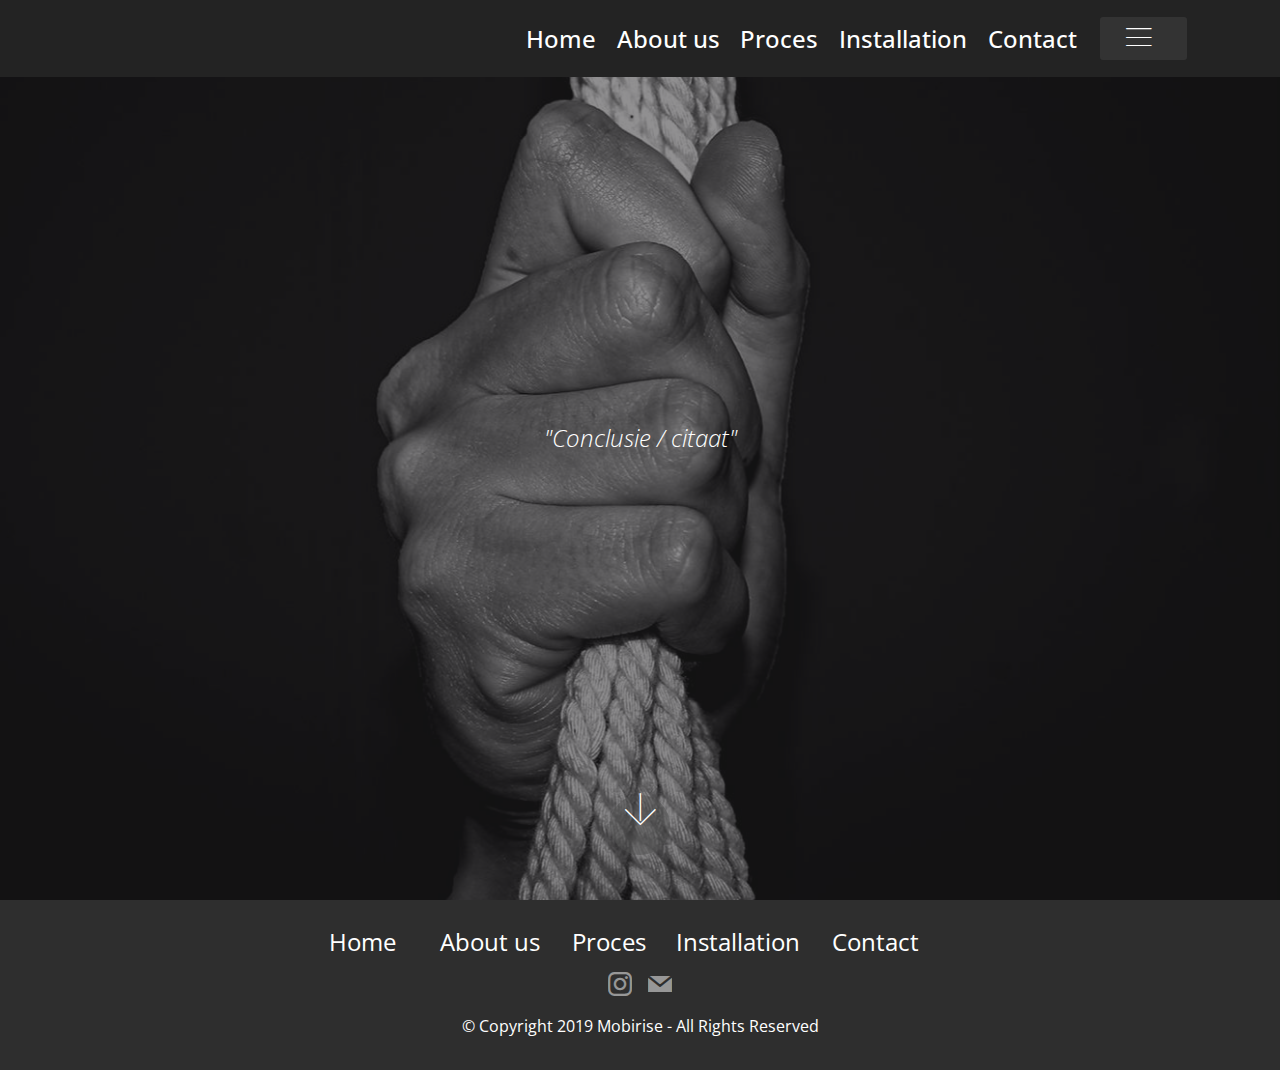
<file: index.html>
<!DOCTYPE html>
<html  >
<head>
  <!-- Site made with Mobirise Website Builder v4.11.6, https://mobirise.com -->
  <meta charset="UTF-8">
  <meta http-equiv="X-UA-Compatible" content="IE=edge">
  <meta name="generator" content="Mobirise v4.11.6, mobirise.com">
  <meta name="viewport" content="width=device-width, initial-scale=1, minimum-scale=1">
  <link rel="shortcut icon" href="assets/images/logo2.png" type="image/x-icon">
  <meta name="description" content="">
  
  <title>Home</title>
  <link rel="stylesheet" href="assets/web/assets/mobirise-icons/mobirise-icons.css">
  <link rel="stylesheet" href="assets/bootstrap/css/bootstrap.min.css">
  <link rel="stylesheet" href="assets/bootstrap/css/bootstrap-grid.min.css">
  <link rel="stylesheet" href="assets/bootstrap/css/bootstrap-reboot.min.css">
  <link rel="stylesheet" href="assets/tether/tether.min.css">
  <link rel="stylesheet" href="assets/dropdown/css/style.css">
  <link rel="stylesheet" href="assets/socicon/css/styles.css">
  <link rel="stylesheet" href="assets/theme/css/style.css">
  <link rel="preload" as="style" href="assets/mobirise/css/mbr-additional.css"><link rel="stylesheet" href="assets/mobirise/css/mbr-additional.css" type="text/css">
  
  
  
</head>
<body>
  <section class="menu cid-rJcsgm9UMj" once="menu" id="menu1-6">

    

    <nav class="navbar navbar-expand beta-menu navbar-dropdown align-items-center navbar-fixed-top navbar-toggleable-sm">
        <button class="navbar-toggler navbar-toggler-right" type="button" data-toggle="collapse" data-target="#navbarSupportedContent" aria-controls="navbarSupportedContent" aria-expanded="false" aria-label="Toggle navigation">
            <div class="hamburger">
                <span></span>
                <span></span>
                <span></span>
                <span></span>
            </div>
        </button>
        <div class="menu-logo">
            <div class="navbar-brand">
                
                <span class="navbar-caption-wrap"><a class="navbar-caption text-white display-4" href="https://mobirise.co"></a></span>
            </div>
        </div>
        <div class="collapse navbar-collapse" id="navbarSupportedContent">
            <ul class="navbar-nav nav-dropdown" data-app-modern-menu="true"><li class="nav-item">
                    <a class="nav-link link text-white display-2" href="index.html">Home</a>
                </li><li class="nav-item"><a class="nav-link link text-white display-2" href="page1.html">About us<br></a></li><li class="nav-item"><a class="nav-link link text-white display-2" href="page5.html">Proces</a></li><li class="nav-item"><a class="nav-link link text-white display-2" href="page4.html">Installation</a></li><li class="nav-item"><a class="nav-link link text-white display-2" href="page2.html">Contact<br></a></li></ul>
            <div class="navbar-buttons mbr-section-btn"><a class="btn btn-sm btn-black display-4" href="https://mobirise.co"><span class="mbri-menu mbr-iconfont mbr-iconfont-btn"></span>
                    </a></div>
        </div>
    </nav>
</section>

<section class="engine"><a href="https://mobirise.info/t">free amp templates</a></section><section class="cid-rJcpdR5qv3 mbr-fullscreen" id="header2-5">

    

    <div class="mbr-overlay" style="opacity: 0.5; background-color: rgb(35, 35, 35);"></div>

    <div class="container align-center">
        <div class="row justify-content-md-center">
            <div class="mbr-white col-md-10">
                
                <h3 class="mbr-section-subtitle align-center mbr-light pb-3 mbr-fonts-style display-2"><em>"Conclusie / citaat"</em></h3>
                
                
            </div>
        </div>
    </div>
    <div class="mbr-arrow hidden-sm-down" aria-hidden="true">
        <a href="#next">
            <i class="mbri-down mbr-iconfont"></i>
        </a>
    </div>
</section>

<section once="footers" class="cid-rJcBifIhdK" id="footer7-t">

    

    

    <div class="container">
        <div class="media-container-row align-center mbr-white">
            <div class="row row-links">
                <ul class="foot-menu">
                    
                    
                    
                    
                    
                <li class="foot-menu-item mbr-fonts-style display-2"><a href="index.html" class="text-white">Home &nbsp;</a></li><li class="foot-menu-item mbr-fonts-style display-2"><a href="page1.html" class="text-white">About us</a></li><li class="foot-menu-item mbr-fonts-style display-2"><p><a href="page5.html" class="text-white">Proces</a>&nbsp;&nbsp;&nbsp;&nbsp;&nbsp;<a href="page4.html" class="text-white">Installation</a></p></li><li class="foot-menu-item mbr-fonts-style display-2"><a href="page2.html" class="text-white">Contact</a></li><li class="foot-menu-item mbr-fonts-style display-2"></li></ul>
            </div>
            <div class="row social-row">
                <div class="social-list align-right pb-2">
                    
                    
                    
                    
                    
                    
                <div class="soc-item">
                        <a href="https://www.instagram.com/installationm10/?hl=nl" target="_blank">
                            <span class="mbr-iconfont mbr-iconfont-social socicon-instagram socicon"></span>
                        </a>
                    </div><div class="soc-item">
                        <a href="page2.html" target="_blank">
                            <span class="mbr-iconfont mbr-iconfont-social socicon-mail socicon"></span>
                        </a>
                    </div></div>
            </div>
            <div class="row row-copirayt">
                <p class="mbr-text mb-0 mbr-fonts-style mbr-white align-center display-5">
                    © Copyright 2019 Mobirise - All Rights Reserved
                </p>
            </div>
        </div>
    </div>
</section>


  <script src="assets/web/assets/jquery/jquery.min.js"></script>
  <script src="assets/popper/popper.min.js"></script>
  <script src="assets/bootstrap/js/bootstrap.min.js"></script>
  <script src="assets/tether/tether.min.js"></script>
  <script src="assets/smoothscroll/smooth-scroll.js"></script>
  <script src="assets/dropdown/js/nav-dropdown.js"></script>
  <script src="assets/dropdown/js/navbar-dropdown.js"></script>
  <script src="assets/touchswipe/jquery.touch-swipe.min.js"></script>
  <script src="assets/theme/js/script.js"></script>
  
  
</body>
</html>
</file>
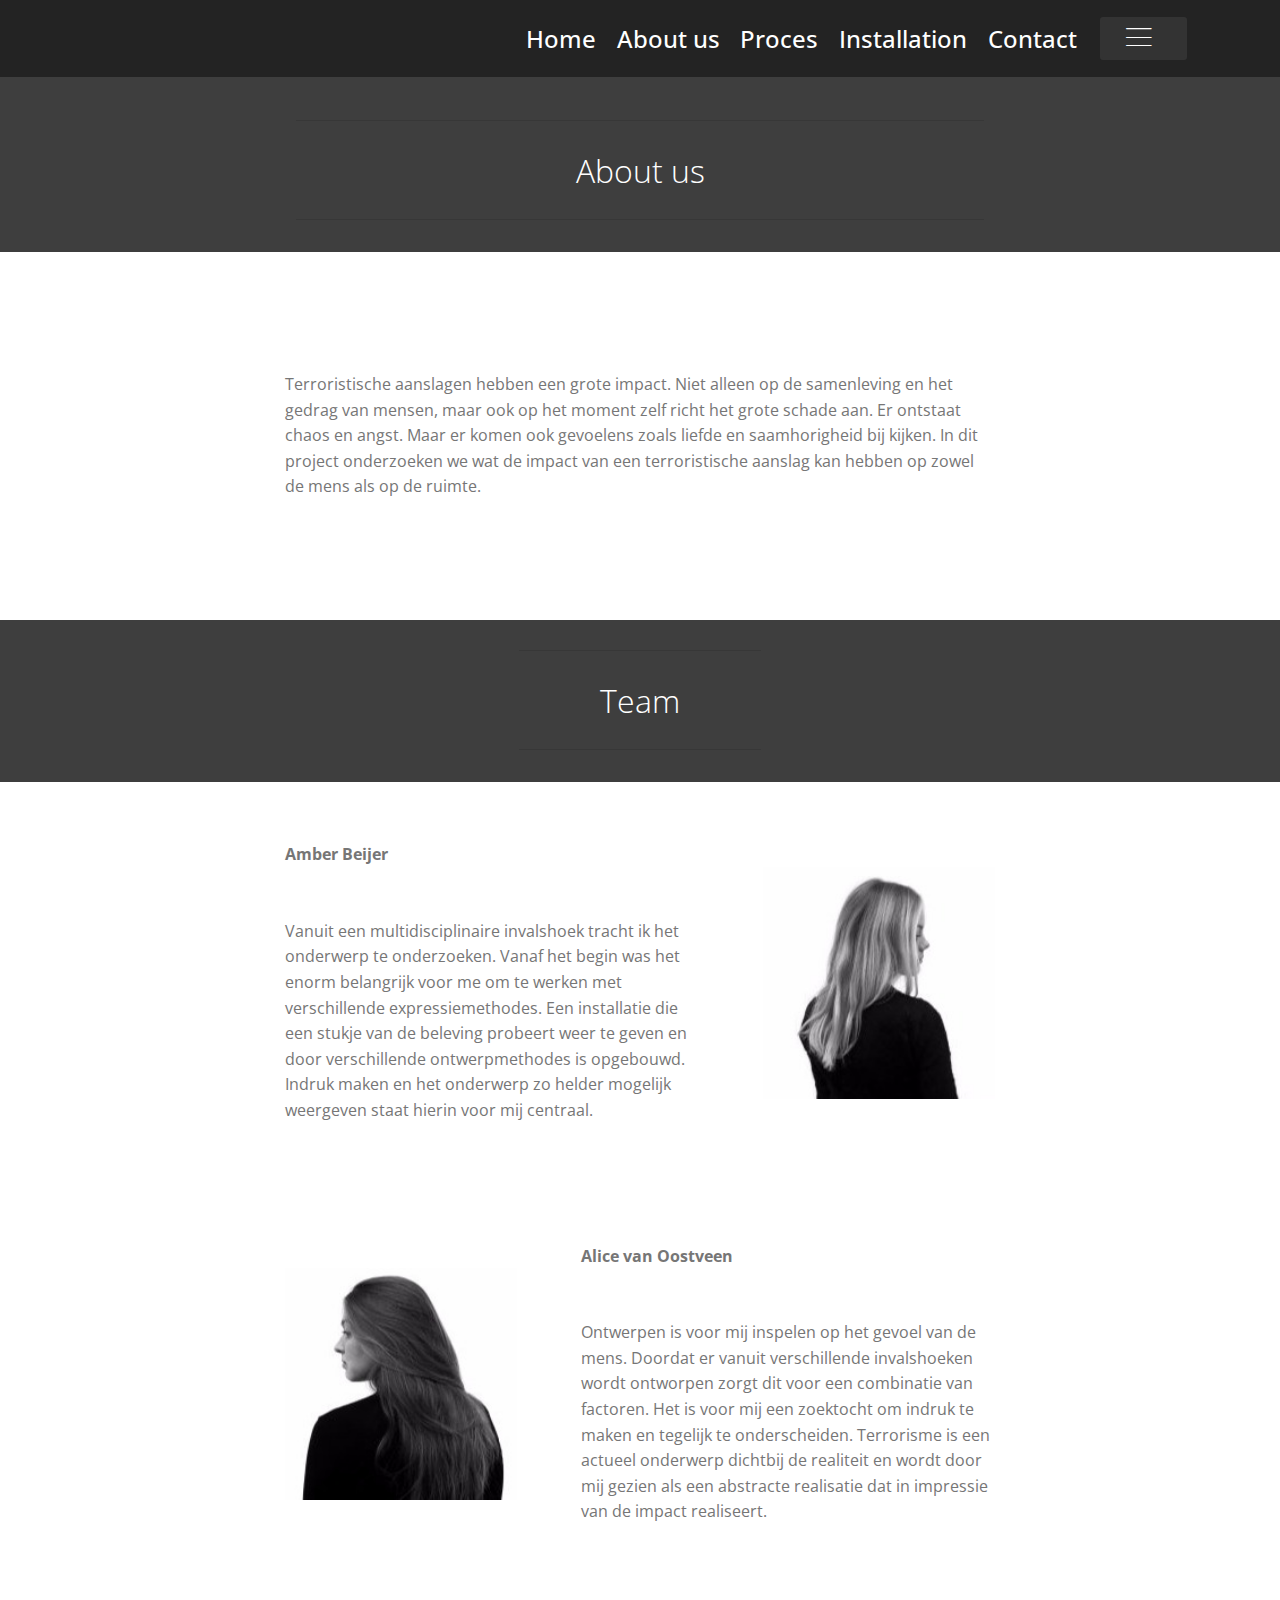
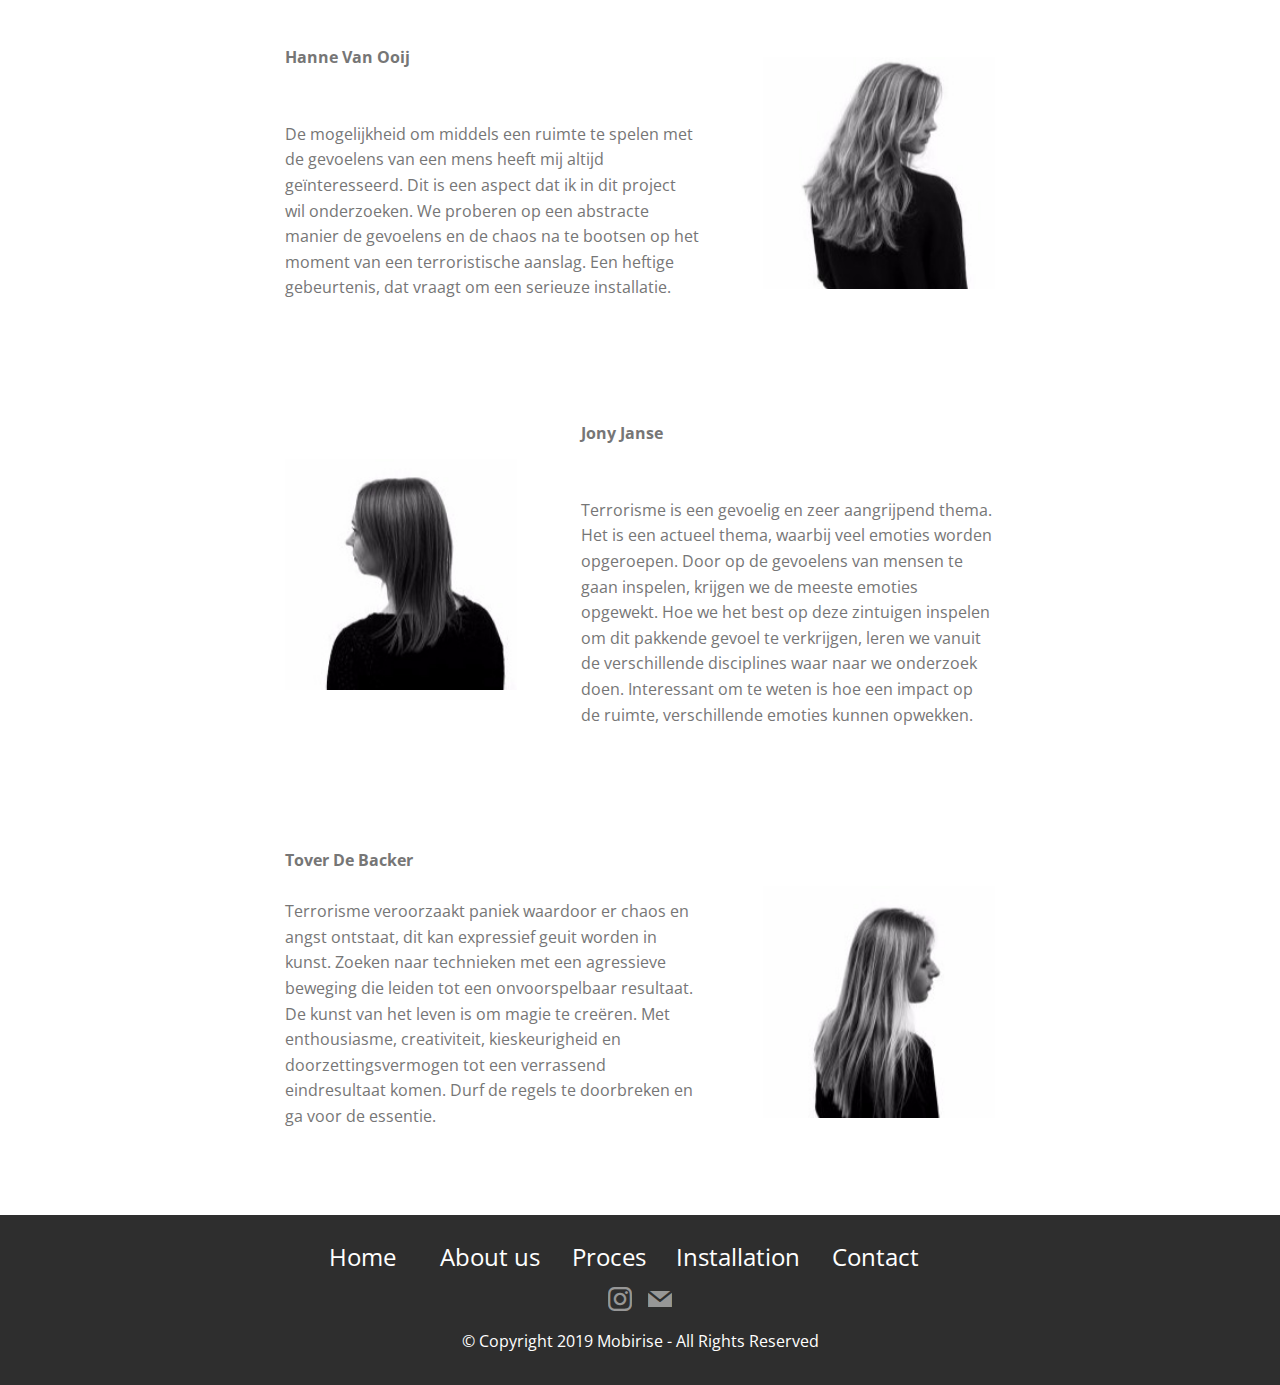
<file: page1.html>
<!DOCTYPE html>
<html  >
<head>
  <!-- Site made with Mobirise Website Builder v4.11.6, https://mobirise.com -->
  <meta charset="UTF-8">
  <meta http-equiv="X-UA-Compatible" content="IE=edge">
  <meta name="generator" content="Mobirise v4.11.6, mobirise.com">
  <meta name="viewport" content="width=device-width, initial-scale=1, minimum-scale=1">
  <link rel="shortcut icon" href="assets/images/logo2.png" type="image/x-icon">
  <meta name="description" content="Web Site Creator Description">
  
  <title>About us</title>
  <link rel="stylesheet" href="assets/web/assets/mobirise-icons/mobirise-icons.css">
  <link rel="stylesheet" href="assets/bootstrap/css/bootstrap.min.css">
  <link rel="stylesheet" href="assets/bootstrap/css/bootstrap-grid.min.css">
  <link rel="stylesheet" href="assets/bootstrap/css/bootstrap-reboot.min.css">
  <link rel="stylesheet" href="assets/tether/tether.min.css">
  <link rel="stylesheet" href="assets/dropdown/css/style.css">
  <link rel="stylesheet" href="assets/socicon/css/styles.css">
  <link rel="stylesheet" href="assets/theme/css/style.css">
  <link rel="preload" as="style" href="assets/mobirise/css/mbr-additional.css"><link rel="stylesheet" href="assets/mobirise/css/mbr-additional.css" type="text/css">
  
  
  
</head>
<body>
  <section class="menu cid-rJcsgm9UMj" once="menu" id="menu1-7">

    

    <nav class="navbar navbar-expand beta-menu navbar-dropdown align-items-center navbar-fixed-top navbar-toggleable-sm">
        <button class="navbar-toggler navbar-toggler-right" type="button" data-toggle="collapse" data-target="#navbarSupportedContent" aria-controls="navbarSupportedContent" aria-expanded="false" aria-label="Toggle navigation">
            <div class="hamburger">
                <span></span>
                <span></span>
                <span></span>
                <span></span>
            </div>
        </button>
        <div class="menu-logo">
            <div class="navbar-brand">
                
                <span class="navbar-caption-wrap"><a class="navbar-caption text-white display-4" href="https://mobirise.co"></a></span>
            </div>
        </div>
        <div class="collapse navbar-collapse" id="navbarSupportedContent">
            <ul class="navbar-nav nav-dropdown" data-app-modern-menu="true"><li class="nav-item">
                    <a class="nav-link link text-white display-2" href="index.html">Home</a>
                </li><li class="nav-item"><a class="nav-link link text-white display-2" href="page1.html">About us<br></a></li><li class="nav-item"><a class="nav-link link text-white display-2" href="page5.html">Proces</a></li><li class="nav-item"><a class="nav-link link text-white display-2" href="page4.html">Installation</a></li><li class="nav-item"><a class="nav-link link text-white display-2" href="page2.html">Contact<br></a></li></ul>
            <div class="navbar-buttons mbr-section-btn"><a class="btn btn-sm btn-black display-4" href="https://mobirise.co"><span class="mbri-menu mbr-iconfont mbr-iconfont-btn"></span>
                    </a></div>
        </div>
    </nav>
</section>

<section class="engine"><a href="https://mobirise.info/h">how to create a web page for free</a></section><section class="mbr-section article content10 cid-rJcvpslcZt" id="content10-e">
    
     

    <div class="container">
        <div class="inner-container" style="width: 66%;">
            <hr class="line" style="width: 94%;">
            <div class="section-text align-center mbr-white mbr-fonts-style display-1">
                    About us</div>
            <hr class="line" style="width: 94%;">
        </div>
    </div>
</section>

<section class="mbr-section article content11 cid-rJcvqUEE6l" id="content11-f">
     

    <div class="container">
        <div class="media-container-row">
            <div class="mbr-text counter-container col-12 col-md-8 mbr-fonts-style display-5"><div>Terroristische aanslagen hebben een grote impact. Niet alleen op de samenleving en het gedrag van mensen, maar ook op het moment zelf richt het grote schade aan. Er ontstaat chaos en angst. Maar er komen ook gevoelens zoals liefde en saamhorigheid bij kijken. In dit project onderzoeken we wat de impact van een terroristische aanslag kan hebben op zowel de mens als op de ruimte.</div></div>
        </div>
    </div>
</section>

<section class="mbr-section article content10 cid-rJcw9Xxwf5" id="content10-g">
    
     

    <div class="container">
        <div class="inner-container" style="width: 78%;">
            <hr class="line" style="width: 28%;">
            <div class="section-text align-center mbr-white mbr-fonts-style display-1">Team</div>
            <hr class="line" style="width: 28%;">
        </div>
    </div>
</section>

<section class="mbr-section content7 cid-rJcwfDwIaJ" id="content7-h">
          
    

    <div class="container">
        <div class="media-container-row">
            <div class="col-12 col-md-8">
                <div class="media-container-row">
                    <div class="media-content">
                        <div class="mbr-section-text">
                            <p class="mbr-text align-right mb-0 mbr-fonts-style display-5">
                               <strong>Amber Beijer</strong><br><strong><br></strong><br>Vanuit een multidisciplinaire invalshoek tracht ik het onderwerp te onderzoeken. Vanaf het begin was het enorm belangrijk voor me om te werken met verschillende expressiemethodes. Een installatie die een stukje van de beleving probeert weer te geven en door verschillende ontwerpmethodes is opgebouwd. Indruk maken en het onderwerp zo helder mogelijk weergeven staat hierin voor mij centraal.&nbsp;</p>
                        </div>
                    </div>
                    <div class="mbr-figure" style="width: 65%;">
                     <img src="assets/images/amber-342x257.jpeg" alt="Mobirise" title="">  
                    </div>
                </div>
            </div>
        </div>
    </div>
</section>

<section class="mbr-section content6 cid-rJcwjzMSN7" id="content6-j">
    
     
    
    <div class="container">
        <div class="media-container-row">
            <div class="col-12 col-md-8">
                <div class="media-container-row">
                    <div class="mbr-figure" style="width: 65%;">
                      <img src="assets/images/alice-342x257.jpeg" alt="Mobirise" title="">  
                    </div>
                    <div class="media-content">
                        <div class="mbr-section-text">
                            <p class="mbr-text mb-0 mbr-fonts-style display-5"><strong>Alice van Oostveen</strong><br><strong><br></strong><strong><br></strong>Ontwerpen is voor mij inspelen op het gevoel van de mens. Doordat er vanuit verschillende invalshoeken wordt ontworpen zorgt dit voor een combinatie van factoren. Het is voor mij een zoektocht om indruk te maken en tegelijk te onderscheiden. Terrorisme is een actueel onderwerp dichtbij de realiteit en wordt door mij gezien als een abstracte realisatie dat in impressie van de impact realiseert. </p>
                        </div>
                    </div>
                </div>
            </div>
        </div>
    </div>
</section>

<section class="mbr-section content7 cid-rJcwkj4UgG" id="content7-k">
          
    

    <div class="container">
        <div class="media-container-row">
            <div class="col-12 col-md-8">
                <div class="media-container-row">
                    <div class="media-content">
                        <div class="mbr-section-text">
                            <p class="mbr-text align-right mb-0 mbr-fonts-style display-5"><strong>Hanne Van Ooij</strong><strong><br></strong><br><br>De mogelijkheid om middels een ruimte te spelen met de gevoelens van een mens heeft mij altijd geïnteresseerd. Dit is een aspect dat ik in dit project wil onderzoeken. We proberen op een abstracte manier de gevoelens en de chaos na te bootsen op het moment van een terroristische aanslag. Een heftige gebeurtenis, dat vraagt om een serieuze installatie.  </p>
                        </div>
                    </div>
                    <div class="mbr-figure" style="width: 65%;">
                     <img src="assets/images/hanne-342x257.jpeg" alt="Mobirise" title="">  
                    </div>
                </div>
            </div>
        </div>
    </div>
</section>

<section class="mbr-section content6 cid-rJcwl9jCCm" id="content6-l">
    
     
    
    <div class="container">
        <div class="media-container-row">
            <div class="col-12 col-md-8">
                <div class="media-container-row">
                    <div class="mbr-figure" style="width: 65%;">
                      <img src="assets/images/jony-342x257.jpeg" alt="Mobirise" title="">  
                    </div>
                    <div class="media-content">
                        <div class="mbr-section-text">
                            <p class="mbr-text mb-0 mbr-fonts-style display-5"><strong>Jony Janse&nbsp;</strong><br>
<br><br>Terrorisme is een gevoelig en zeer aangrijpend thema. Het is een actueel thema, waarbij veel emoties worden opgeroepen. Door op de gevoelens van mensen te gaan inspelen, krijgen we de meeste emoties opgewekt. Hoe we het best op deze zintuigen inspelen om dit pakkende gevoel te verkrijgen, leren we vanuit de verschillende disciplines waar naar we onderzoek doen. Interessant om te weten is hoe een impact op de ruimte, verschillende emoties kunnen opwekken.</p>
                        </div>
                    </div>
                </div>
            </div>
        </div>
    </div>
</section>

<section class="mbr-section content7 cid-rJcwlR5Zs5" id="content7-m">
          
    

    <div class="container">
        <div class="media-container-row">
            <div class="col-12 col-md-8">
                <div class="media-container-row">
                    <div class="media-content">
                        <div class="mbr-section-text">
                            <p class="mbr-text align-right mb-0 mbr-fonts-style display-5"><strong>Tover De Backer<br></strong><br>Terrorisme veroorzaakt paniek waardoor er chaos en angst ontstaat, dit kan expressief geuit worden in kunst. Zoeken naar technieken met een agressieve beweging die leiden tot een onvoorspelbaar resultaat. De kunst van het leven is om magie te creëren. Met enthousiasme, creativiteit, kieskeurigheid en doorzettingsvermogen tot een verrassend eindresultaat komen. Durf de regels te doorbreken en ga voor de essentie.  &nbsp;<br>
<br></p>
                        </div>
                    </div>
                    <div class="mbr-figure" style="width: 65%;">
                     <img src="assets/images/tover-342x257.jpeg" alt="Mobirise" title="">  
                    </div>
                </div>
            </div>
        </div>
    </div>
</section>

<section once="footers" class="cid-rJcBifIhdK" id="footer7-t">

    

    

    <div class="container">
        <div class="media-container-row align-center mbr-white">
            <div class="row row-links">
                <ul class="foot-menu">
                    
                    
                    
                    
                    
                <li class="foot-menu-item mbr-fonts-style display-2"><a href="index.html" class="text-white">Home &nbsp;</a></li><li class="foot-menu-item mbr-fonts-style display-2"><a href="page1.html" class="text-white">About us</a></li><li class="foot-menu-item mbr-fonts-style display-2"><p><a href="page5.html" class="text-white">Proces</a>&nbsp;&nbsp;&nbsp;&nbsp;&nbsp;<a href="page4.html" class="text-white">Installation</a></p></li><li class="foot-menu-item mbr-fonts-style display-2"><a href="page2.html" class="text-white">Contact</a></li><li class="foot-menu-item mbr-fonts-style display-2"></li></ul>
            </div>
            <div class="row social-row">
                <div class="social-list align-right pb-2">
                    
                    
                    
                    
                    
                    
                <div class="soc-item">
                        <a href="https://www.instagram.com/installationm10/?hl=nl" target="_blank">
                            <span class="mbr-iconfont mbr-iconfont-social socicon-instagram socicon"></span>
                        </a>
                    </div><div class="soc-item">
                        <a href="page2.html" target="_blank">
                            <span class="mbr-iconfont mbr-iconfont-social socicon-mail socicon"></span>
                        </a>
                    </div></div>
            </div>
            <div class="row row-copirayt">
                <p class="mbr-text mb-0 mbr-fonts-style mbr-white align-center display-5">
                    © Copyright 2019 Mobirise - All Rights Reserved
                </p>
            </div>
        </div>
    </div>
</section>


  <script src="assets/web/assets/jquery/jquery.min.js"></script>
  <script src="assets/popper/popper.min.js"></script>
  <script src="assets/bootstrap/js/bootstrap.min.js"></script>
  <script src="assets/tether/tether.min.js"></script>
  <script src="assets/smoothscroll/smooth-scroll.js"></script>
  <script src="assets/dropdown/js/nav-dropdown.js"></script>
  <script src="assets/dropdown/js/navbar-dropdown.js"></script>
  <script src="assets/touchswipe/jquery.touch-swipe.min.js"></script>
  <script src="assets/theme/js/script.js"></script>
  
  
</body>
</html>
</file>
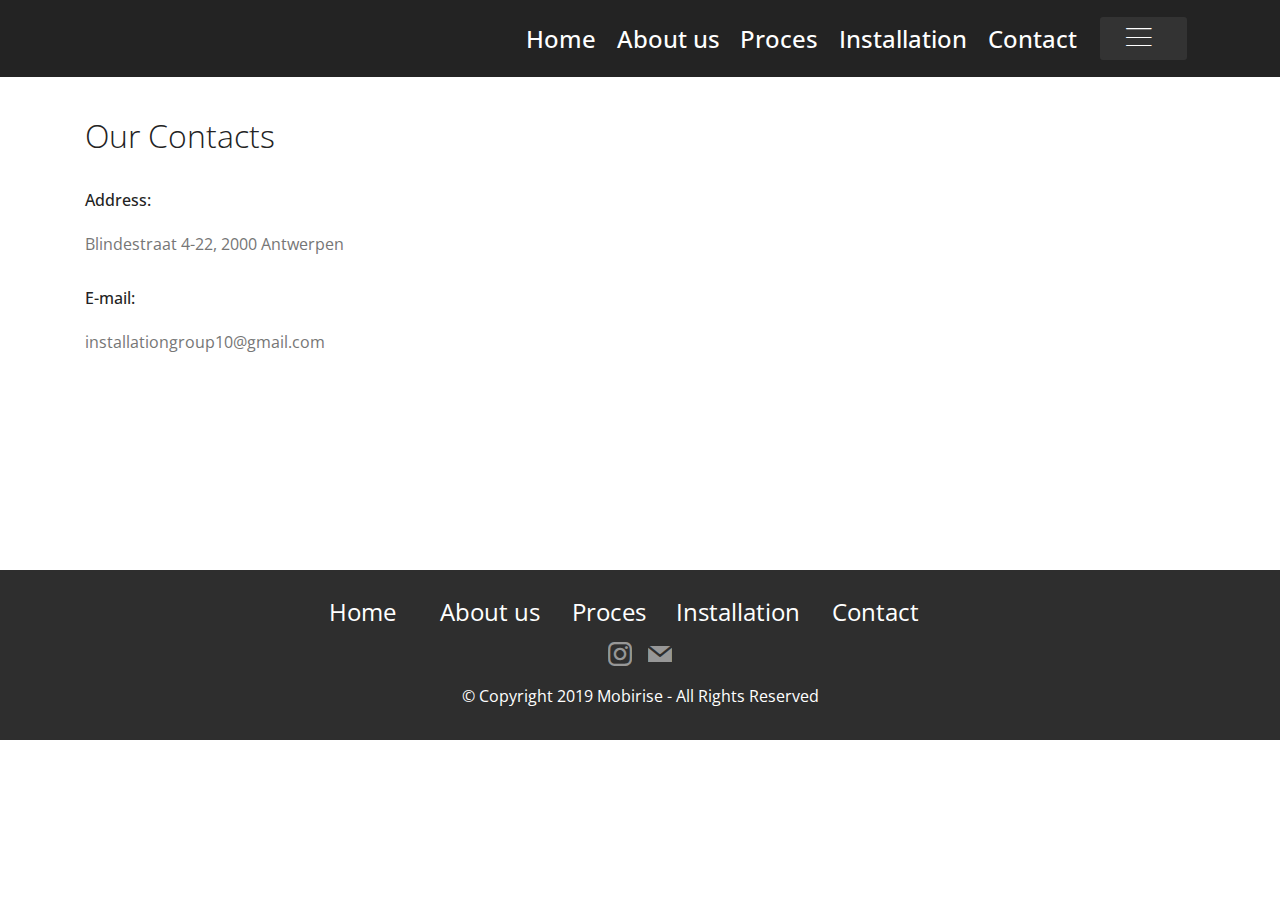
<file: page2.html>
<!DOCTYPE html>
<html  >
<head>
  <!-- Site made with Mobirise Website Builder v4.11.6, https://mobirise.com -->
  <meta charset="UTF-8">
  <meta http-equiv="X-UA-Compatible" content="IE=edge">
  <meta name="generator" content="Mobirise v4.11.6, mobirise.com">
  <meta name="viewport" content="width=device-width, initial-scale=1, minimum-scale=1">
  <link rel="shortcut icon" href="assets/images/logo2.png" type="image/x-icon">
  <meta name="description" content="Web Page Builder Description">
  
  <title>Contact</title>
  <link rel="stylesheet" href="assets/web/assets/mobirise-icons/mobirise-icons.css">
  <link rel="stylesheet" href="assets/bootstrap/css/bootstrap.min.css">
  <link rel="stylesheet" href="assets/bootstrap/css/bootstrap-grid.min.css">
  <link rel="stylesheet" href="assets/bootstrap/css/bootstrap-reboot.min.css">
  <link rel="stylesheet" href="assets/tether/tether.min.css">
  <link rel="stylesheet" href="assets/dropdown/css/style.css">
  <link rel="stylesheet" href="assets/socicon/css/styles.css">
  <link rel="stylesheet" href="assets/theme/css/style.css">
  <link rel="preload" as="style" href="assets/mobirise/css/mbr-additional.css"><link rel="stylesheet" href="assets/mobirise/css/mbr-additional.css" type="text/css">
  
  
  
</head>
<body>
  <section class="menu cid-rJcsgm9UMj" once="menu" id="menu1-n">

    

    <nav class="navbar navbar-expand beta-menu navbar-dropdown align-items-center navbar-fixed-top navbar-toggleable-sm">
        <button class="navbar-toggler navbar-toggler-right" type="button" data-toggle="collapse" data-target="#navbarSupportedContent" aria-controls="navbarSupportedContent" aria-expanded="false" aria-label="Toggle navigation">
            <div class="hamburger">
                <span></span>
                <span></span>
                <span></span>
                <span></span>
            </div>
        </button>
        <div class="menu-logo">
            <div class="navbar-brand">
                
                <span class="navbar-caption-wrap"><a class="navbar-caption text-white display-4" href="https://mobirise.co"></a></span>
            </div>
        </div>
        <div class="collapse navbar-collapse" id="navbarSupportedContent">
            <ul class="navbar-nav nav-dropdown" data-app-modern-menu="true"><li class="nav-item">
                    <a class="nav-link link text-white display-2" href="index.html">Home</a>
                </li><li class="nav-item"><a class="nav-link link text-white display-2" href="page1.html">About us<br></a></li><li class="nav-item"><a class="nav-link link text-white display-2" href="page5.html">Proces</a></li><li class="nav-item"><a class="nav-link link text-white display-2" href="page4.html">Installation</a></li><li class="nav-item"><a class="nav-link link text-white display-2" href="page2.html">Contact<br></a></li></ul>
            <div class="navbar-buttons mbr-section-btn"><a class="btn btn-sm btn-black display-4" href="https://mobirise.co"><span class="mbri-menu mbr-iconfont mbr-iconfont-btn"></span>
                    </a></div>
        </div>
    </nav>
</section>

<section class="engine"><a href="https://mobirise.info/s">free bootstrap themes</a></section><section class="mbr-section contacts1 cid-rJczvhS5jz" id="contacts1-p">
    <!---->
    
    <!---->
    <!--Overlay-->
    
    <!--Container-->
    <div class="container">
        <div class="row">
            <!--Titles-->
            <div class="title col-12">
                <h2 class="align-left mbr-fonts-style display-1">
                    Our Contacts
                </h2>
                
            </div>
            <!--Left-->
            <div class="col-12 col-md-6">
                <div class="left-block wrapper">
                    <div class="b b-adress">
                        <h5 class="align-left mbr-fonts-style m-0 display-5">
                            Address:
                        </h5>
                        <p class="mbr-text align-left mbr-fonts-style display-5">Blindestraat 4-22, 2000 Antwerpen</p>
                    </div>
                    
                    <div class="b b-mail">
                        <h5 class="align-left mbr-fonts-style m-0 display-5">
                            E-mail:
                        </h5>
                        <p class="mbr-text align-left mbr-fonts-style display-5">
                            installationgroup10@gmail.com</p>
                    </div>
                </div>
            </div>
            <!--Right-->
            <div class="col-12 col-md-6">
                <div class="google-map"><iframe frameborder="0" style="border:0" src="https://www.google.com/maps/embed?pb=!1m18!1m12!1m3!1d2498.804793784558!2d4.404732715726494!3d51.222671579589345!2m3!1f0!2f0!3f0!3m2!1i1024!2i768!4f13.1!3m3!1m2!1s0x47c3f657dbcb5159%3A0x25997666a6c20c6!2sBlindestraat%204%2C%202000%20Antwerpen!5e0!3m2!1snl!2sbe!4v1575018214925!5m2!1snl!2sbe" allowfullscreen=""></iframe></div>
            </div>
        </div>
    </div>
</section>

<section once="footers" class="cid-rJcBifIhdK" id="footer7-t">

    

    

    <div class="container">
        <div class="media-container-row align-center mbr-white">
            <div class="row row-links">
                <ul class="foot-menu">
                    
                    
                    
                    
                    
                <li class="foot-menu-item mbr-fonts-style display-2"><a href="index.html" class="text-white">Home &nbsp;</a></li><li class="foot-menu-item mbr-fonts-style display-2"><a href="page1.html" class="text-white">About us</a></li><li class="foot-menu-item mbr-fonts-style display-2"><p><a href="page5.html" class="text-white">Proces</a>&nbsp;&nbsp;&nbsp;&nbsp;&nbsp;<a href="page4.html" class="text-white">Installation</a></p></li><li class="foot-menu-item mbr-fonts-style display-2"><a href="page2.html" class="text-white">Contact</a></li><li class="foot-menu-item mbr-fonts-style display-2"></li></ul>
            </div>
            <div class="row social-row">
                <div class="social-list align-right pb-2">
                    
                    
                    
                    
                    
                    
                <div class="soc-item">
                        <a href="https://www.instagram.com/installationm10/?hl=nl" target="_blank">
                            <span class="mbr-iconfont mbr-iconfont-social socicon-instagram socicon"></span>
                        </a>
                    </div><div class="soc-item">
                        <a href="page2.html" target="_blank">
                            <span class="mbr-iconfont mbr-iconfont-social socicon-mail socicon"></span>
                        </a>
                    </div></div>
            </div>
            <div class="row row-copirayt">
                <p class="mbr-text mb-0 mbr-fonts-style mbr-white align-center display-5">
                    © Copyright 2019 Mobirise - All Rights Reserved
                </p>
            </div>
        </div>
    </div>
</section>


  <script src="assets/web/assets/jquery/jquery.min.js"></script>
  <script src="assets/popper/popper.min.js"></script>
  <script src="assets/bootstrap/js/bootstrap.min.js"></script>
  <script src="assets/tether/tether.min.js"></script>
  <script src="assets/smoothscroll/smooth-scroll.js"></script>
  <script src="assets/dropdown/js/nav-dropdown.js"></script>
  <script src="assets/dropdown/js/navbar-dropdown.js"></script>
  <script src="assets/touchswipe/jquery.touch-swipe.min.js"></script>
  <script src="assets/theme/js/script.js"></script>
  
  
</body>
</html>
</file>
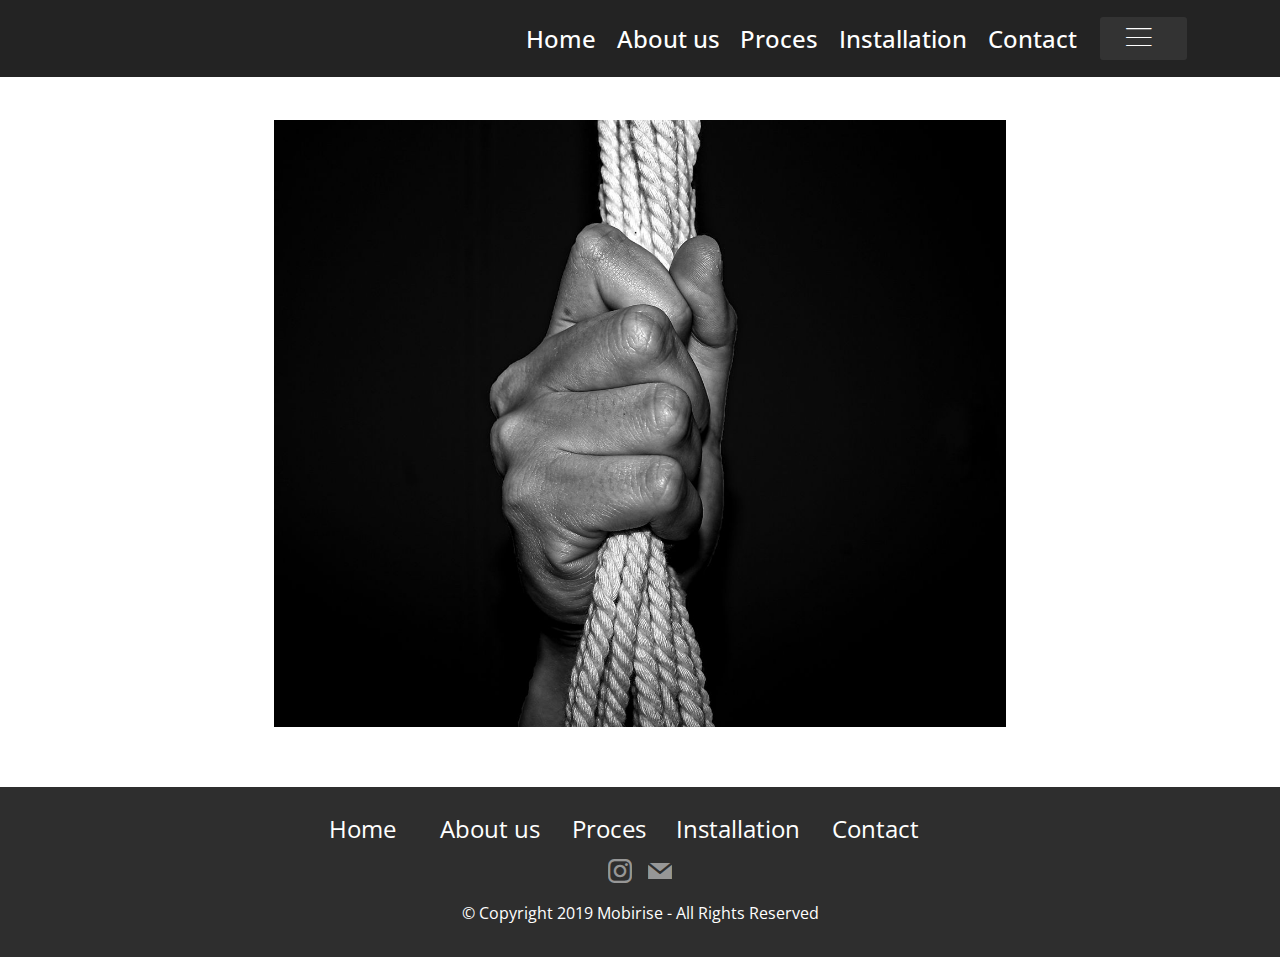
<file: page4.html>
<!DOCTYPE html>
<html  >
<head>
  <!-- Site made with Mobirise Website Builder v4.11.6, https://mobirise.com -->
  <meta charset="UTF-8">
  <meta http-equiv="X-UA-Compatible" content="IE=edge">
  <meta name="generator" content="Mobirise v4.11.6, mobirise.com">
  <meta name="viewport" content="width=device-width, initial-scale=1, minimum-scale=1">
  <link rel="shortcut icon" href="assets/images/logo2.png" type="image/x-icon">
  <meta name="description" content="Website Builder Description">
  
  <title>Installation</title>
  <link rel="stylesheet" href="assets/web/assets/mobirise-icons/mobirise-icons.css">
  <link rel="stylesheet" href="assets/bootstrap/css/bootstrap.min.css">
  <link rel="stylesheet" href="assets/bootstrap/css/bootstrap-grid.min.css">
  <link rel="stylesheet" href="assets/bootstrap/css/bootstrap-reboot.min.css">
  <link rel="stylesheet" href="assets/tether/tether.min.css">
  <link rel="stylesheet" href="assets/dropdown/css/style.css">
  <link rel="stylesheet" href="assets/socicon/css/styles.css">
  <link rel="stylesheet" href="assets/theme/css/style.css">
  <link rel="preload" as="style" href="assets/mobirise/css/mbr-additional.css"><link rel="stylesheet" href="assets/mobirise/css/mbr-additional.css" type="text/css">
  
  
  
</head>
<body>
  <section class="menu cid-rJcsgm9UMj" once="menu" id="menu1-x">

    

    <nav class="navbar navbar-expand beta-menu navbar-dropdown align-items-center navbar-fixed-top navbar-toggleable-sm">
        <button class="navbar-toggler navbar-toggler-right" type="button" data-toggle="collapse" data-target="#navbarSupportedContent" aria-controls="navbarSupportedContent" aria-expanded="false" aria-label="Toggle navigation">
            <div class="hamburger">
                <span></span>
                <span></span>
                <span></span>
                <span></span>
            </div>
        </button>
        <div class="menu-logo">
            <div class="navbar-brand">
                
                <span class="navbar-caption-wrap"><a class="navbar-caption text-white display-4" href="https://mobirise.co"></a></span>
            </div>
        </div>
        <div class="collapse navbar-collapse" id="navbarSupportedContent">
            <ul class="navbar-nav nav-dropdown" data-app-modern-menu="true"><li class="nav-item">
                    <a class="nav-link link text-white display-2" href="index.html">Home</a>
                </li><li class="nav-item"><a class="nav-link link text-white display-2" href="page1.html">About us<br></a></li><li class="nav-item"><a class="nav-link link text-white display-2" href="page5.html">Proces</a></li><li class="nav-item"><a class="nav-link link text-white display-2" href="page4.html">Installation</a></li><li class="nav-item"><a class="nav-link link text-white display-2" href="page2.html">Contact<br></a></li></ul>
            <div class="navbar-buttons mbr-section-btn"><a class="btn btn-sm btn-black display-4" href="https://mobirise.co"><span class="mbri-menu mbr-iconfont mbr-iconfont-btn"></span>
                    </a></div>
        </div>
    </nav>
</section>

<section class="engine"><a href="https://mobirise.info/j">website templates</a></section><section class="cid-rK9QvezxrD" id="image1-1v">

    

    <figure class="mbr-figure container">
        <div class="image-block" style="width: 66%;">
            <img src="assets/images/voorfoto-1325x1098.jpg" width="1400" alt="Mobirise" title="">
            
        </div>
    </figure>
</section>

<section once="footers" class="cid-rJcBifIhdK" id="footer7-y">

    

    

    <div class="container">
        <div class="media-container-row align-center mbr-white">
            <div class="row row-links">
                <ul class="foot-menu">
                    
                    
                    
                    
                    
                <li class="foot-menu-item mbr-fonts-style display-2"><a href="index.html" class="text-white">Home &nbsp;</a></li><li class="foot-menu-item mbr-fonts-style display-2"><a href="page1.html" class="text-white">About us</a></li><li class="foot-menu-item mbr-fonts-style display-2"><p><a href="page5.html" class="text-white">Proces</a>&nbsp;&nbsp;&nbsp;&nbsp;&nbsp;<a href="page4.html" class="text-white">Installation</a></p></li><li class="foot-menu-item mbr-fonts-style display-2"><a href="page2.html" class="text-white">Contact</a></li><li class="foot-menu-item mbr-fonts-style display-2"></li></ul>
            </div>
            <div class="row social-row">
                <div class="social-list align-right pb-2">
                    
                    
                    
                    
                    
                    
                <div class="soc-item">
                        <a href="https://www.instagram.com/installationm10/?hl=nl" target="_blank">
                            <span class="mbr-iconfont mbr-iconfont-social socicon-instagram socicon"></span>
                        </a>
                    </div><div class="soc-item">
                        <a href="page2.html" target="_blank">
                            <span class="mbr-iconfont mbr-iconfont-social socicon-mail socicon"></span>
                        </a>
                    </div></div>
            </div>
            <div class="row row-copirayt">
                <p class="mbr-text mb-0 mbr-fonts-style mbr-white align-center display-5">
                    © Copyright 2019 Mobirise - All Rights Reserved
                </p>
            </div>
        </div>
    </div>
</section>


  <script src="assets/web/assets/jquery/jquery.min.js"></script>
  <script src="assets/popper/popper.min.js"></script>
  <script src="assets/bootstrap/js/bootstrap.min.js"></script>
  <script src="assets/tether/tether.min.js"></script>
  <script src="assets/smoothscroll/smooth-scroll.js"></script>
  <script src="assets/dropdown/js/nav-dropdown.js"></script>
  <script src="assets/dropdown/js/navbar-dropdown.js"></script>
  <script src="assets/touchswipe/jquery.touch-swipe.min.js"></script>
  <script src="assets/theme/js/script.js"></script>
  
  
</body>
</html>
</file>
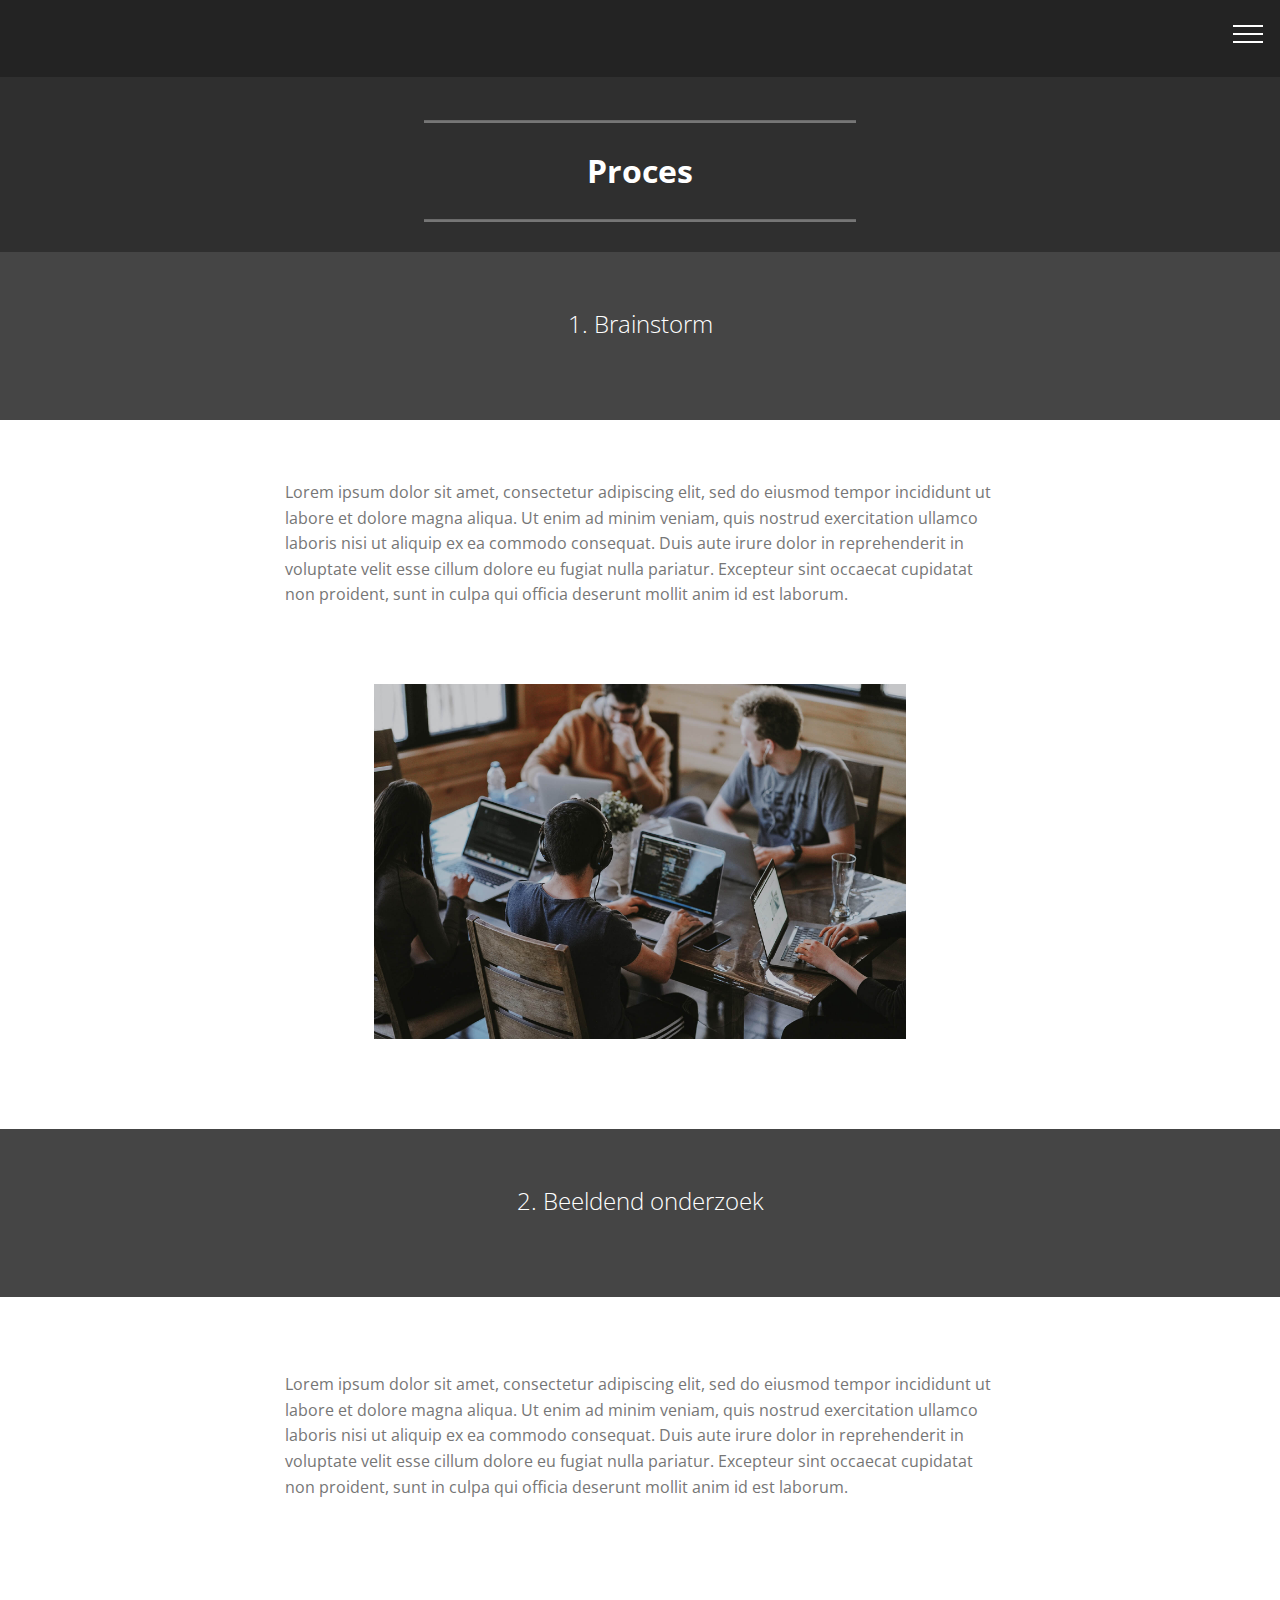
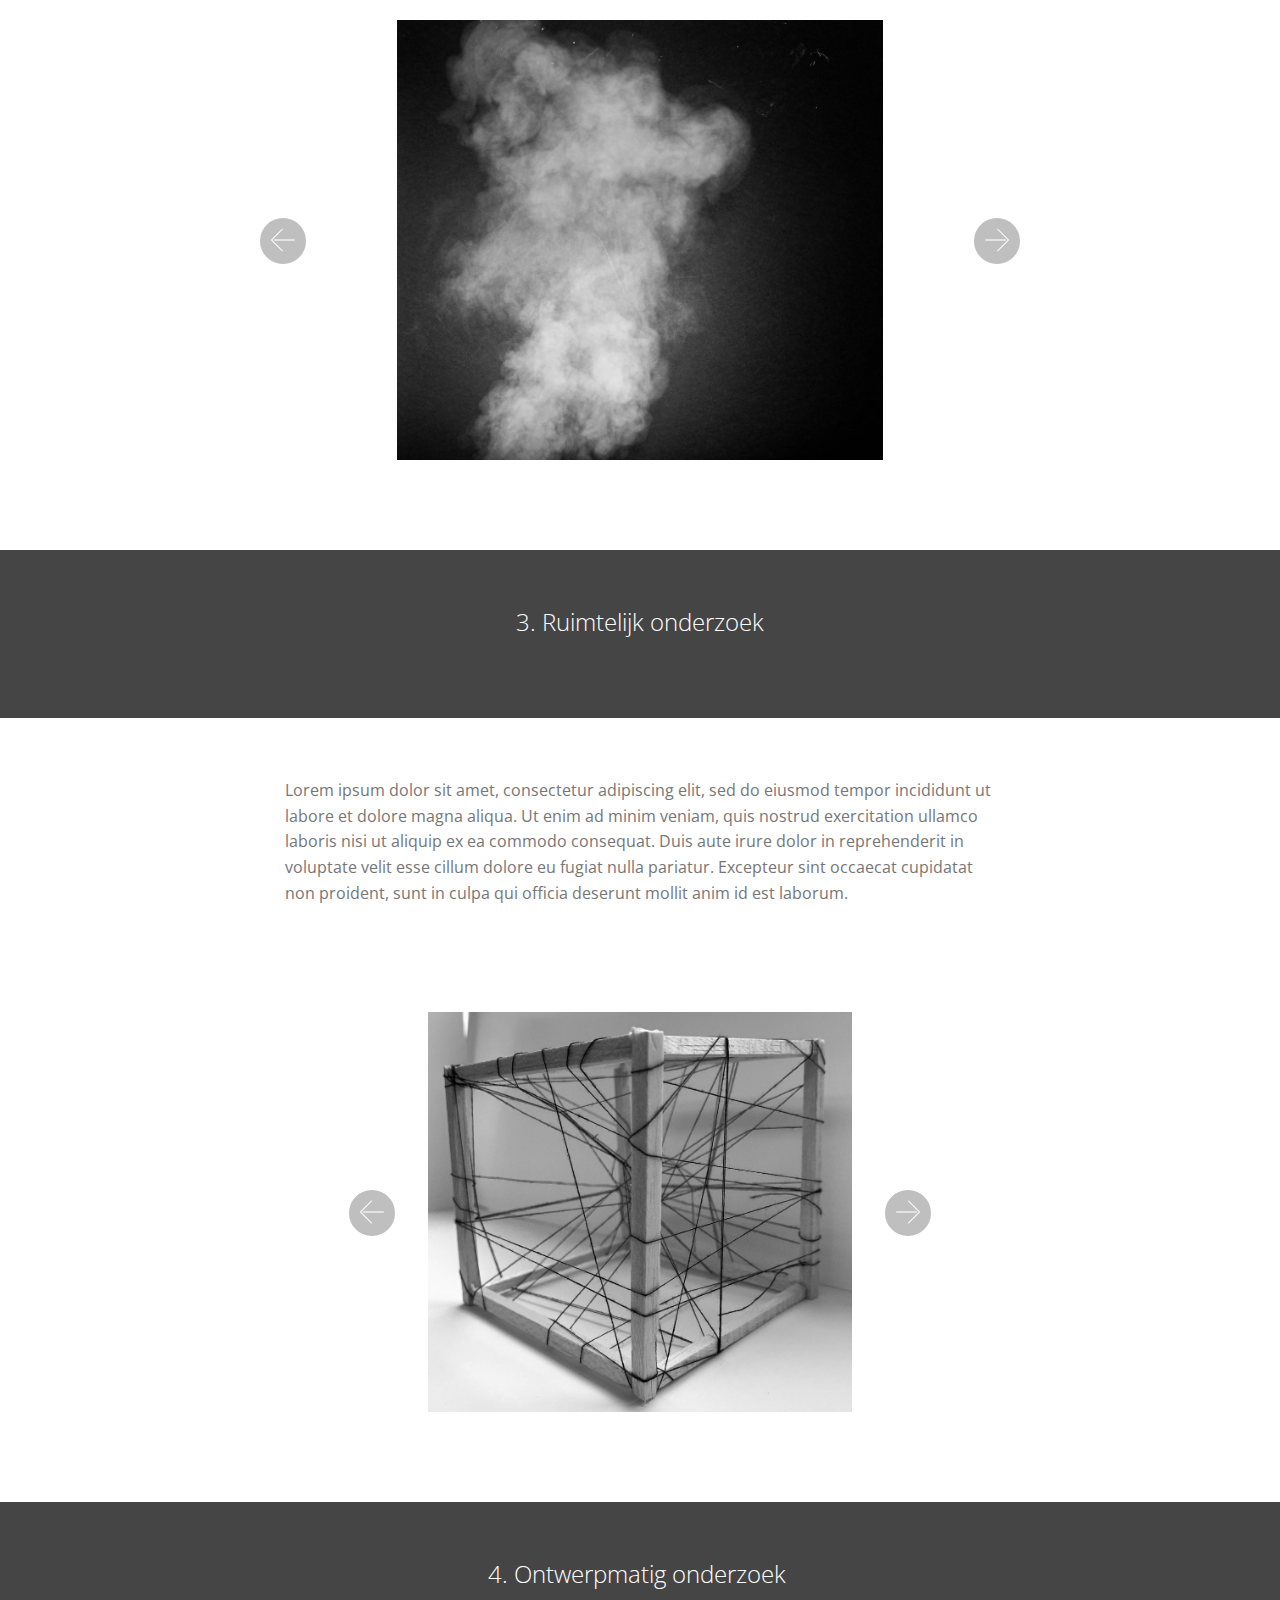
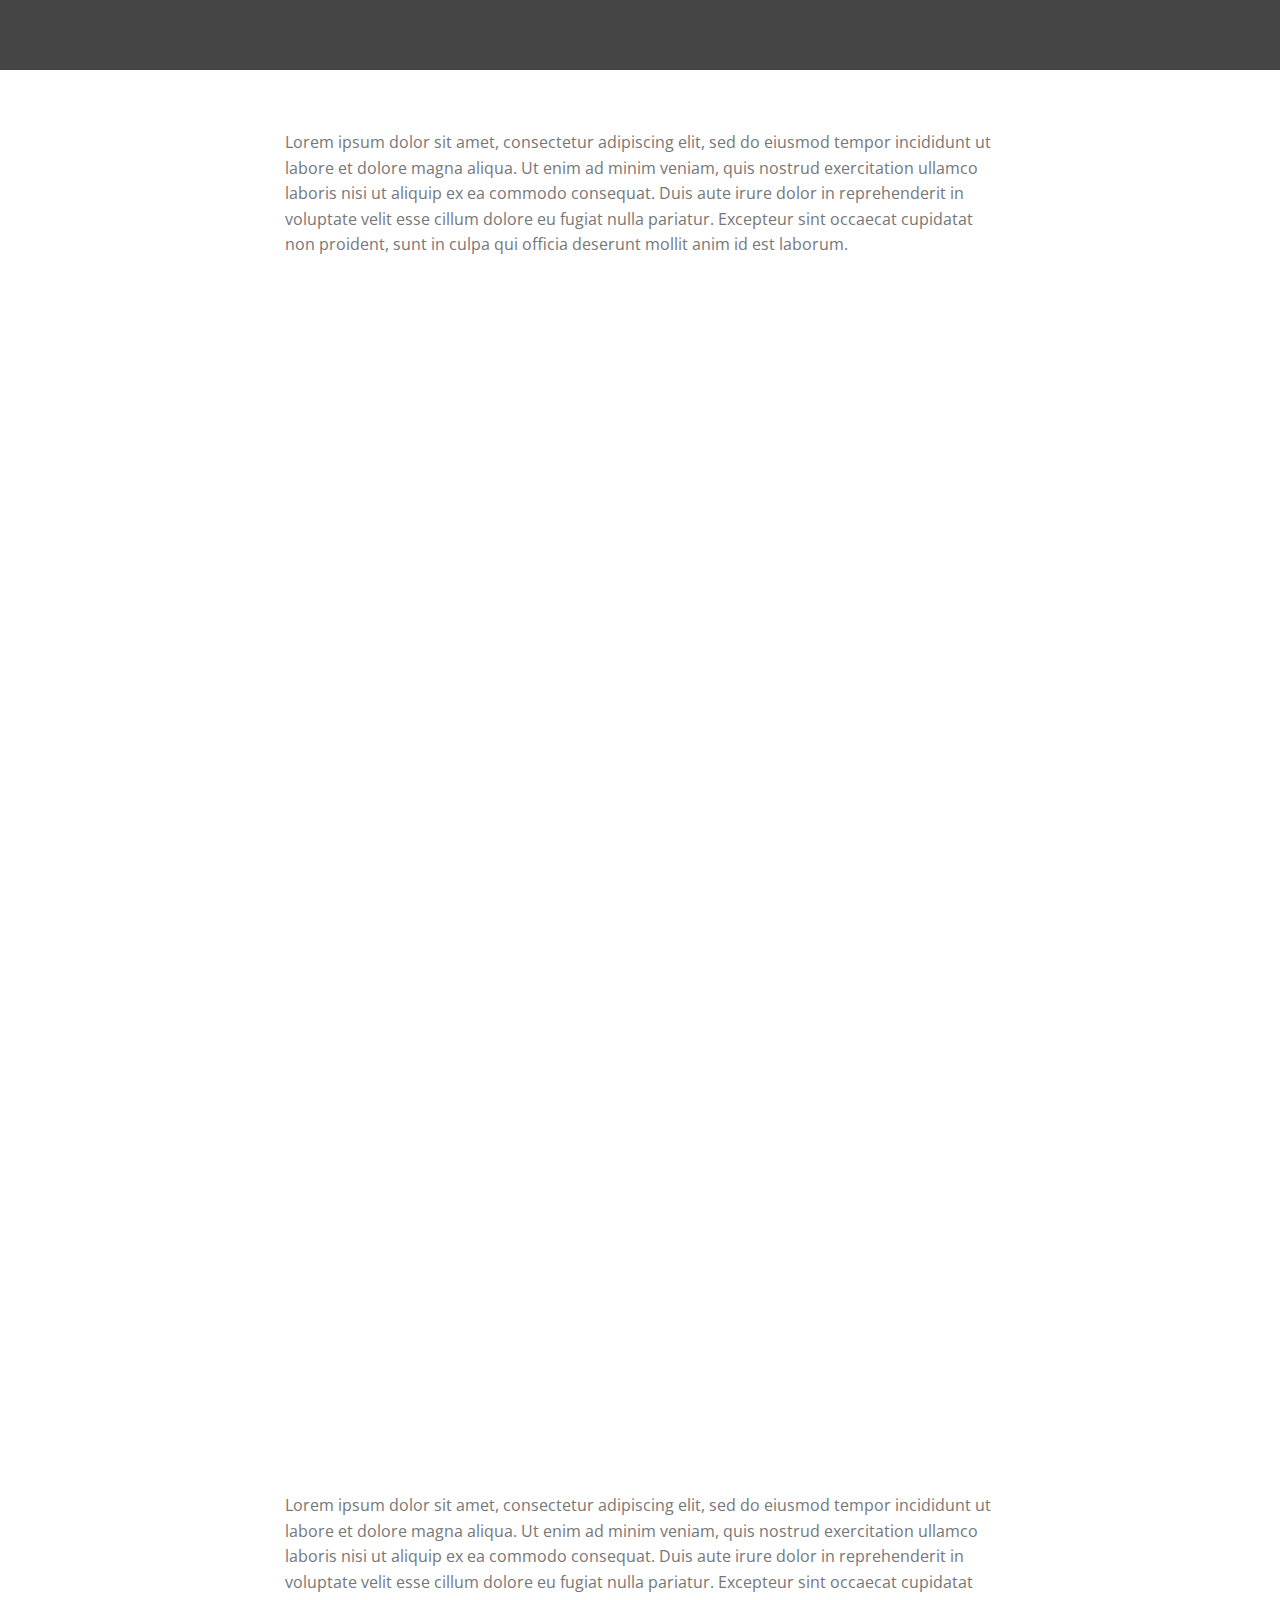
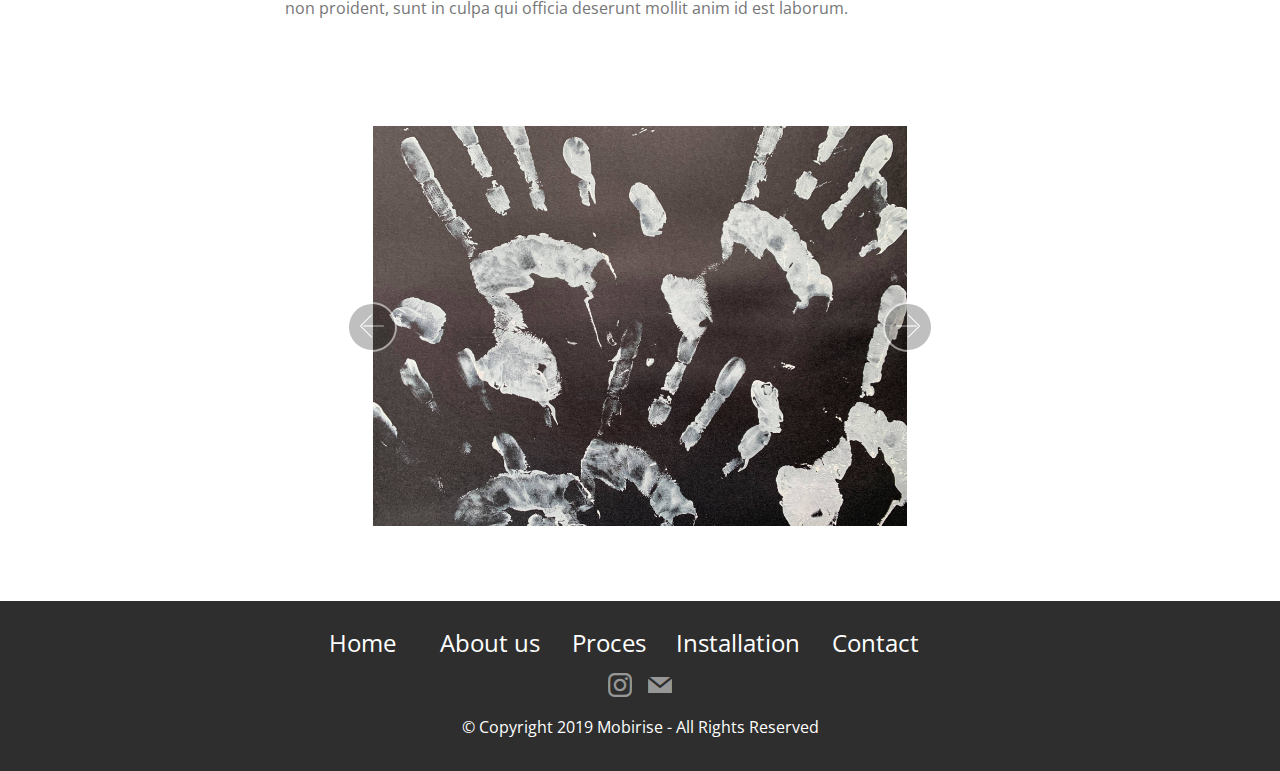
<file: page5.html>
<!DOCTYPE html>
<html  >
<head>
  <!-- Site made with Mobirise Website Builder v4.11.6, https://mobirise.com -->
  <meta charset="UTF-8">
  <meta http-equiv="X-UA-Compatible" content="IE=edge">
  <meta name="generator" content="Mobirise v4.11.6, mobirise.com">
  <meta name="viewport" content="width=device-width, initial-scale=1, minimum-scale=1">
  <link rel="shortcut icon" href="assets/images/logo2.png" type="image/x-icon">
  <meta name="description" content="Web Builder Description">
  
  <title>Proces</title>
  <link rel="stylesheet" href="assets/web/assets/mobirise-icons/mobirise-icons.css">
  <link rel="stylesheet" href="assets/bootstrap/css/bootstrap.min.css">
  <link rel="stylesheet" href="assets/bootstrap/css/bootstrap-grid.min.css">
  <link rel="stylesheet" href="assets/bootstrap/css/bootstrap-reboot.min.css">
  <link rel="stylesheet" href="assets/socicon/css/styles.css">
  <link rel="stylesheet" href="assets/dropdown/css/style.css">
  <link rel="stylesheet" href="assets/tether/tether.min.css">
  <link rel="stylesheet" href="assets/theme/css/style.css">
  <link rel="preload" as="style" href="assets/mobirise/css/mbr-additional.css"><link rel="stylesheet" href="assets/mobirise/css/mbr-additional.css" type="text/css">
  
  
  
</head>
<body>
  <section class="menu cid-rJcsgm9UMj" once="menu" id="menu1-z">

    

    <nav class="navbar navbar-expand beta-menu navbar-dropdown align-items-center navbar-fixed-top collapsed">
        <button class="navbar-toggler navbar-toggler-right" type="button" data-toggle="collapse" data-target="#navbarSupportedContent" aria-controls="navbarSupportedContent" aria-expanded="false" aria-label="Toggle navigation">
            <div class="hamburger">
                <span></span>
                <span></span>
                <span></span>
                <span></span>
            </div>
        </button>
        <div class="menu-logo">
            <div class="navbar-brand">
                
                
            </div>
        </div>
        <div class="collapse navbar-collapse" id="navbarSupportedContent">
            <ul class="navbar-nav nav-dropdown navbar-nav-top-padding" data-app-modern-menu="true"><li class="nav-item">
                    <a class="nav-link link text-white display-2" href="index.html">Home</a>
                </li><li class="nav-item"><a class="nav-link link text-white display-2" href="page1.html">About us<br></a></li><li class="nav-item"><a class="nav-link link text-white display-2" href="page5.html">Proces</a></li><li class="nav-item"><a class="nav-link link text-white display-2" href="page4.html">Installation</a></li><li class="nav-item"><a class="nav-link link text-white display-2" href="page2.html">Contact<br></a></li></ul>
            <div class="navbar-buttons mbr-section-btn"><a class="btn btn-sm btn-black display-4" href="https://mobirise.co"><span class="mbri-menu mbr-iconfont mbr-iconfont-btn"></span>
                    </a></div>
        </div>
    </nav>
</section>

<section class="engine"><a href="https://mobirise.info/s">free bootstrap themes</a></section><section class="mbr-section article content10 cid-rK8UDry1QR" id="content10-1a">
    
     

    <div class="container">
        <div class="inner-container" style="width: 72%;">
            <hr class="line" style="width: 54%;">
            <div class="section-text align-center mbr-white mbr-fonts-style display-1"><strong>Proces</strong></div>
            <hr class="line" style="width: 54%;">
        </div>
    </div>
</section>

<section class="mbr-section content4 cid-rK8XGDaS9p" id="content4-1m">

    

    <div class="container">
        <div class="media-container-row">
            <div class="title col-12 col-md-8">
                <h2 class="align-center pb-3 mbr-fonts-style display-2">1. Brainstorm</h2>
                
                
            </div>
        </div>
    </div>
</section>

<section class="mbr-section article content1 cid-rKkcYsPY7Y" id="content1-23">
    
     

    <div class="container">
        <div class="media-container-row">
            <div class="mbr-text col-12 mbr-fonts-style display-5 col-md-8"><p>Lorem ipsum dolor sit amet, consectetur adipiscing elit, sed do eiusmod tempor incididunt ut labore et dolore magna aliqua. Ut enim ad minim veniam, quis nostrud exercitation ullamco laboris nisi ut aliquip ex ea commodo consequat. Duis aute irure dolor in reprehenderit in voluptate velit esse cillum dolore eu fugiat nulla pariatur. Excepteur sint occaecat cupidatat non proident, sunt in culpa qui officia deserunt mollit anim id est laborum.</p></div>
        </div>
    </div>
</section>

<section class="cid-rKkd6snmvY" id="image3-24">

    

    <figure class="mbr-figure container">
            <div class="image-block" style="width: 48%;">
                <img src="assets/images/background4.jpg" width="1400" alt="Mobirise">
                
            </div>
    </figure>
</section>

<section class="mbr-section content4 cid-rK8YbprI8M" id="content4-1n">

    

    <div class="container">
        <div class="media-container-row">
            <div class="title col-12 col-md-8">
                <h2 class="align-center pb-3 mbr-fonts-style display-2">2. Beeldend onderzoek</h2>
                
                
            </div>
        </div>
    </div>
</section>

<section class="mbr-section article content1 cid-rKkbvFYbnw" id="content1-1z">
    
     

    <div class="container">
        <div class="media-container-row">
            <div class="mbr-text col-12 mbr-fonts-style display-5 col-md-8">Lorem ipsum dolor sit amet, consectetur adipiscing elit, sed do eiusmod tempor incididunt ut labore et dolore magna aliqua. Ut enim ad minim veniam, quis nostrud exercitation ullamco laboris nisi ut aliquip ex ea commodo consequat. Duis aute irure dolor in reprehenderit in voluptate velit esse cillum dolore eu fugiat nulla pariatur. Excepteur sint occaecat cupidatat non proident, sunt in culpa qui officia deserunt mollit anim id est laborum.</div>
        </div>
    </div>
</section>

<section class="carousel slide cid-rKfEvgI5sv" data-interval="false" id="slider2-1y">

    
    <div class="container content-slider">
        <div class="content-slider-wrap">
            <div><div class="mbr-slider slide carousel" data-pause="true" data-keyboard="false" data-ride="carousel" data-interval="5000"><div class="carousel-inner" role="listbox"><div class="carousel-item slider-fullscreen-image" data-bg-video-slide="false" style="background-image: url(assets/images/img-2251-2000x1421.jpg);"><div class="container container-slide"><div class="image_wrapper"><img src="assets/images/img-2251-2000x1421.jpg" alt="" title=""><div class="carousel-caption justify-content-center"><div class="col-10 align-center"></div></div></div></div></div><div class="carousel-item slider-fullscreen-image" data-bg-video-slide="false" style="background-image: url(assets/images/img-2284-2-2000x1333.jpg);"><div class="container container-slide"><div class="image_wrapper"><img src="assets/images/img-2284-2-2000x1333.jpg" alt="" title=""><div class="carousel-caption justify-content-center"><div class="col-10 align-center"></div></div></div></div></div><div class="carousel-item slider-fullscreen-image" data-bg-video-slide="false" style="background-image: url(assets/images/img-2307-2-2000x1878.jpg);"><div class="container container-slide"><div class="image_wrapper"><img src="assets/images/img-2307-2-2000x1878.jpg" alt="" title=""><div class="carousel-caption justify-content-center"><div class="col-10 align-center"></div></div></div></div></div><div class="carousel-item slider-fullscreen-image" data-bg-video-slide="false" style="background-image: url(assets/images/img-2318-2-2000x1333.jpg);"><div class="container container-slide"><div class="image_wrapper"><img src="assets/images/img-2318-2-2000x1333.jpg" alt="" title=""><div class="carousel-caption justify-content-center"><div class="col-10 align-center"></div></div></div></div></div><div class="carousel-item slider-fullscreen-image" data-bg-video-slide="false" style="background-image: url(assets/images/img-2321-2000x1657.jpg);"><div class="container container-slide"><div class="image_wrapper"><img src="assets/images/img-2321-2000x1657.jpg" alt="" title=""><div class="carousel-caption justify-content-center"><div class="col-10 align-center"></div></div></div></div></div><div class="carousel-item slider-fullscreen-image active" data-bg-video-slide="false" style="background-image: url(assets/images/img-2330-2-2000x1813.jpg);"><div class="container container-slide"><div class="image_wrapper"><img src="assets/images/img-2330-2-2000x1813.jpg" alt="" title=""><div class="carousel-caption justify-content-center"><div class="col-10 align-center"></div></div></div></div></div></div><a data-app-prevent-settings="" class="carousel-control carousel-control-prev" role="button" data-slide="prev" href="#slider2-1y"><span aria-hidden="true" class="mbri-left mbr-iconfont"></span><span class="sr-only">Previous</span></a><a data-app-prevent-settings="" class="carousel-control carousel-control-next" role="button" data-slide="next" href="#slider2-1y"><span aria-hidden="true" class="mbri-right mbr-iconfont"></span><span class="sr-only">Next</span></a></div></div> 
        </div>
    </div>
</section>

<section class="mbr-section content4 cid-rK8Zmi388K" id="content4-1o">

    

    <div class="container">
        <div class="media-container-row">
            <div class="title col-12 col-md-8">
                <h2 class="align-center pb-3 mbr-fonts-style display-2">3. Ruimtelijk onderzoek</h2>
                
                
            </div>
        </div>
    </div>
</section>

<section class="mbr-section article content1 cid-rKkbwFnqvS" id="content1-20">
    
     

    <div class="container">
        <div class="media-container-row">
            <div class="mbr-text col-12 mbr-fonts-style display-5 col-md-8"><p>Lorem ipsum dolor sit amet, consectetur adipiscing elit, sed do eiusmod tempor incididunt ut labore et dolore magna aliqua. Ut enim ad minim veniam, quis nostrud exercitation ullamco laboris nisi ut aliquip ex ea commodo consequat. Duis aute irure dolor in reprehenderit in voluptate velit esse cillum dolore eu fugiat nulla pariatur. Excepteur sint occaecat cupidatat non proident, sunt in culpa qui officia deserunt mollit anim id est laborum.</p></div>
        </div>
    </div>
</section>

<section class="carousel slide cid-rKkbXDVJxA" data-interval="false" id="slider2-22">

    
    <div class="container content-slider">
        <div class="content-slider-wrap">
            <div><div class="mbr-slider slide carousel" data-pause="true" data-keyboard="false" data-ride="carousel" data-interval="5000"><div class="carousel-inner" role="listbox"><div class="carousel-item slider-fullscreen-image" data-bg-video-slide="false" style="background-image: url(assets/images/img-4773-1536x2048.jpeg);"><div class="container container-slide"><div class="image_wrapper"><img src="assets/images/img-4773-1536x2048.jpeg" alt="" title=""><div class="carousel-caption justify-content-center"><div class="col-10 align-center"></div></div></div></div></div><div class="carousel-item slider-fullscreen-image" data-bg-video-slide="false" style="background-image: url(assets/images/img-4813-1419x2048.jpg);"><div class="container container-slide"><div class="image_wrapper"><img src="assets/images/img-4813-1419x2048.jpg" alt="" title=""><div class="carousel-caption justify-content-center"><div class="col-10 align-center"></div></div></div></div></div><div class="carousel-item slider-fullscreen-image active" data-bg-video-slide="false" style="background-image: url(assets/images/img-4782-2000x1886.jpg);"><div class="container container-slide"><div class="image_wrapper"><img src="assets/images/img-4782-2000x1886.jpg" alt="" title=""><div class="carousel-caption justify-content-center"><div class="col-10 align-center"></div></div></div></div></div><div class="carousel-item slider-fullscreen-image" data-bg-video-slide="false" style="background-image: url(assets/images/img-4793-1536x2048.jpg);"><div class="container container-slide"><div class="image_wrapper"><img src="assets/images/img-4793-1536x2048.jpg" alt="" title=""><div class="carousel-caption justify-content-center"><div class="col-10 align-center"></div></div></div></div></div></div><a data-app-prevent-settings="" class="carousel-control carousel-control-prev" role="button" data-slide="prev" href="#slider2-22"><span aria-hidden="true" class="mbri-left mbr-iconfont"></span><span class="sr-only">Previous</span></a><a data-app-prevent-settings="" class="carousel-control carousel-control-next" role="button" data-slide="next" href="#slider2-22"><span aria-hidden="true" class="mbri-right mbr-iconfont"></span><span class="sr-only">Next</span></a></div></div> 
        </div>
    </div>
</section>

<section class="mbr-section content4 cid-rK91o8py19" id="content4-1q">

    

    <div class="container">
        <div class="media-container-row">
            <div class="title col-12 col-md-8">
                <h2 class="align-center pb-3 mbr-fonts-style display-2">
                    4. Ontwerpmatig onderzoek&nbsp;</h2>
                
                
            </div>
        </div>
    </div>
</section>

<section class="mbr-section article content1 cid-rKkbxDTWVP" id="content1-21">
    
     

    <div class="container">
        <div class="media-container-row">
            <div class="mbr-text col-12 mbr-fonts-style display-5 col-md-8"><p>Lorem ipsum dolor sit amet, consectetur adipiscing elit, sed do eiusmod tempor incididunt ut labore et dolore magna aliqua. Ut enim ad minim veniam, quis nostrud exercitation ullamco laboris nisi ut aliquip ex ea commodo consequat. Duis aute irure dolor in reprehenderit in voluptate velit esse cillum dolore eu fugiat nulla pariatur. Excepteur sint occaecat cupidatat non proident, sunt in culpa qui officia deserunt mollit anim id est laborum.</p></div>
        </div>
    </div>
</section>

<section class="cid-rK9566D3ip" id="video2-1t">

    
    
    <figure class="mbr-figure align-center container">
        <div class="video-block" style="width: 70%;">
            <div><iframe class="mbr-embedded-video" src="https://www.youtube.com/embed/QWKEz5NdQi8?rel=0&amp;amp;showinfo=0&amp;autoplay=1&amp;loop=1&amp;playlist=QWKEz5NdQi8" width="1280" height="720" frameborder="0" allowfullscreen></iframe></div>
        </div>
    </figure>
</section>

<section class="cid-rK96rRBbef" id="video2-1u">

    
    
    <figure class="mbr-figure align-center container">
        <div class="video-block" style="width: 70%;">
            <div><iframe class="mbr-embedded-video" src="https://www.youtube.com/embed/R9973O-8SWI?rel=0&amp;amp;showinfo=0&amp;autoplay=1&amp;loop=1&amp;playlist=R9973O-8SWI" width="1280" height="720" frameborder="0" allowfullscreen></iframe></div>
        </div>
    </figure>
</section>

<section class="mbr-section article content1 cid-rKkp4UdcwL" id="content1-25">
    
     

    <div class="container">
        <div class="media-container-row">
            <div class="mbr-text col-12 mbr-fonts-style display-5 col-md-8">Lorem ipsum dolor sit amet, consectetur adipiscing elit, sed do eiusmod tempor incididunt ut labore et dolore magna aliqua. Ut enim ad minim veniam, quis nostrud exercitation ullamco laboris nisi ut aliquip ex ea commodo consequat. Duis aute irure dolor in reprehenderit in voluptate velit esse cillum dolore eu fugiat nulla pariatur. Excepteur sint occaecat cupidatat non proident, sunt in culpa qui officia deserunt mollit anim id est laborum.</div>
        </div>
    </div>
</section>

<section class="carousel slide cid-rKkp86EE0H" data-interval="false" id="slider2-26">

    
    <div class="container content-slider">
        <div class="content-slider-wrap">
            <div><div class="mbr-slider slide carousel" data-pause="true" data-keyboard="false" data-ride="carousel" data-interval="4000"><div class="carousel-inner" role="listbox"><div class="carousel-item slider-fullscreen-image" data-bg-video-slide="false" style="background-image: url(assets/images/78874836-2899896386695461-879726533353144320-n-2000x2750.jpg);"><div class="container container-slide"><div class="image_wrapper"><img src="assets/images/78874836-2899896386695461-879726533353144320-n-2000x2750.jpg" alt="" title=""><div class="carousel-caption justify-content-center"><div class="col-10 align-center"></div></div></div></div></div><div class="carousel-item slider-fullscreen-image" data-bg-video-slide="false" style="background-image: url(assets/images/78913901-997282387300736-3070567219076268032-n-2000x2667.jpg);"><div class="container container-slide"><div class="image_wrapper"><img src="assets/images/78913901-997282387300736-3070567219076268032-n-2000x2667.jpg" alt="" title=""><div class="carousel-caption justify-content-center"><div class="col-10 align-center"></div></div></div></div></div><div class="carousel-item slider-fullscreen-image" data-bg-video-slide="false" style="background-image: url(assets/images/79006372-917664858629380-6053303821533184000-n-2000x2667.jpg);"><div class="container container-slide"><div class="image_wrapper"><div class="mbr-overlay"></div><img src="assets/images/79006372-917664858629380-6053303821533184000-n-2000x2667.jpg" alt="" title=""><div class="carousel-caption justify-content-center"><div class="col-10 align-center"></div></div></div></div></div><div class="carousel-item slider-fullscreen-image" data-bg-video-slide="false" style="background-image: url(assets/images/79699894-1286500854874280-6556513056199802880-n-2000x2667.jpg);"><div class="container container-slide"><div class="image_wrapper"><img src="assets/images/79699894-1286500854874280-6556513056199802880-n-2000x2667.jpg" alt="" title=""><div class="carousel-caption justify-content-center"><div class="col-10 align-center"></div></div></div></div></div><div class="carousel-item slider-fullscreen-image active" data-bg-video-slide="false" style="background-image: url(assets/images/80198560-1936327223179336-4364961536209321984-n-2000x1500.jpg);"><div class="container container-slide"><div class="image_wrapper"><img src="assets/images/80198560-1936327223179336-4364961536209321984-n-2000x1500.jpg" alt="" title=""><div class="carousel-caption justify-content-center"><div class="col-10 align-center"></div></div></div></div></div></div><a data-app-prevent-settings="" class="carousel-control carousel-control-prev" role="button" data-slide="prev" href="#slider2-26"><span aria-hidden="true" class="mbri-left mbr-iconfont"></span><span class="sr-only">Previous</span></a><a data-app-prevent-settings="" class="carousel-control carousel-control-next" role="button" data-slide="next" href="#slider2-26"><span aria-hidden="true" class="mbri-right mbr-iconfont"></span><span class="sr-only">Next</span></a></div></div> 
        </div>
    </div>
</section>

<section once="footers" class="cid-rJcBifIhdK" id="footer7-10">

    

    

    <div class="container">
        <div class="media-container-row align-center mbr-white">
            <div class="row row-links">
                <ul class="foot-menu">
                    
                    
                    
                    
                    
                <li class="foot-menu-item mbr-fonts-style display-2"><a href="index.html" class="text-white">Home &nbsp;</a></li><li class="foot-menu-item mbr-fonts-style display-2"><a href="page1.html" class="text-white">About us</a></li><li class="foot-menu-item mbr-fonts-style display-2"><p><a href="page5.html" class="text-white">Proces</a>&nbsp;&nbsp;&nbsp;&nbsp;&nbsp;<a href="page4.html" class="text-white">Installation</a></p></li><li class="foot-menu-item mbr-fonts-style display-2"><a href="page2.html" class="text-white">Contact</a></li><li class="foot-menu-item mbr-fonts-style display-2"></li></ul>
            </div>
            <div class="row social-row">
                <div class="social-list align-right pb-2">
                    
                    
                    
                    
                    
                    
                <div class="soc-item">
                        <a href="https://www.instagram.com/installationm10/?hl=nl" target="_blank">
                            <span class="mbr-iconfont mbr-iconfont-social socicon-instagram socicon"></span>
                        </a>
                    </div><div class="soc-item">
                        <a href="page2.html" target="_blank">
                            <span class="mbr-iconfont mbr-iconfont-social socicon-mail socicon"></span>
                        </a>
                    </div></div>
            </div>
            <div class="row row-copirayt">
                <p class="mbr-text mb-0 mbr-fonts-style mbr-white align-center display-5">
                    © Copyright 2019 Mobirise - All Rights Reserved
                </p>
            </div>
        </div>
    </div>
</section>


  <script src="assets/web/assets/jquery/jquery.min.js"></script>
  <script src="assets/popper/popper.min.js"></script>
  <script src="assets/bootstrap/js/bootstrap.min.js"></script>
  <script src="assets/smoothscroll/smooth-scroll.js"></script>
  <script src="assets/dropdown/js/nav-dropdown.js"></script>
  <script src="assets/dropdown/js/navbar-dropdown.js"></script>
  <script src="assets/tether/tether.min.js"></script>
  <script src="assets/ytplayer/jquery.mb.ytplayer.min.js"></script>
  <script src="assets/vimeoplayer/jquery.mb.vimeo_player.js"></script>
  <script src="assets/bootstrapcarouselswipe/bootstrap-carousel-swipe.js"></script>
  <script src="assets/touchswipe/jquery.touch-swipe.min.js"></script>
  <script src="assets/theme/js/script.js"></script>
  <script src="assets/slidervideo/script.js"></script>
  
  
</body>
</html>
</file>
<file: assets/web/assets/mobirise-icons/mobirise-icons.css>
@font-face {
  font-family: 'MobiriseIcons';
  src:  url('mobirise-icons.eot?spat4u');
  src:  url('mobirise-icons.eot?spat4u#iefix') format('embedded-opentype'),
    url('mobirise-icons.ttf?spat4u') format('truetype'),
    url('mobirise-icons.woff?spat4u') format('woff'),
    url('mobirise-icons.svg?spat4u#MobiriseIcons') format('svg');
  font-weight: normal;
  font-style: normal;
  font-display: swap;
}

[class^="mbri-"], [class*=" mbri-"] {
  /* use !important to prevent issues with browser extensions that change fonts */
  font-family: MobiriseIcons !important;
  speak: none;
  font-style: normal;
  font-weight: normal;
  font-variant: normal;
  text-transform: none;
  line-height: 1;

  /* Better Font Rendering =========== */
  -webkit-font-smoothing: antialiased;
  -moz-osx-font-smoothing: grayscale;
}

.mbri-add-submenu:before {
  content: "\e900";
}
.mbri-alert:before {
  content: "\e901";
}
.mbri-align-center:before {
  content: "\e902";
}
.mbri-align-justify:before {
  content: "\e903";
}
.mbri-align-left:before {
  content: "\e904";
}
.mbri-align-right:before {
  content: "\e905";
}
.mbri-android:before {
  content: "\e906";
}
.mbri-apple:before {
  content: "\e907";
}
.mbri-arrow-down:before {
  content: "\e908";
}
.mbri-arrow-next:before {
  content: "\e909";
}
.mbri-arrow-prev:before {
  content: "\e90a";
}
.mbri-arrow-up:before {
  content: "\e90b";
}
.mbri-bold:before {
  content: "\e90c";
}
.mbri-bookmark:before {
  content: "\e90d";
}
.mbri-bootstrap:before {
  content: "\e90e";
}
.mbri-briefcase:before {
  content: "\e90f";
}
.mbri-browse:before {
  content: "\e910";
}
.mbri-bulleted-list:before {
  content: "\e911";
}
.mbri-calendar:before {
  content: "\e912";
}
.mbri-camera:before {
  content: "\e913";
}
.mbri-cart-add:before {
  content: "\e914";
}
.mbri-cart-full:before {
  content: "\e915";
}
.mbri-cash:before {
  content: "\e916";
}
.mbri-change-style:before {
  content: "\e917";
}
.mbri-chat:before {
  content: "\e918";
}
.mbri-clock:before {
  content: "\e919";
}
.mbri-close:before {
  content: "\e91a";
}
.mbri-cloud:before {
  content: "\e91b";
}
.mbri-code:before {
  content: "\e91c";
}
.mbri-contact-form:before {
  content: "\e91d";
}
.mbri-credit-card:before {
  content: "\e91e";
}
.mbri-cursor-click:before {
  content: "\e91f";
}
.mbri-cust-feedback:before {
  content: "\e920";
}
.mbri-database:before {
  content: "\e921";
}
.mbri-delivery:before {
  content: "\e922";
}
.mbri-desktop:before {
  content: "\e923";
}
.mbri-devices:before {
  content: "\e924";
}
.mbri-down:before {
  content: "\e925";
}
.mbri-download:before {
  content: "\e989";
}
.mbri-drag-n-drop:before {
  content: "\e927";
}
.mbri-drag-n-drop2:before {
  content: "\e928";
}
.mbri-edit:before {
  content: "\e929";
}
.mbri-edit2:before {
  content: "\e92a";
}
.mbri-error:before {
  content: "\e92b";
}
.mbri-extension:before {
  content: "\e92c";
}
.mbri-features:before {
  content: "\e92d";
}
.mbri-file:before {
  content: "\e92e";
}
.mbri-flag:before {
  content: "\e92f";
}
.mbri-folder:before {
  content: "\e930";
}
.mbri-gift:before {
  content: "\e931";
}
.mbri-github:before {
  content: "\e932";
}
.mbri-globe:before {
  content: "\e933";
}
.mbri-globe-2:before {
  content: "\e934";
}
.mbri-growing-chart:before {
  content: "\e935";
}
.mbri-hearth:before {
  content: "\e936";
}
.mbri-help:before {
  content: "\e937";
}
.mbri-home:before {
  content: "\e938";
}
.mbri-hot-cup:before {
  content: "\e939";
}
.mbri-idea:before {
  content: "\e93a";
}
.mbri-image-gallery:before {
  content: "\e93b";
}
.mbri-image-slider:before {
  content: "\e93c";
}
.mbri-info:before {
  content: "\e93d";
}
.mbri-italic:before {
  content: "\e93e";
}
.mbri-key:before {
  content: "\e93f";
}
.mbri-laptop:before {
  content: "\e940";
}
.mbri-layers:before {
  content: "\e941";
}
.mbri-left-right:before {
  content: "\e942";
}
.mbri-left:before {
  content: "\e943";
}
.mbri-letter:before {
  content: "\e944";
}
.mbri-like:before {
  content: "\e945";
}
.mbri-link:before {
  content: "\e946";
}
.mbri-lock:before {
  content: "\e947";
}
.mbri-login:before {
  content: "\e948";
}
.mbri-logout:before {
  content: "\e949";
}
.mbri-magic-stick:before {
  content: "\e94a";
}
.mbri-map-pin:before {
  content: "\e94b";
}
.mbri-menu:before {
  content: "\e94c";
}
.mbri-mobile:before {
  content: "\e94d";
}
.mbri-mobile2:before {
  content: "\e94e";
}
.mbri-mobirise:before {
  content: "\e94f";
}
.mbri-more-horizontal:before {
  content: "\e950";
}
.mbri-more-vertical:before {
  content: "\e951";
}
.mbri-music:before {
  content: "\e952";
}
.mbri-new-file:before {
  content: "\e953";
}
.mbri-numbered-list:before {
  content: "\e954";
}
.mbri-opened-folder:before {
  content: "\e955";
}
.mbri-pages:before {
  content: "\e956";
}
.mbri-paper-plane:before {
  content: "\e957";
}
.mbri-paperclip:before {
  content: "\e958";
}
.mbri-photo:before {
  content: "\e959";
}
.mbri-photos:before {
  content: "\e95a";
}
.mbri-pin:before {
  content: "\e95b";
}
.mbri-play:before {
  content: "\e95c";
}
.mbri-plus:before {
  content: "\e95d";
}
.mbri-preview:before {
  content: "\e95e";
}
.mbri-print:before {
  content: "\e95f";
}
.mbri-protect:before {
  content: "\e960";
}
.mbri-question:before {
  content: "\e961";
}
.mbri-quote-left:before {
  content: "\e962";
}
.mbri-quote-right:before {
  content: "\e963";
}
.mbri-refresh:before {
  content: "\e964";
}
.mbri-responsive:before {
  content: "\e965";
}
.mbri-right:before {
  content: "\e966";
}
.mbri-rocket:before {
  content: "\e967";
}
.mbri-sad-face:before {
  content: "\e968";
}
.mbri-sale:before {
  content: "\e969";
}
.mbri-save:before {
  content: "\e96a";
}
.mbri-search:before {
  content: "\e96b";
}
.mbri-setting:before {
  content: "\e96c";
}
.mbri-setting2:before {
  content: "\e96d";
}
.mbri-setting3:before {
  content: "\e96e";
}
.mbri-share:before {
  content: "\e96f";
}
.mbri-shopping-bag:before {
  content: "\e970";
}
.mbri-shopping-basket:before {
  content: "\e971";
}
.mbri-shopping-cart:before {
  content: "\e972";
}
.mbri-sites:before {
  content: "\e973";
}
.mbri-smile-face:before {
  content: "\e974";
}
.mbri-speed:before {
  content: "\e975";
}
.mbri-star:before {
  content: "\e976";
}
.mbri-success:before {
  content: "\e977";
}
.mbri-sun:before {
  content: "\e978";
}
.mbri-sun2:before {
  content: "\e979";
}
.mbri-tablet:before {
  content: "\e97a";
}
.mbri-tablet-vertical:before {
  content: "\e97b";
}
.mbri-target:before {
  content: "\e97c";
}
.mbri-timer:before {
  content: "\e97d";
}
.mbri-to-ftp:before {
  content: "\e97e";
}
.mbri-to-local-drive:before {
  content: "\e97f";
}
.mbri-touch-swipe:before {
  content: "\e980";
}
.mbri-touch:before {
  content: "\e981";
}
.mbri-trash:before {
  content: "\e982";
}
.mbri-underline:before {
  content: "\e983";
}
.mbri-unlink:before {
  content: "\e984";
}
.mbri-unlock:before {
  content: "\e985";
}
.mbri-up-down:before {
  content: "\e986";
}
.mbri-up:before {
  content: "\e987";
}
.mbri-update:before {
  content: "\e988";
}
.mbri-upload:before {
 content: "\e926"; 
}
.mbri-user:before {
  content: "\e98a";
}
.mbri-user2:before {
  content: "\e98b";
}
.mbri-users:before {
  content: "\e98c";
}
.mbri-video:before {
  content: "\e98d";
}
.mbri-video-play:before {
  content: "\e98e";
}
.mbri-watch:before {
  content: "\e98f";
}
.mbri-website-theme:before {
  content: "\e990";
}
.mbri-wifi:before {
  content: "\e991";
}
.mbri-windows:before {
  content: "\e992";
}
.mbri-zoom-out:before {
  content: "\e993";
}
.mbri-redo:before {
  content: "\e994";
}
.mbri-undo:before {
  content: "\e995";
}
</file>
<file: assets/dropdown/css/style.css>
.navbar-dropdown {
  left: 0;
  padding: 0;
  position: absolute;
  right: 0;
  top: 0;
  transition: all 0.45s ease;
  z-index: 1030;
  background: #282828; }
  .navbar-dropdown .navbar-logo {
    margin-right: 0.8rem;
    transition: margin 0.3s ease-in-out;
    vertical-align: middle; }
    .navbar-dropdown .navbar-logo img {
      height: 3.125rem;
      transition: all 0.3s ease-in-out; }
    .navbar-dropdown .navbar-logo.mbr-iconfont {
      font-size: 3.125rem;
      line-height: 3.125rem; }
  .navbar-dropdown .navbar-caption {
    font-weight: 700;
    white-space: normal;
    vertical-align: -4px;
    line-height: 3.125rem !important; }
    .navbar-dropdown .navbar-caption, .navbar-dropdown .navbar-caption:hover {
      color: inherit;
      text-decoration: none; }
  .navbar-dropdown .mbr-iconfont + .navbar-caption {
    vertical-align: -1px; }
  .navbar-dropdown.navbar-fixed-top {
    position: fixed; }
  .navbar-dropdown .navbar-brand span {
    vertical-align: -4px; }
  .navbar-dropdown.bg-color.transparent {
    background: none; }
  .navbar-dropdown.navbar-short .navbar-brand {
    padding: 0.625rem 0; }
    .navbar-dropdown.navbar-short .navbar-brand span {
      vertical-align: -1px; }
  .navbar-dropdown.navbar-short .navbar-caption {
    line-height: 2.375rem !important;
    vertical-align: -2px; }
  .navbar-dropdown.navbar-short .navbar-logo {
    margin-right: 0.5rem; }
    .navbar-dropdown.navbar-short .navbar-logo img {
      height: 2.375rem; }
    .navbar-dropdown.navbar-short .navbar-logo.mbr-iconfont {
      font-size: 2.375rem;
      line-height: 2.375rem; }
  .navbar-dropdown.navbar-short .mbr-table-cell {
    height: 3.625rem; }
  .navbar-dropdown .navbar-close {
    left: 0.6875rem;
    position: fixed;
    top: 0.75rem;
    z-index: 1000; }
  .navbar-dropdown .hamburger-icon {
    content: "";
    display: inline-block;
    vertical-align: middle;
    width: 16px;
    -webkit-box-shadow: 0 -6px 0 1px #282828,0 0 0 1px #282828,0 6px 0 1px #282828;
    -moz-box-shadow: 0 -6px 0 1px #282828,0 0 0 1px #282828,0 6px 0 1px #282828;
    box-shadow: 0 -6px 0 1px #282828,0 0 0 1px #282828,0 6px 0 1px #282828; }

.dropdown-menu .dropdown-toggle[data-toggle="dropdown-submenu"]::after {
  border-bottom: 0.35em solid transparent;
  border-left: 0.35em solid;
  border-right: 0;
  border-top: 0.35em solid transparent;
  margin-left: 0.3rem; }

.dropdown-menu .dropdown-item:focus {
  outline: 0; }

.nav-dropdown {
  font-size: 0.75rem;
  font-weight: 500;
  height: auto !important; }
  .nav-dropdown .nav-btn {
    padding-left: 1rem; }
  .nav-dropdown .link {
    margin: .667em 1.667em;
    font-weight: 500;
    padding: 0;
    transition: color .2s ease-in-out; }
    .nav-dropdown .link.dropdown-toggle {
      margin-right: 2.583em; }
      .nav-dropdown .link.dropdown-toggle::after {
        margin-left: .25rem;
        border-top: 0.35em solid;
        border-right: 0.35em solid transparent;
        border-left: 0.35em solid transparent;
        border-bottom: 0; }
      .nav-dropdown .link.dropdown-toggle[aria-expanded="true"] {
        margin: 0;
        padding: 0.667em 3.263em  0.667em 1.667em; }
  .nav-dropdown .link::after,
  .nav-dropdown .dropdown-item::after {
    color: inherit; }
  .nav-dropdown .btn {
    font-size: 0.75rem;
    font-weight: 700;
    letter-spacing: 0;
    margin-bottom: 0;
    padding-left: 1.25rem;
    padding-right: 1.25rem; }
  .nav-dropdown .dropdown-menu {
    border-radius: 0;
    border: 0;
    left: 0;
    margin: 0;
    padding-bottom: 1.25rem;
    padding-top: 1.25rem;
    position: relative; }
  .nav-dropdown .dropdown-submenu {
    margin-left: 0.125rem;
    top: 0; }
  .nav-dropdown .dropdown-item {
    font-weight: 500;
    line-height: 2;
    padding: 0.3846em 4.615em 0.3846em 1.5385em;
    position: relative;
    transition: color .2s ease-in-out, background-color .2s ease-in-out; }
    .nav-dropdown .dropdown-item::after {
      margin-top: -0.3077em;
      position: absolute;
      right: 1.1538em;
      top: 50%; }
    .nav-dropdown .dropdown-item:focus, .nav-dropdown .dropdown-item:hover {
      background: none; }

@media (max-width: 767px) {
  .nav-dropdown.navbar-toggleable-sm {
    bottom: 0;
    display: none;
    left: 0;
    overflow-x: hidden;
    position: fixed;
    top: 0;
    transform: translateX(-100%);
    -ms-transform: translateX(-100%);
    -webkit-transform: translateX(-100%);
    width: 18.75rem;
    z-index: 999; } }
.nav-dropdown.navbar-toggleable-xl {
  bottom: 0;
  display: none;
  left: 0;
  overflow-x: hidden;
  position: fixed;
  top: 0;
  transform: translateX(-100%);
  -ms-transform: translateX(-100%);
  -webkit-transform: translateX(-100%);
  width: 18.75rem;
  z-index: 999; }

.nav-dropdown-sm {
  display: block !important;
  overflow-x: hidden;
  overflow: auto;
  padding-top: 3.875rem; }
  .nav-dropdown-sm::after {
    content: "";
    display: block;
    height: 3rem;
    width: 100%; }
  .nav-dropdown-sm.collapse.in ~ .navbar-close {
    display: block !important; }
  .nav-dropdown-sm.collapsing, .nav-dropdown-sm.collapse.in {
    transform: translateX(0);
    -ms-transform: translateX(0);
    -webkit-transform: translateX(0);
    transition: all 0.25s ease-out;
    -webkit-transition: all 0.25s ease-out;
    background: #282828; }
  .nav-dropdown-sm.collapsing[aria-expanded="false"] {
    transform: translateX(-100%);
    -ms-transform: translateX(-100%);
    -webkit-transform: translateX(-100%); }
  .nav-dropdown-sm .nav-item {
    display: block;
    margin-left: 0 !important;
    padding-left: 0; }
  .nav-dropdown-sm .link,
  .nav-dropdown-sm .dropdown-item {
    border-top: 1px dotted rgba(255, 255, 255, 0.1);
    font-size: 0.8125rem;
    line-height: 1.6;
    margin: 0 !important;
    padding: 0.875rem 2.4rem 0.875rem 1.5625rem !important;
    position: relative;
    white-space: normal; }
    .nav-dropdown-sm .link:focus, .nav-dropdown-sm .link:hover,
    .nav-dropdown-sm .dropdown-item:focus,
    .nav-dropdown-sm .dropdown-item:hover {
      background: rgba(0, 0, 0, 0.2) !important;
      color: #c0a375; }
  .nav-dropdown-sm .nav-btn {
    position: relative;
    padding: 1.5625rem 1.5625rem 0 1.5625rem; }
    .nav-dropdown-sm .nav-btn::before {
      border-top: 1px dotted rgba(255, 255, 255, 0.1);
      content: "";
      left: 0;
      position: absolute;
      top: 0;
      width: 100%; }
    .nav-dropdown-sm .nav-btn + .nav-btn {
      padding-top: 0.625rem; }
      .nav-dropdown-sm .nav-btn + .nav-btn::before {
        display: none; }
  .nav-dropdown-sm .btn {
    padding: 0.625rem 0; }
  .nav-dropdown-sm .dropdown-toggle[data-toggle="dropdown-submenu"]::after {
    margin-left: .25rem;
    border-top: 0.35em solid;
    border-right: 0.35em solid transparent;
    border-left: 0.35em solid transparent;
    border-bottom: 0; }
  .nav-dropdown-sm .dropdown-toggle[data-toggle="dropdown-submenu"][aria-expanded="true"]::after {
    border-top: 0;
    border-right: 0.35em solid transparent;
    border-left: 0.35em solid transparent;
    border-bottom: 0.35em solid; }
  .nav-dropdown-sm .dropdown-menu {
    margin: 0;
    padding: 0;
    position: relative;
    top: 0;
    left: 0;
    width: 100%;
    border: 0;
    float: none;
    border-radius: 0;
    background: none; }
  .nav-dropdown-sm .dropdown-submenu {
    left: 100%;
    margin-left: 0.125rem;
    margin-top: -1.25rem;
    top: 0; }

.navbar-toggleable-sm .nav-dropdown .dropdown-menu {
  position: absolute; }

.navbar-toggleable-sm .nav-dropdown .dropdown-submenu {
  left: 100%;
  margin-left: 0.125rem;
  margin-top: -1.25rem;
  top: 0; }

.navbar-toggleable-sm.opened .nav-dropdown .dropdown-menu {
  position: relative; }

.navbar-toggleable-sm.opened .nav-dropdown .dropdown-submenu {
  left: 0;
  margin-left: 00rem;
  margin-top: 0rem;
  top: 0; }

.is-builder .nav-dropdown.collapsing {
  transition: none !important; }

/*# sourceMappingURL=style.css.map */
</file>
<file: assets/socicon/css/styles.css>
@charset "UTF-8";

@font-face {
  font-family: "socicon";
  src:url("../fonts/socicon.eot");
  src:url("../fonts/socicon.eot?#iefix") format("embedded-opentype"),
    url("../fonts/socicon.woff") format("woff"),
    url("../fonts/socicon.ttf") format("truetype"),
    url("../fonts/socicon.svg#socicon") format("svg");
  font-weight: normal;
  font-style: normal;
  font-display:swap;
}

[data-icon]:before {
  font-family: "socicon" !important;
  content: attr(data-icon);
  font-style: normal !important;
  font-weight: normal !important;
  font-variant: normal !important;
  text-transform: none !important;
  speak: none;
  line-height: 1;
  -webkit-font-smoothing: antialiased;
  -moz-osx-font-smoothing: grayscale;
}

[class^="socicon-"]:before,
[class*=" socicon-"]:before {
  font-family: "socicon" !important;
  font-style: normal !important;
  font-weight: normal !important;
  font-variant: normal !important;
  text-transform: none !important;
  speak: none;
  line-height: 1;
  -webkit-font-smoothing: antialiased;
  -moz-osx-font-smoothing: grayscale;
}

.socicon-modelmayhem:before {
  content: "\e000";
}
.socicon-mixcloud:before {
  content: "\e001";
}
.socicon-drupal:before {
  content: "\e002";
}
.socicon-swarm:before {
  content: "\e003";
}
.socicon-istock:before {
  content: "\e004";
}
.socicon-yammer:before {
  content: "\e005";
}
.socicon-ello:before {
  content: "\e006";
}
.socicon-stackoverflow:before {
  content: "\e007";
}
.socicon-persona:before {
  content: "\e008";
}
.socicon-triplej:before {
  content: "\e009";
}
.socicon-houzz:before {
  content: "\e00a";
}
.socicon-rss:before {
  content: "\e00b";
}
.socicon-paypal:before {
  content: "\e00c";
}
.socicon-odnoklassniki:before {
  content: "\e00d";
}
.socicon-airbnb:before {
  content: "\e00e";
}
.socicon-periscope:before {
  content: "\e00f";
}
.socicon-outlook:before {
  content: "\e010";
}
.socicon-coderwall:before {
  content: "\e011";
}
.socicon-tripadvisor:before {
  content: "\e012";
}
.socicon-appnet:before {
  content: "\e013";
}
.socicon-goodreads:before {
  content: "\e014";
}
.socicon-tripit:before {
  content: "\e015";
}
.socicon-lanyrd:before {
  content: "\e016";
}
.socicon-slideshare:before {
  content: "\e017";
}
.socicon-buffer:before {
  content: "\e018";
}
.socicon-disqus:before {
  content: "\e019";
}
.socicon-vkontakte:before {
  content: "\e01a";
}
.socicon-whatsapp:before {
  content: "\e01b";
}
.socicon-patreon:before {
  content: "\e01c";
}
.socicon-storehouse:before {
  content: "\e01d";
}
.socicon-pocket:before {
  content: "\e01e";
}
.socicon-mail:before {
  content: "\e01f";
}
.socicon-blogger:before {
  content: "\e020";
}
.socicon-technorati:before {
  content: "\e021";
}
.socicon-reddit:before {
  content: "\e022";
}
.socicon-dribbble:before {
  content: "\e023";
}
.socicon-stumbleupon:before {
  content: "\e024";
}
.socicon-digg:before {
  content: "\e025";
}
.socicon-envato:before {
  content: "\e026";
}
.socicon-behance:before {
  content: "\e027";
}
.socicon-delicious:before {
  content: "\e028";
}
.socicon-deviantart:before {
  content: "\e029";
}
.socicon-forrst:before {
  content: "\e02a";
}
.socicon-play:before {
  content: "\e02b";
}
.socicon-zerply:before {
  content: "\e02c";
}
.socicon-wikipedia:before {
  content: "\e02d";
}
.socicon-apple:before {
  content: "\e02e";
}
.socicon-flattr:before {
  content: "\e02f";
}
.socicon-github:before {
  content: "\e030";
}
.socicon-renren:before {
  content: "\e031";
}
.socicon-friendfeed:before {
  content: "\e032";
}
.socicon-newsvine:before {
  content: "\e033";
}
.socicon-identica:before {
  content: "\e034";
}
.socicon-bebo:before {
  content: "\e035";
}
.socicon-zynga:before {
  content: "\e036";
}
.socicon-steam:before {
  content: "\e037";
}
.socicon-xbox:before {
  content: "\e038";
}
.socicon-windows:before {
  content: "\e039";
}
.socicon-qq:before {
  content: "\e03a";
}
.socicon-douban:before {
  content: "\e03b";
}
.socicon-meetup:before {
  content: "\e03c";
}
.socicon-playstation:before {
  content: "\e03d";
}
.socicon-android:before {
  content: "\e03e";
}
.socicon-snapchat:before {
  content: "\e03f";
}
.socicon-twitter:before {
  content: "\e040";
}
.socicon-facebook:before {
  content: "\e041";
}
.socicon-googleplus:before {
  content: "\e042";
}
.socicon-pinterest:before {
  content: "\e043";
}
.socicon-foursquare:before {
  content: "\e044";
}
.socicon-yahoo:before {
  content: "\e045";
}
.socicon-skype:before {
  content: "\e046";
}
.socicon-yelp:before {
  content: "\e047";
}
.socicon-feedburner:before {
  content: "\e048";
}
.socicon-linkedin:before {
  content: "\e049";
}
.socicon-viadeo:before {
  content: "\e04a";
}
.socicon-xing:before {
  content: "\e04b";
}
.socicon-myspace:before {
  content: "\e04c";
}
.socicon-soundcloud:before {
  content: "\e04d";
}
.socicon-spotify:before {
  content: "\e04e";
}
.socicon-grooveshark:before {
  content: "\e04f";
}
.socicon-lastfm:before {
  content: "\e050";
}
.socicon-youtube:before {
  content: "\e051";
}
.socicon-vimeo:before {
  content: "\e052";
}
.socicon-dailymotion:before {
  content: "\e053";
}
.socicon-vine:before {
  content: "\e054";
}
.socicon-flickr:before {
  content: "\e055";
}
.socicon-500px:before {
  content: "\e056";
}
.socicon-wordpress:before {
  content: "\e058";
}
.socicon-tumblr:before {
  content: "\e059";
}
.socicon-twitch:before {
  content: "\e05a";
}
.socicon-8tracks:before {
  content: "\e05b";
}
.socicon-amazon:before {
  content: "\e05c";
}
.socicon-icq:before {
  content: "\e05d";
}
.socicon-smugmug:before {
  content: "\e05e";
}
.socicon-ravelry:before {
  content: "\e05f";
}
.socicon-weibo:before {
  content: "\e060";
}
.socicon-baidu:before {
  content: "\e061";
}
.socicon-angellist:before {
  content: "\e062";
}
.socicon-ebay:before {
  content: "\e063";
}
.socicon-imdb:before {
  content: "\e064";
}
.socicon-stayfriends:before {
  content: "\e065";
}
.socicon-residentadvisor:before {
  content: "\e066";
}
.socicon-google:before {
  content: "\e067";
}
.socicon-yandex:before {
  content: "\e068";
}
.socicon-sharethis:before {
  content: "\e069";
}
.socicon-bandcamp:before {
  content: "\e06a";
}
.socicon-itunes:before {
  content: "\e06b";
}
.socicon-deezer:before {
  content: "\e06c";
}
.socicon-telegram:before {
  content: "\e06e";
}
.socicon-openid:before {
  content: "\e06f";
}
.socicon-amplement:before {
  content: "\e070";
}
.socicon-viber:before {
  content: "\e071";
}
.socicon-zomato:before {
  content: "\e072";
}
.socicon-draugiem:before {
  content: "\e074";
}
.socicon-endomodo:before {
  content: "\e075";
}
.socicon-filmweb:before {
  content: "\e076";
}
.socicon-stackexchange:before {
  content: "\e077";
}
.socicon-wykop:before {
  content: "\e078";
}
.socicon-teamspeak:before {
  content: "\e079";
}
.socicon-teamviewer:before {
  content: "\e07a";
}
.socicon-ventrilo:before {
  content: "\e07b";
}
.socicon-younow:before {
  content: "\e07c";
}
.socicon-raidcall:before {
  content: "\e07d";
}
.socicon-mumble:before {
  content: "\e07e";
}
.socicon-medium:before {
  content: "\e06d";
}
.socicon-bebee:before {
  content: "\e07f";
}
.socicon-hitbox:before {
  content: "\e080";
}
.socicon-reverbnation:before {
  content: "\e081";
}
.socicon-formulr:before {
  content: "\e082";
}
.socicon-instagram:before {
  content: "\e057";
}
.socicon-battlenet:before {
  content: "\e083";
}
.socicon-chrome:before {
  content: "\e084";
}
.socicon-discord:before {
  content: "\e086";
}
.socicon-issuu:before {
  content: "\e087";
}
.socicon-macos:before {
  content: "\e088";
}
.socicon-firefox:before {
  content: "\e089";
}
.socicon-opera:before {
  content: "\e08d";
}
.socicon-keybase:before {
  content: "\e090";
}
.socicon-alliance:before {
  content: "\e091";
}
.socicon-livejournal:before {
  content: "\e092";
}
.socicon-googlephotos:before {
  content: "\e093";
}
.socicon-horde:before {
  content: "\e094";
}
.socicon-etsy:before {
  content: "\e095";
}
.socicon-zapier:before {
  content: "\e096";
}
.socicon-google-scholar:before {
  content: "\e097";
}
.socicon-researchgate:before {
  content: "\e098";
}
.socicon-wechat:before {
  content: "\e099";
}
.socicon-strava:before {
  content: "\e09a";
}
.socicon-line:before {
  content: "\e09b";
}
.socicon-lyft:before {
  content: "\e09c";
}
.socicon-uber:before {
  content: "\e09d";
}
.socicon-songkick:before {
  content: "\e09e";
}
.socicon-viewbug:before {
  content: "\e09f";
}
.socicon-googlegroups:before {
  content: "\e0a0";
}
.socicon-quora:before {
  content: "\e073";
}
.socicon-diablo:before {
  content: "\e085";
}
.socicon-blizzard:before {
  content: "\e0a1";
}
.socicon-hearthstone:before {
  content: "\e08b";
}
.socicon-heroes:before {
  content: "\e08a";
}
.socicon-overwatch:before {
  content: "\e08c";
}
.socicon-warcraft:before {
  content: "\e08e";
}
.socicon-starcraft:before {
  content: "\e08f";
}
.socicon-beam:before {
  content: "\e0a2";
}
.socicon-curse:before {
  content: "\e0a3";
}
.socicon-player:before {
  content: "\e0a4";
}
.socicon-streamjar:before {
  content: "\e0a5";
}
.socicon-nintendo:before {
  content: "\e0a6";
}
.socicon-hellocoton:before {
  content: "\e0a7";
}
</file>
<file: assets/theme/css/style.css>
/*!
 * Mobirise v4 theme (https://mobirise.com/)
 * Copyright 2017 Mobirise
 */
section {
  background-color: #eeeeee; }

body {
  font-style: normal;
  line-height: 1.5; }

section,
.container,
.container-fluid {
  position: relative;
  word-wrap: break-word; }

a.mbr-iconfont:hover {
  text-decoration: none; }

.article .lead p,
.article .lead ul,
.article .lead ol,
.article .lead pre,
.article .lead blockquote {
  margin-bottom: 0; }

ul,
ol,
pre,
blockquote {
  margin-bottom: 2.3125rem; }

pre {
  background: #f4f4f4;
  padding: 10px 24px;
  white-space: pre-wrap; }

.inactive {
  -webkit-user-select: none;
  -moz-user-select: none;
  -ms-user-select: none;
  user-select: none;
  pointer-events: none;
  -webkit-user-drag: none;
  user-drag: none; }

.mbr-section__comments .row {
  justify-content: center;
  -webkit-justify-content: center; }

a {
  font-style: normal;
  font-weight: 400;
  cursor: pointer; }
  a, a:hover {
    text-decoration: none; }

figure {
  margin-bottom: 0; }

body {
  color: #232323; }

h1,
h2,
h3,
h4,
h5,
h6,
.h1,
.h2,
.h3,
.h4,
.h5,
.h6,
.display-1,
.display-2,
.display-3,
.display-4 {
  line-height: 1;
  word-break: break-word;
  word-wrap: break-word; }

.mbr-section-title {
  font-style: normal;
  line-height: 1.2; }

.mbr-section-subtitle {
  line-height: 1.3; }

.mbr-text {
  font-style: normal;
  line-height: 1.6; }

b,
strong {
  font-weight: bold; }

blockquote {
  padding: 10px 0 10px 20px;
  position: relative;
  border-left: 2px solid;
  border-color: #ff3366; }

input:-webkit-autofill, input:-webkit-autofill:hover, input:-webkit-autofill:focus, input:-webkit-autofill:active {
  transition-delay: 9999s;
  transition-property: background-color, color; }

textarea[type='hidden'] {
  display: none; }

body {
  position: relative; }

section {
  background-position: 50% 50%;
  background-repeat: no-repeat;
  background-size: cover; }
  section .mbr-background-video,
  section .mbr-background-video-preview {
    position: absolute;
    bottom: 0;
    left: 0;
    right: 0;
    top: 0; }

.hidden {
  visibility: hidden; }

.mbr-z-index20 {
  z-index: 20; }

/*! Base colors */
.mbr-white {
  color: #ffffff; }

.mbr-black {
  color: #000000; }

.mbr-bg-white {
  background-color: #ffffff; }

.mbr-bg-black {
  background-color: #000000; }

/*! Text-aligns */
.align-left {
  text-align: left; }

.align-center {
  text-align: center; }

.align-right {
  text-align: right; }

@media (max-width: 767px) {
  .align-left,
  .align-center,
  .align-right,
  .mbr-section-btn,
  .mbr-section-title {
    text-align: center; } }
/*! Font-weight  */
.mbr-light {
  font-weight: 300; }

.mbr-regular {
  font-weight: 400; }

.mbr-semibold {
  font-weight: 500; }

.mbr-bold {
  font-weight: 700; }

/*! Media  */
.media-size-item {
  -webkit-flex: 1 1 auto;
  -moz-flex: 1 1 auto;
  -ms-flex: 1 1 auto;
  -o-flex: 1 1 auto;
  flex: 1 1 auto; }

.media-content {
  -webkit-flex-basis: 100%;
  flex-basis: 100%; }

.media-container-row {
  display: -ms-flexbox;
  display: -webkit-flex;
  display: flex;
  -webkit-flex-direction: row;
  -ms-flex-direction: row;
  flex-direction: row;
  -webkit-flex-wrap: wrap;
  -ms-flex-wrap: wrap;
  flex-wrap: wrap;
  -webkit-justify-content: center;
  -ms-flex-pack: center;
  justify-content: center;
  -webkit-align-content: center;
  -ms-flex-line-pack: center;
  align-content: center;
  -webkit-align-items: start;
  -ms-flex-align: start;
  align-items: start; }
  .media-container-row .media-size-item {
    width: 400px; }

.media-container-column {
  display: -ms-flexbox;
  display: -webkit-flex;
  display: flex;
  -webkit-flex-direction: column;
  -ms-flex-direction: column;
  flex-direction: column;
  -webkit-flex-wrap: wrap;
  -ms-flex-wrap: wrap;
  flex-wrap: wrap;
  -webkit-justify-content: center;
  -ms-flex-pack: center;
  justify-content: center;
  -webkit-align-content: center;
  -ms-flex-line-pack: center;
  align-content: center;
  -webkit-align-items: stretch;
  -ms-flex-align: stretch;
  align-items: stretch; }
  .media-container-column > * {
    width: 100%; }

@media (min-width: 992px) {
  .media-container-row {
    -webkit-flex-wrap: nowrap;
    -ms-flex-wrap: nowrap;
    flex-wrap: nowrap; } }
figure {
  overflow: hidden; }

figure[mbr-media-size] {
  transition: width 0.1s; }

.mbr-figure img,
.mbr-figure iframe {
  display: block;
  width: 100%; }

.card {
  background-color: transparent;
  border: none; }

.card-box {
  width: 100%; }

.card-img {
  text-align: center;
  flex-shrink: 0;
  -webkit-flex-shrink: 0; }

.media {
  max-width: 100%;
  margin: 0 auto; }

.mbr-figure {
  -ms-flex-item-align: center;
  -ms-grid-row-align: center;
  -webkit-align-self: center;
  align-self: center; }

.media-container > div {
  max-width: 100%; }

.mbr-figure img,
.card-img img {
  width: 100%; }

@media (max-width: 991px) {
  .media-size-item {
    width: auto !important; }

  .media {
    width: auto; }

  .mbr-figure {
    width: 100% !important; } }
/*! Buttons */
.btn {
  font-weight: 500;
  border-width: 2px;
  font-style: normal;
  letter-spacing: 1px;
  margin: .4rem .8rem;
  white-space: normal;
  -webkit-transition: all .3s ease-in-out;
  -moz-transition: all .3s ease-in-out;
  transition: all .3s ease-in-out;
  display: inline-flex;
  align-items: center;
  justify-content: center;
  word-break: break-word;
  -webkit-align-items: center;
  -webkit-justify-content: center;
  display: -webkit-inline-flex; }

.btn-sm {
  font-weight: 500;
  letter-spacing: 1px;
  -webkit-transition: all .3s ease-in-out;
  -moz-transition: all .3s ease-in-out;
  transition: all .3s ease-in-out; }

.btn-md {
  font-weight: 500;
  letter-spacing: 1px;
  margin: .4rem .8rem !important;
  -webkit-transition: all .3s ease-in-out;
  -moz-transition: all .3s ease-in-out;
  transition: all .3s ease-in-out; }

.btn-lg {
  font-weight: 500;
  letter-spacing: 1px;
  margin: .4rem .8rem !important;
  -webkit-transition: all .3s ease-in-out;
  -moz-transition: all .3s ease-in-out;
  transition: all .3s ease-in-out; }

.mbr-section-btn {
  margin-left: -0.25rem;
  margin-right: -0.25rem;
  font-size: 0; }

nav .mbr-section-btn {
  margin-left: 0rem;
  margin-right: 0rem; }

.btn-form {
  border-radius: 0; }
  .btn-form:hover {
    cursor: pointer; }

/*! Btn icon margin */
.btn .mbr-iconfont,
.btn.btn-sm .mbr-iconfont {
  cursor: pointer;
  margin-right: 0.5rem; }

.btn.btn-md .mbr-iconfont,
.btn.btn-md .mbr-iconfont {
  margin-right: 0.8rem; }

.mbr-regular {
  font-weight: 400; }

.mbr-semibold {
  font-weight: 500; }

.mbr-bold {
  font-weight: 700; }

[type='submit'] {
  -webkit-appearance: none; }

/*! Full-screen */
.mbr-fullscreen .mbr-overlay {
  min-height: 100vh; }

.mbr-fullscreen {
  display: flex;
  display: -webkit-flex;
  display: -moz-flex;
  display: -ms-flex;
  display: -o-flex;
  align-items: center;
  -webkit-align-items: center;
  min-height: 100vh;
  padding-top: 3rem;
  padding-bottom: 3rem; }

/*! Map */
.map {
  height: 25rem;
  position: relative; }
  .map iframe {
    width: 100%;
    height: 100%; }

.mbr-overlay {
  background-color: #000;
  bottom: 0;
  left: 0;
  opacity: .5;
  position: absolute;
  right: 0;
  top: 0;
  z-index: 0;
  pointer-events: none; }

/* Form */
blockquote {
  font-style: italic;
  padding: 10px 0 10px 20px;
  font-size: 1.09rem;
  position: relative;
  border-width: 3px; }

.form-control {
  background-color: #f5f5f5;
  box-shadow: none;
  color: #565656;
  line-height: 1.43;
  min-height: 3.5em;
  padding: 1.07em .5em; }
  .form-control, .form-control:focus {
    border: 1px solid #e8e8e8; }
  .form-active .form-control:invalid {
    border-color: red; }

.form-control-label {
  position: relative;
  cursor: pointer;
  margin-bottom: .357em;
  padding: 0; }

.alert {
  color: #ffffff;
  border-radius: 0;
  border: 0;
  font-size: .875rem;
  line-height: 1.5;
  margin-bottom: 1.875rem;
  padding: 1.25rem;
  position: relative; }
  .alert.alert-form::after {
    background-color: inherit;
    bottom: -7px;
    content: "";
    display: block;
    height: 14px;
    left: 50%;
    margin-left: -7px;
    position: absolute;
    transform: rotate(45deg);
    width: 14px;
    -webkit-transform: rotate(45deg); }

.form-asterisk {
  font-family: initial;
  position: absolute;
  top: -2px;
  font-weight: normal; }

/*! Scroll to top arrow */
#scrollToTop a i:before {
  content: '';
  position: absolute;
  height: 40%;
  top: 25%;
  background: #fff;
  width: 2px;
  left: calc(50% - 1px); }
#scrollToTop a i:after {
  content: '';
  position: absolute;
  display: block;
  border-top: 2px solid #fff;
  border-right: 2px solid #fff;
  width: 40%;
  height: 40%;
  left: 30%;
  bottom: 30%;
  transform: rotate(135deg);
  -webkit-transform: rotate(135deg); }

.mbr-arrow-up {
  bottom: 25px;
  right: 90px;
  position: fixed;
  text-align: right;
  z-index: 5000;
  color: #ffffff;
  font-size: 32px;
  transform: rotate(180deg);
  -webkit-transform: rotate(180deg); }

.mbr-arrow-up a {
  background: rgba(0, 0, 0, 0.2);
  border-radius: 3px;
  color: #fff;
  display: inline-block;
  height: 60px;
  width: 60px;
  outline-style: none !important;
  position: relative;
  text-decoration: none;
  transition: all 0.3s ease-in-out;
  cursor: pointer;
  text-align: center; }
  .mbr-arrow-up a:hover {
    background-color: rgba(0, 0, 0, 0.4); }
  .mbr-arrow-up a i {
    line-height: 60px; }

.mbr-arrow-up-icon {
  display: block;
  color: #fff; }

.mbr-arrow-up-icon::before {
  content: '\203a';
  display: inline-block;
  font-family: serif;
  font-size: 32px;
  line-height: 1;
  font-style: normal;
  position: relative;
  top: 6px;
  left: -4px;
  -webkit-transform: rotate(-90deg);
  transform: rotate(-90deg); }

/*! Arrow Down */
.mbr-arrow {
  position: absolute;
  bottom: 45px;
  left: 50%;
  width: 60px;
  height: 60px;
  cursor: pointer;
  background-color: rgba(80, 80, 80, 0.5);
  border-radius: 50%;
  -webkit-transform: translateX(-50%);
  transform: translateX(-50%); }
  .mbr-arrow > a {
    display: inline-block;
    text-decoration: none;
    outline-style: none;
    -webkit-animation: arrowdown 1.7s ease-in-out infinite;
    animation: arrowdown 1.7s ease-in-out infinite; }
    .mbr-arrow > a > i {
      position: absolute;
      top: -2px;
      left: 15px;
      font-size: 2rem; }

@keyframes arrowdown {
  0% {
    transform: translateY(0px);
    -webkit-transform: translateY(0px); }
  50% {
    transform: translateY(-5px);
    -webkit-transform: translateY(-5px); }
  100% {
    transform: translateY(0px);
    -webkit-transform: translateY(0px); } }
@-webkit-keyframes arrowdown {
  0% {
    transform: translateY(0px);
    -webkit-transform: translateY(0px); }
  50% {
    transform: translateY(-5px);
    -webkit-transform: translateY(-5px); }
  100% {
    transform: translateY(0px);
    -webkit-transform: translateY(0px); } }
@media (max-width: 500px) {
  .mbr-arrow-up {
    left: 50%;
    right: auto;
    transform: translateX(-50%) rotate(180deg);
    -webkit-transform: translateX(-50%) rotate(180deg); } }
/*Gradients animation*/
@keyframes gradient-animation {
  from {
    background-position: 0% 100%;
    animation-timing-function: ease-in-out; }
  to {
    background-position: 100% 0%;
    animation-timing-function: ease-in-out; } }
@-webkit-keyframes gradient-animation {
  from {
    background-position: 0% 100%;
    animation-timing-function: ease-in-out; }
  to {
    background-position: 100% 0%;
    animation-timing-function: ease-in-out; } }
.bg-gradient {
  background-size: 200% 200%;
  animation: gradient-animation 5s infinite alternate;
  -webkit-animation: gradient-animation 5s infinite alternate; }

.menu .navbar-brand {
  display: -webkit-flex; }
  .menu .navbar-brand span {
    display: flex;
    display: -webkit-flex; }
  .menu .navbar-brand .navbar-caption-wrap {
    display: -webkit-flex; }
  .menu .navbar-brand .navbar-logo img {
    display: -webkit-flex; }
@media (min-width: 768px) and (max-width: 1023px) {
  .menu .navbar-toggleable-sm .navbar-nav {
    display: -webkit-box;
    display: -webkit-flex;
    display: -ms-flexbox; } }
@media (max-width: 1023px) {
  .menu .navbar-collapse {
    max-height: 93.5vh; }
    .menu .navbar-collapse.show {
      overflow: auto; } }
@media (min-width: 1024px) {
  .menu .navbar-nav.nav-dropdown {
    display: -webkit-flex; }
  .menu .navbar-toggleable-sm .navbar-collapse {
    display: -webkit-flex !important; }
  .menu .collapsed .navbar-collapse {
    max-height: 93.5vh; }
    .menu .collapsed .navbar-collapse.show {
      overflow: auto; } }
@media (max-width: 767px) {
  .menu .navbar-collapse {
    max-height: 80vh; } }

/* Others*/
.note-check a[data-value=Rubik] {
  font-style: normal; }

.mbr-arrow a {
  color: #ffffff; }

@media (max-width: 767px) {
  .mbr-arrow {
    display: none; } }
.navbar {
  display: -webkit-flex;
  -webkit-flex-wrap: wrap;
  -webkit-align-items: center;
  -webkit-justify-content: space-between; }

.navbar-collapse {
  -webkit-flex-basis: 100%;
  -webkit-flex-grow: 1;
  -webkit-align-items: center; }

.nav-dropdown .link {
  padding: 0.667em 1.667em !important;
  margin: 0 !important; }

.nav {
  display: -webkit-flex;
  -webkit-flex-wrap: wrap; }

.row {
  display: -webkit-flex;
  -webkit-flex-wrap: wrap; }

.justify-content-center {
  -webkit-justify-content: center; }

.form-inline {
  display: -webkit-flex;
  -webkit-flex-flow: row wrap;
  -webkit-align-items: center; }

.card-wrapper {
  -webkit-flex: 1; }

.carousel-control {
  z-index: 10;
  display: -webkit-flex;
  -webkit-align-items: center;
  -webkit-justify-content: center; }

.carousel-controls {
  display: -webkit-flex; }

.media {
  display: -webkit-flex; }

.form-group:focus {
  outline: none; }

.jq-selectbox__select {
  padding: 1.07em 0.5em;
  position: absolute;
  top: 0;
  left: 0;
  width: 100%; }

.jq-selectbox__dropdown {
  position: absolute;
  top: 100% !important;
  left: 0 !important;
  width: 100% !important; }

.jq-selectbox__trigger-arrow {
  transform: translateY(-50%); }

.jq-selectbox li {
  padding: 1.07em 0.5em; }

input[type='range'] {
  padding-left: 0 !important;
  padding-right: 0 !important; }

.modal-dialog,
.modal-content {
  height: 100%; }

.modal-dialog .carousel-inner {
  height: calc(100vh - 1.75rem); }
  @media (max-width: 575px) {
    .modal-dialog .carousel-inner {
      height: calc(100vh - 1rem); } }

.carousel-item {
  text-align: center; }

.carousel-item img {
  margin: auto; }

.navbar-toggler {
  -webkit-align-self: flex-start;
  -ms-flex-item-align: start;
  align-self: flex-start;
  padding: 0.25rem 0.75rem;
  font-size: 1.25rem;
  line-height: 1;
  background: transparent;
  border: 1px solid transparent;
  -webkit-border-radius: 0.25rem;
  border-radius: 0.25rem; }

.navbar-toggler:focus,
.navbar-toggler:hover {
  text-decoration: none; }

.navbar-toggler-icon {
  display: inline-block;
  width: 1.5em;
  height: 1.5em;
  vertical-align: middle;
  content: '';
  background: no-repeat center center;
  -webkit-background-size: 100% 100%;
  -o-background-size: 100% 100%;
  background-size: 100% 100%; }

.navbar-toggler-left {
  position: absolute;
  left: 1rem; }

.navbar-toggler-right {
  position: absolute;
  right: 1rem; }

@media (max-width: 575px) {
  .navbar-toggleable .navbar-nav .dropdown-menu {
    position: static;
    float: none; }

  .navbar-toggleable > .container {
    padding-right: 0;
    padding-left: 0; } }
@media (min-width: 576px) {
  .navbar-toggleable {
    -webkit-box-orient: horizontal;
    -webkit-box-direction: normal;
    -webkit-flex-direction: row;
    -ms-flex-direction: row;
    flex-direction: row;
    -webkit-flex-wrap: nowrap;
    -ms-flex-wrap: nowrap;
    flex-wrap: nowrap;
    -webkit-box-align: center;
    -webkit-align-items: center;
    -ms-flex-align: center;
    align-items: center; }

  .navbar-toggleable .navbar-nav {
    -webkit-box-orient: horizontal;
    -webkit-box-direction: normal;
    -webkit-flex-direction: row;
    -ms-flex-direction: row;
    flex-direction: row; }

  .navbar-toggleable .navbar-nav .nav-link {
    padding-right: 0.5rem;
    padding-left: 0.5rem; }

  .navbar-toggleable > .container {
    display: -webkit-box;
    display: -webkit-flex;
    display: -ms-flexbox;
    display: flex;
    -webkit-flex-wrap: nowrap;
    -ms-flex-wrap: nowrap;
    flex-wrap: nowrap;
    -webkit-box-align: center;
    -webkit-align-items: center;
    -ms-flex-align: center;
    align-items: center; }

  .navbar-toggleable .navbar-collapse {
    display: -webkit-box !important;
    display: -webkit-flex !important;
    display: -ms-flexbox !important;
    display: flex !important;
    width: 100%; }

  .navbar-toggleable .navbar-toggler {
    display: none; } }
@media (max-width: 767px) {
  .navbar-toggleable-sm .navbar-nav .dropdown-menu {
    position: static;
    float: none; }

  .navbar-toggleable-sm > .container {
    padding-right: 0;
    padding-left: 0; } }
@media (min-width: 768px) {
  .navbar-toggleable-sm {
    -webkit-box-orient: horizontal;
    -webkit-box-direction: normal;
    -webkit-flex-direction: row;
    -ms-flex-direction: row;
    flex-direction: row;
    -webkit-flex-wrap: nowrap;
    -ms-flex-wrap: nowrap;
    flex-wrap: nowrap;
    -webkit-box-align: center;
    -webkit-align-items: center;
    -ms-flex-align: center;
    align-items: center; }

  .navbar-toggleable-sm .navbar-nav {
    -webkit-box-orient: horizontal;
    -webkit-box-direction: normal;
    -webkit-flex-direction: row;
    -ms-flex-direction: row;
    flex-direction: row; }

  .navbar-toggleable-sm .navbar-nav .nav-link {
    padding-right: 0.5rem;
    padding-left: 0.5rem; }

  .navbar-toggleable-sm > .container {
    display: -webkit-box;
    display: -webkit-flex;
    display: -ms-flexbox;
    display: flex;
    -webkit-flex-wrap: nowrap;
    -ms-flex-wrap: nowrap;
    flex-wrap: nowrap;
    -webkit-box-align: center;
    -webkit-align-items: center;
    -ms-flex-align: center;
    align-items: center; }

  .navbar-toggleable-sm .navbar-collapse {
    display: none;
    width: 100%; }

  .navbar-toggleable-sm .navbar-toggler {
    display: none; } }
@media (max-width: 1023px) {
  .navbar-toggleable-md .navbar-nav .dropdown-menu {
    position: static;
    float: none; }

  .navbar-toggleable-md > .container {
    padding-right: 0;
    padding-left: 0; } }
@media (min-width: 1024px) {
  .navbar-toggleable-md {
    -webkit-box-orient: horizontal;
    -webkit-box-direction: normal;
    -webkit-flex-direction: row;
    -ms-flex-direction: row;
    flex-direction: row;
    -webkit-flex-wrap: nowrap;
    -ms-flex-wrap: nowrap;
    flex-wrap: nowrap;
    -webkit-box-align: center;
    -webkit-align-items: center;
    -ms-flex-align: center;
    align-items: center; }

  .navbar-toggleable-md .navbar-nav {
    -webkit-box-orient: horizontal;
    -webkit-box-direction: normal;
    -webkit-flex-direction: row;
    -ms-flex-direction: row;
    flex-direction: row; }

  .navbar-toggleable-md .navbar-nav .nav-link {
    padding-right: 0.5rem;
    padding-left: 0.5rem; }

  .navbar-toggleable-md > .container {
    display: -webkit-box;
    display: -webkit-flex;
    display: -ms-flexbox;
    display: flex;
    -webkit-flex-wrap: nowrap;
    -ms-flex-wrap: nowrap;
    flex-wrap: nowrap;
    -webkit-box-align: center;
    -webkit-align-items: center;
    -ms-flex-align: center;
    align-items: center; }

  .navbar-toggleable-md .navbar-collapse {
    display: -webkit-box !important;
    display: -webkit-flex !important;
    display: -ms-flexbox !important;
    display: flex !important;
    width: 100%; }

  .navbar-toggleable-md .navbar-toggler {
    display: none; } }
@media (max-width: 1199px) {
  .navbar-toggleable-lg .navbar-nav .dropdown-menu {
    position: static;
    float: none; }

  .navbar-toggleable-lg > .container {
    padding-right: 0;
    padding-left: 0; } }
@media (min-width: 1200px) {
  .navbar-toggleable-lg {
    -webkit-box-orient: horizontal;
    -webkit-box-direction: normal;
    -webkit-flex-direction: row;
    -ms-flex-direction: row;
    flex-direction: row;
    -webkit-flex-wrap: nowrap;
    -ms-flex-wrap: nowrap;
    flex-wrap: nowrap;
    -webkit-box-align: center;
    -webkit-align-items: center;
    -ms-flex-align: center;
    align-items: center; }

  .navbar-toggleable-lg .navbar-nav {
    -webkit-box-orient: horizontal;
    -webkit-box-direction: normal;
    -webkit-flex-direction: row;
    -ms-flex-direction: row;
    flex-direction: row; }

  .navbar-toggleable-lg .navbar-nav .nav-link {
    padding-right: 0.5rem;
    padding-left: 0.5rem; }

  .navbar-toggleable-lg > .container {
    display: -webkit-box;
    display: -webkit-flex;
    display: -ms-flexbox;
    display: flex;
    -webkit-flex-wrap: nowrap;
    -ms-flex-wrap: nowrap;
    flex-wrap: nowrap;
    -webkit-box-align: center;
    -webkit-align-items: center;
    -ms-flex-align: center;
    align-items: center; }

  .navbar-toggleable-lg .navbar-collapse {
    display: -webkit-box !important;
    display: -webkit-flex !important;
    display: -ms-flexbox !important;
    display: flex !important;
    width: 100%; }

  .navbar-toggleable-lg .navbar-toggler {
    display: none; } }
.navbar-toggleable-xl {
  -webkit-box-orient: horizontal;
  -webkit-box-direction: normal;
  -webkit-flex-direction: row;
  -ms-flex-direction: row;
  flex-direction: row;
  -webkit-flex-wrap: nowrap;
  -ms-flex-wrap: nowrap;
  flex-wrap: nowrap;
  -webkit-box-align: center;
  -webkit-align-items: center;
  -ms-flex-align: center;
  align-items: center; }

.navbar-toggleable-xl .navbar-nav .dropdown-menu {
  position: static;
  float: none; }

.navbar-toggleable-xl > .container {
  padding-right: 0;
  padding-left: 0; }

.navbar-toggleable-xl .navbar-nav {
  -webkit-box-orient: horizontal;
  -webkit-box-direction: normal;
  -webkit-flex-direction: row;
  -ms-flex-direction: row;
  flex-direction: row; }

.navbar-toggleable-xl .navbar-nav .nav-link {
  padding-right: 0.5rem;
  padding-left: 0.5rem; }

.navbar-toggleable-xl > .container {
  display: -webkit-box;
  display: -webkit-flex;
  display: -ms-flexbox;
  display: flex;
  -webkit-flex-wrap: nowrap;
  -ms-flex-wrap: nowrap;
  flex-wrap: nowrap;
  -webkit-box-align: center;
  -webkit-align-items: center;
  -ms-flex-align: center;
  align-items: center; }

.navbar-toggleable-xl .navbar-collapse {
  display: -webkit-box !important;
  display: -webkit-flex !important;
  display: -ms-flexbox !important;
  display: flex !important;
  width: 100%; }

.navbar-toggleable-xl .navbar-toggler {
  display: none; }

.card-img {
  width: auto; }

.menu .navbar.collapsed:not(.beta-menu) {
  flex-direction: column;
  -webkit-flex-direction: column; }

.carousel-item.active,
.carousel-item-next,
.carousel-item-prev {
  display: -webkit-box;
  display: -webkit-flex;
  display: -ms-flexbox;
  display: flex; }

.note-air-layout .dropup .dropdown-menu,
.note-air-layout .navbar-fixed-bottom .dropdown .dropdown-menu {
  bottom: initial !important; }

html,
body {
  height: auto;
  min-height: 100vh; }

.dropup .dropdown-toggle::after {
  display: none; }

/*# sourceMappingURL=style.css.map */
.engine {
	position: absolute;
	text-indent: -2400px;
	text-align: center;
	padding: 0;
	top: 0;
	left: -2400px;
}
</file>
<file: assets/mobirise/css/mbr-additional.css>
@import url(https://fonts.googleapis.com/css?family=Open+Sans+Condensed:300,300i,700&display=swap);
@import url(https://fonts.googleapis.com/css?family=Julius+Sans+One:400&display=swap);
@import url(https://fonts.googleapis.com/css?family=Dosis:200,300,400,500,600,700,800&display=swap);





body {
  font-family: Rubik;
}
.display-1 {
  font-family: 'Open Sans Condensed', sans-serif;
  font-size: 2rem;
  font-display: swap;
}
.display-1 > .mbr-iconfont {
  font-size: 3.2rem;
}
.display-2 {
  font-family: 'Open Sans Condensed', sans-serif;
  font-size: 1.5rem;
  font-display: swap;
}
.display-2 > .mbr-iconfont {
  font-size: 2.4rem;
}
.display-4 {
  font-family: 'Dosis', sans-serif;
  font-size: 1.2rem;
  font-display: swap;
}
.display-4 > .mbr-iconfont {
  font-size: 1.92rem;
}
.display-5 {
  font-family: 'Open Sans Condensed', sans-serif;
  font-size: 1rem;
  font-display: swap;
}
.display-5 > .mbr-iconfont {
  font-size: 1.6rem;
}
.display-7 {
  font-family: 'Julius Sans One', sans-serif;
  font-size: 1rem;
  font-display: swap;
}
.display-7 > .mbr-iconfont {
  font-size: 1.6rem;
}
/* ---- Fluid typography for mobile devices ---- */
/* 1.4 - font scale ratio ( bootstrap == 1.42857 ) */
/* 100vw - current viewport width */
/* (48 - 20)  48 == 48rem == 768px, 20 == 20rem == 320px(minimal supported viewport) */
/* 0.65 - min scale variable, may vary */
@media (max-width: 768px) {
  .display-1 {
    font-size: 1.6rem;
    font-size: calc( 1.35rem + (2 - 1.35) * ((100vw - 20rem) / (48 - 20)));
    line-height: calc( 1.4 * (1.35rem + (2 - 1.35) * ((100vw - 20rem) / (48 - 20))));
  }
  .display-2 {
    font-size: 1.2rem;
    font-size: calc( 1.175rem + (1.5 - 1.175) * ((100vw - 20rem) / (48 - 20)));
    line-height: calc( 1.4 * (1.175rem + (1.5 - 1.175) * ((100vw - 20rem) / (48 - 20))));
  }
  .display-4 {
    font-size: 0.96rem;
    font-size: calc( 1.07rem + (1.2 - 1.07) * ((100vw - 20rem) / (48 - 20)));
    line-height: calc( 1.4 * (1.07rem + (1.2 - 1.07) * ((100vw - 20rem) / (48 - 20))));
  }
  .display-5 {
    font-size: 0.8rem;
    font-size: calc( 1rem + (1 - 1) * ((100vw - 20rem) / (48 - 20)));
    line-height: calc( 1.4 * (1rem + (1 - 1) * ((100vw - 20rem) / (48 - 20))));
  }
}
/* Buttons */
.btn {
  padding: 1rem 3rem;
  border-radius: 3px;
}
.btn-sm {
  padding: 0.6rem 1.5rem;
  border-radius: 3px;
}
.btn-md {
  padding: 1rem 3rem;
  border-radius: 3px;
}
.btn-lg {
  padding: 1.2rem 3.2rem;
  border-radius: 3px;
}
.bg-primary {
  background-color: #149dcc !important;
}
.bg-success {
  background-color: #f7ed4a !important;
}
.bg-info {
  background-color: #82786e !important;
}
.bg-warning {
  background-color: #879a9f !important;
}
.bg-danger {
  background-color: #b1a374 !important;
}
.btn-primary,
.btn-primary:active {
  background-color: #149dcc !important;
  border-color: #149dcc !important;
  color: #ffffff !important;
}
.btn-primary:hover,
.btn-primary:focus,
.btn-primary.focus,
.btn-primary.active {
  color: #ffffff !important;
  background-color: #0d6786 !important;
  border-color: #0d6786 !important;
}
.btn-primary.disabled,
.btn-primary:disabled {
  color: #ffffff !important;
  background-color: #0d6786 !important;
  border-color: #0d6786 !important;
}
.btn-secondary,
.btn-secondary:active {
  background-color: #ff3366 !important;
  border-color: #ff3366 !important;
  color: #ffffff !important;
}
.btn-secondary:hover,
.btn-secondary:focus,
.btn-secondary.focus,
.btn-secondary.active {
  color: #ffffff !important;
  background-color: #e50039 !important;
  border-color: #e50039 !important;
}
.btn-secondary.disabled,
.btn-secondary:disabled {
  color: #ffffff !important;
  background-color: #e50039 !important;
  border-color: #e50039 !important;
}
.btn-info,
.btn-info:active {
  background-color: #82786e !important;
  border-color: #82786e !important;
  color: #ffffff !important;
}
.btn-info:hover,
.btn-info:focus,
.btn-info.focus,
.btn-info.active {
  color: #ffffff !important;
  background-color: #59524b !important;
  border-color: #59524b !important;
}
.btn-info.disabled,
.btn-info:disabled {
  color: #ffffff !important;
  background-color: #59524b !important;
  border-color: #59524b !important;
}
.btn-success,
.btn-success:active {
  background-color: #f7ed4a !important;
  border-color: #f7ed4a !important;
  color: #3f3c03 !important;
}
.btn-success:hover,
.btn-success:focus,
.btn-success.focus,
.btn-success.active {
  color: #3f3c03 !important;
  background-color: #eadd0a !important;
  border-color: #eadd0a !important;
}
.btn-success.disabled,
.btn-success:disabled {
  color: #3f3c03 !important;
  background-color: #eadd0a !important;
  border-color: #eadd0a !important;
}
.btn-warning,
.btn-warning:active {
  background-color: #879a9f !important;
  border-color: #879a9f !important;
  color: #ffffff !important;
}
.btn-warning:hover,
.btn-warning:focus,
.btn-warning.focus,
.btn-warning.active {
  color: #ffffff !important;
  background-color: #617479 !important;
  border-color: #617479 !important;
}
.btn-warning.disabled,
.btn-warning:disabled {
  color: #ffffff !important;
  background-color: #617479 !important;
  border-color: #617479 !important;
}
.btn-danger,
.btn-danger:active {
  background-color: #b1a374 !important;
  border-color: #b1a374 !important;
  color: #ffffff !important;
}
.btn-danger:hover,
.btn-danger:focus,
.btn-danger.focus,
.btn-danger.active {
  color: #ffffff !important;
  background-color: #8b7d4e !important;
  border-color: #8b7d4e !important;
}
.btn-danger.disabled,
.btn-danger:disabled {
  color: #ffffff !important;
  background-color: #8b7d4e !important;
  border-color: #8b7d4e !important;
}
.btn-white {
  color: #333333 !important;
}
.btn-white,
.btn-white:active {
  background-color: #ffffff !important;
  border-color: #ffffff !important;
  color: #808080 !important;
}
.btn-white:hover,
.btn-white:focus,
.btn-white.focus,
.btn-white.active {
  color: #808080 !important;
  background-color: #d9d9d9 !important;
  border-color: #d9d9d9 !important;
}
.btn-white.disabled,
.btn-white:disabled {
  color: #808080 !important;
  background-color: #d9d9d9 !important;
  border-color: #d9d9d9 !important;
}
.btn-black,
.btn-black:active {
  background-color: #333333 !important;
  border-color: #333333 !important;
  color: #ffffff !important;
}
.btn-black:hover,
.btn-black:focus,
.btn-black.focus,
.btn-black.active {
  color: #ffffff !important;
  background-color: #0d0d0d !important;
  border-color: #0d0d0d !important;
}
.btn-black.disabled,
.btn-black:disabled {
  color: #ffffff !important;
  background-color: #0d0d0d !important;
  border-color: #0d0d0d !important;
}
.btn-primary-outline,
.btn-primary-outline:active {
  background: none;
  border-color: #0b566f;
  color: #0b566f;
}
.btn-primary-outline:hover,
.btn-primary-outline:focus,
.btn-primary-outline.focus,
.btn-primary-outline.active {
  color: #ffffff;
  background-color: #149dcc;
  border-color: #149dcc;
}
.btn-primary-outline.disabled,
.btn-primary-outline:disabled {
  color: #ffffff !important;
  background-color: #149dcc !important;
  border-color: #149dcc !important;
}
.btn-secondary-outline,
.btn-secondary-outline:active {
  background: none;
  border-color: #cc0033;
  color: #cc0033;
}
.btn-secondary-outline:hover,
.btn-secondary-outline:focus,
.btn-secondary-outline.focus,
.btn-secondary-outline.active {
  color: #ffffff;
  background-color: #ff3366;
  border-color: #ff3366;
}
.btn-secondary-outline.disabled,
.btn-secondary-outline:disabled {
  color: #ffffff !important;
  background-color: #ff3366 !important;
  border-color: #ff3366 !important;
}
.btn-info-outline,
.btn-info-outline:active {
  background: none;
  border-color: #4b453f;
  color: #4b453f;
}
.btn-info-outline:hover,
.btn-info-outline:focus,
.btn-info-outline.focus,
.btn-info-outline.active {
  color: #ffffff;
  background-color: #82786e;
  border-color: #82786e;
}
.btn-info-outline.disabled,
.btn-info-outline:disabled {
  color: #ffffff !important;
  background-color: #82786e !important;
  border-color: #82786e !important;
}
.btn-success-outline,
.btn-success-outline:active {
  background: none;
  border-color: #d2c609;
  color: #d2c609;
}
.btn-success-outline:hover,
.btn-success-outline:focus,
.btn-success-outline.focus,
.btn-success-outline.active {
  color: #3f3c03;
  background-color: #f7ed4a;
  border-color: #f7ed4a;
}
.btn-success-outline.disabled,
.btn-success-outline:disabled {
  color: #3f3c03 !important;
  background-color: #f7ed4a !important;
  border-color: #f7ed4a !important;
}
.btn-warning-outline,
.btn-warning-outline:active {
  background: none;
  border-color: #55666b;
  color: #55666b;
}
.btn-warning-outline:hover,
.btn-warning-outline:focus,
.btn-warning-outline.focus,
.btn-warning-outline.active {
  color: #ffffff;
  background-color: #879a9f;
  border-color: #879a9f;
}
.btn-warning-outline.disabled,
.btn-warning-outline:disabled {
  color: #ffffff !important;
  background-color: #879a9f !important;
  border-color: #879a9f !important;
}
.btn-danger-outline,
.btn-danger-outline:active {
  background: none;
  border-color: #7a6e45;
  color: #7a6e45;
}
.btn-danger-outline:hover,
.btn-danger-outline:focus,
.btn-danger-outline.focus,
.btn-danger-outline.active {
  color: #ffffff;
  background-color: #b1a374;
  border-color: #b1a374;
}
.btn-danger-outline.disabled,
.btn-danger-outline:disabled {
  color: #ffffff !important;
  background-color: #b1a374 !important;
  border-color: #b1a374 !important;
}
.btn-black-outline,
.btn-black-outline:active {
  background: none;
  border-color: #000000;
  color: #000000;
}
.btn-black-outline:hover,
.btn-black-outline:focus,
.btn-black-outline.focus,
.btn-black-outline.active {
  color: #ffffff;
  background-color: #333333;
  border-color: #333333;
}
.btn-black-outline.disabled,
.btn-black-outline:disabled {
  color: #ffffff !important;
  background-color: #333333 !important;
  border-color: #333333 !important;
}
.btn-white-outline,
.btn-white-outline:active,
.btn-white-outline.active {
  background: none;
  border-color: #ffffff;
  color: #ffffff;
}
.btn-white-outline:hover,
.btn-white-outline:focus,
.btn-white-outline.focus {
  color: #333333;
  background-color: #ffffff;
  border-color: #ffffff;
}
.text-primary {
  color: #149dcc !important;
}
.text-secondary {
  color: #ff3366 !important;
}
.text-success {
  color: #f7ed4a !important;
}
.text-info {
  color: #82786e !important;
}
.text-warning {
  color: #879a9f !important;
}
.text-danger {
  color: #b1a374 !important;
}
.text-white {
  color: #ffffff !important;
}
.text-black {
  color: #000000 !important;
}
a.text-primary:hover,
a.text-primary:focus {
  color: #0b566f !important;
}
a.text-secondary:hover,
a.text-secondary:focus {
  color: #cc0033 !important;
}
a.text-success:hover,
a.text-success:focus {
  color: #d2c609 !important;
}
a.text-info:hover,
a.text-info:focus {
  color: #4b453f !important;
}
a.text-warning:hover,
a.text-warning:focus {
  color: #55666b !important;
}
a.text-danger:hover,
a.text-danger:focus {
  color: #7a6e45 !important;
}
a.text-white:hover,
a.text-white:focus {
  color: #b3b3b3 !important;
}
a.text-black:hover,
a.text-black:focus {
  color: #4d4d4d !important;
}
.alert-success {
  background-color: #70c770;
}
.alert-info {
  background-color: #82786e;
}
.alert-warning {
  background-color: #879a9f;
}
.alert-danger {
  background-color: #b1a374;
}
.mbr-section-btn a.btn:not(.btn-form):hover,
.mbr-section-btn a.btn:not(.btn-form):focus {
  box-shadow: none !important;
}
.mbr-gallery-filter li.active .btn {
  background-color: #149dcc;
  border-color: #149dcc;
  color: #ffffff;
}
.mbr-gallery-filter li.active .btn:focus {
  box-shadow: none;
}
a,
a:hover {
  color: #149dcc;
}
.mbr-plan-header.bg-primary .mbr-plan-subtitle,
.mbr-plan-header.bg-primary .mbr-plan-price-desc {
  color: #b4e6f8;
}
.mbr-plan-header.bg-success .mbr-plan-subtitle,
.mbr-plan-header.bg-success .mbr-plan-price-desc {
  color: #ffffff;
}
.mbr-plan-header.bg-info .mbr-plan-subtitle,
.mbr-plan-header.bg-info .mbr-plan-price-desc {
  color: #beb8b2;
}
.mbr-plan-header.bg-warning .mbr-plan-subtitle,
.mbr-plan-header.bg-warning .mbr-plan-price-desc {
  color: #ced6d8;
}
.mbr-plan-header.bg-danger .mbr-plan-subtitle,
.mbr-plan-header.bg-danger .mbr-plan-price-desc {
  color: #dfd9c6;
}
/* Scroll to top button*/
.scrollToTop_wraper {
  display: none;
}
.form-control {
  font-family: 'Julius Sans One', sans-serif;
  font-size: 1rem;
  font-display: swap;
}
.form-control > .mbr-iconfont {
  font-size: 1.6rem;
}
blockquote {
  border-color: #149dcc;
}
/* Forms */
.mbr-form .btn {
  margin: .4rem 0;
}
@media (max-width: 767px) {
  .btn {
    font-size: .75rem !important;
  }
  .btn .mbr-iconfont {
    font-size: 1rem !important;
  }
}
/* Footer */
.mbr-footer-content li::before,
.mbr-footer .mbr-contacts li::before {
  background: #149dcc;
}
.mbr-footer-content li a:hover,
.mbr-footer .mbr-contacts li a:hover {
  color: #149dcc;
}
/* Headers*/
@media screen and (-ms-high-contrast: active), (-ms-high-contrast: none) {
  .card-wrapper {
    flex: auto !important;
  }
}
.jq-selectbox li:hover,
.jq-selectbox li.selected {
  background-color: #149dcc;
  color: #ffffff;
}
.jq-selectbox .jq-selectbox__trigger-arrow,
.jq-number__spin.minus:after,
.jq-number__spin.plus:after {
  transition: 0.4s;
  border-top-color: currentColor;
  border-bottom-color: currentColor;
}
.jq-selectbox:hover .jq-selectbox__trigger-arrow,
.jq-number__spin.minus:hover:after,
.jq-number__spin.plus:hover:after {
  border-top-color: #149dcc;
  border-bottom-color: #149dcc;
}
.xdsoft_datetimepicker .xdsoft_calendar td.xdsoft_default,
.xdsoft_datetimepicker .xdsoft_calendar td.xdsoft_current,
.xdsoft_datetimepicker .xdsoft_timepicker .xdsoft_time_box > div > div.xdsoft_current {
  color: #ffffff !important;
  background-color: #149dcc !important;
  box-shadow: none !important;
}
.xdsoft_datetimepicker .xdsoft_calendar td:hover,
.xdsoft_datetimepicker .xdsoft_timepicker .xdsoft_time_box > div > div:hover {
  color: #ffffff !important;
  background: #ff3366 !important;
  box-shadow: none !important;
}
.lazy-bg {
  background-image: none !important;
}
.lazy-placeholder:not(section),
.lazy-none {
  display: block;
  position: relative;
  padding-bottom: 56.25%;
}
iframe.lazy-placeholder,
.lazy-placeholder:after {
  content: '';
  position: absolute;
  width: 100px;
  height: 100px;
  background: transparent no-repeat center;
  background-size: contain;
  top: 50%;
  left: 50%;
  transform: translateX(-50%) translateY(-50%);
  background-image: url("data:image/svg+xml;charset=UTF-8,%3csvg width='32' height='32' viewBox='0 0 64 64' xmlns='http://www.w3.org/2000/svg' stroke='%23149dcc' %3e%3cg fill='none' fill-rule='evenodd'%3e%3cg transform='translate(16 16)' stroke-width='2'%3e%3ccircle stroke-opacity='.5' cx='16' cy='16' r='16'/%3e%3cpath d='M32 16c0-9.94-8.06-16-16-16'%3e%3canimateTransform attributeName='transform' type='rotate' from='0 16 16' to='360 16 16' dur='1s' repeatCount='indefinite'/%3e%3c/path%3e%3c/g%3e%3c/g%3e%3c/svg%3e");
}
section.lazy-placeholder:after {
  opacity: 0.3;
}
.cid-rJcsgm9UMj .navbar {
  padding: .5rem 0;
  background: #232323;
  transition: none;
  min-height: 77px;
}
.cid-rJcsgm9UMj .navbar-dropdown.bg-color.transparent.opened {
  background: #232323;
}
.cid-rJcsgm9UMj a {
  font-style: normal;
}
.cid-rJcsgm9UMj .nav-item span {
  padding-right: 0.4em;
  line-height: 0.5em;
  vertical-align: text-bottom;
  position: relative;
  text-decoration: none;
}
.cid-rJcsgm9UMj .nav-item a {
  display: -webkit-flex;
  align-items: center;
  justify-content: center;
  padding: 0.7rem 0 !important;
  margin: 0rem .65rem !important;
  -webkit-align-items: center;
  -webkit-justify-content: center;
}
.cid-rJcsgm9UMj .nav-item:focus,
.cid-rJcsgm9UMj .nav-link:focus {
  outline: none;
}
.cid-rJcsgm9UMj .btn {
  padding: 0.4rem 1.5rem;
  display: -webkit-inline-flex;
  align-items: center;
  -webkit-align-items: center;
}
.cid-rJcsgm9UMj .btn .mbr-iconfont {
  font-size: 1.6rem;
}
.cid-rJcsgm9UMj .menu-logo {
  margin-right: auto;
}
.cid-rJcsgm9UMj .menu-logo .navbar-brand {
  display: flex;
  margin-left: 5rem;
  padding: 0;
  transition: padding .2s;
  min-height: 3.8rem;
  -webkit-align-items: center;
  align-items: center;
}
.cid-rJcsgm9UMj .menu-logo .navbar-brand .navbar-caption-wrap {
  display: flex;
  -webkit-align-items: center;
  align-items: center;
  word-break: break-word;
  min-width: 7rem;
  margin: .3rem 0;
}
.cid-rJcsgm9UMj .menu-logo .navbar-brand .navbar-caption-wrap .navbar-caption {
  line-height: 1.2rem !important;
  padding-right: 2rem;
}
.cid-rJcsgm9UMj .menu-logo .navbar-brand .navbar-logo {
  font-size: 4rem;
  transition: font-size 0.25s;
}
.cid-rJcsgm9UMj .menu-logo .navbar-brand .navbar-logo img {
  display: flex;
}
.cid-rJcsgm9UMj .menu-logo .navbar-brand .navbar-logo .mbr-iconfont {
  transition: font-size 0.25s;
}
.cid-rJcsgm9UMj .menu-logo .navbar-brand .navbar-logo a {
  display: inline-flex;
}
.cid-rJcsgm9UMj .navbar-toggleable-sm .navbar-collapse {
  justify-content: flex-end;
  -webkit-justify-content: flex-end;
  padding-right: 5rem;
  width: auto;
}
.cid-rJcsgm9UMj .navbar-toggleable-sm .navbar-collapse .navbar-nav {
  flex-wrap: wrap;
  -webkit-flex-wrap: wrap;
  padding-left: 0;
}
.cid-rJcsgm9UMj .navbar-toggleable-sm .navbar-collapse .navbar-nav .nav-item {
  -webkit-align-self: center;
  align-self: center;
}
.cid-rJcsgm9UMj .navbar-toggleable-sm .navbar-collapse .navbar-buttons {
  padding-left: 0;
  padding-bottom: 0;
}
.cid-rJcsgm9UMj .dropdown .dropdown-menu {
  background: #232323;
  display: none;
  position: absolute;
  min-width: 5rem;
  padding-top: 1.4rem;
  padding-bottom: 1.4rem;
  text-align: left;
}
.cid-rJcsgm9UMj .dropdown .dropdown-menu .dropdown-item {
  width: auto;
  padding: 0.235em 1.5385em 0.235em 1.5385em !important;
}
.cid-rJcsgm9UMj .dropdown .dropdown-menu .dropdown-item::after {
  right: 0.5rem;
}
.cid-rJcsgm9UMj .dropdown .dropdown-menu .dropdown-submenu {
  margin: 0;
}
.cid-rJcsgm9UMj .dropdown.open > .dropdown-menu {
  display: block;
}
.cid-rJcsgm9UMj .navbar-toggleable-sm.opened:after {
  position: absolute;
  width: 100vw;
  height: 100vh;
  content: '';
  background-color: rgba(0, 0, 0, 0.1);
  left: 0;
  bottom: 0;
  transform: translateY(100%);
  -webkit-transform: translateY(100%);
  z-index: 1000;
}
.cid-rJcsgm9UMj .navbar.navbar-short {
  min-height: 60px;
  transition: all .2s;
}
.cid-rJcsgm9UMj .navbar.navbar-short .navbar-toggler-right {
  top: 20px;
}
.cid-rJcsgm9UMj .navbar.navbar-short .navbar-logo a {
  font-size: 2.5rem !important;
  line-height: 2.5rem;
  transition: font-size 0.25s;
}
.cid-rJcsgm9UMj .navbar.navbar-short .navbar-logo a .mbr-iconfont {
  font-size: 2.5rem !important;
}
.cid-rJcsgm9UMj .navbar.navbar-short .navbar-logo a img {
  height: 3rem !important;
}
.cid-rJcsgm9UMj .navbar.navbar-short .navbar-brand {
  min-height: 3rem;
}
.cid-rJcsgm9UMj button.navbar-toggler {
  width: 31px;
  height: 18px;
  cursor: pointer;
  transition: all .2s;
  top: 1.5rem;
  right: 1rem;
}
.cid-rJcsgm9UMj button.navbar-toggler:focus {
  outline: none;
}
.cid-rJcsgm9UMj button.navbar-toggler .hamburger span {
  position: absolute;
  right: 0;
  width: 30px;
  height: 2px;
  border-right: 5px;
  background-color: #ffffff;
}
.cid-rJcsgm9UMj button.navbar-toggler .hamburger span:nth-child(1) {
  top: 0;
  transition: all .2s;
}
.cid-rJcsgm9UMj button.navbar-toggler .hamburger span:nth-child(2) {
  top: 8px;
  transition: all .15s;
}
.cid-rJcsgm9UMj button.navbar-toggler .hamburger span:nth-child(3) {
  top: 8px;
  transition: all .15s;
}
.cid-rJcsgm9UMj button.navbar-toggler .hamburger span:nth-child(4) {
  top: 16px;
  transition: all .2s;
}
.cid-rJcsgm9UMj nav.opened .hamburger span:nth-child(1) {
  top: 8px;
  width: 0;
  opacity: 0;
  right: 50%;
  transition: all .2s;
}
.cid-rJcsgm9UMj nav.opened .hamburger span:nth-child(2) {
  -webkit-transform: rotate(45deg);
  transform: rotate(45deg);
  transition: all .25s;
}
.cid-rJcsgm9UMj nav.opened .hamburger span:nth-child(3) {
  -webkit-transform: rotate(-45deg);
  transform: rotate(-45deg);
  transition: all .25s;
}
.cid-rJcsgm9UMj nav.opened .hamburger span:nth-child(4) {
  top: 8px;
  width: 0;
  opacity: 0;
  right: 50%;
  transition: all .2s;
}
.cid-rJcsgm9UMj .collapsed.navbar-expand {
  flex-direction: column;
  -webkit-flex-direction: column;
}
.cid-rJcsgm9UMj .collapsed .btn {
  display: -webkit-flex;
}
.cid-rJcsgm9UMj .collapsed .navbar-collapse {
  display: none !important;
  padding-right: 0 !important;
}
.cid-rJcsgm9UMj .collapsed .navbar-collapse.collapsing,
.cid-rJcsgm9UMj .collapsed .navbar-collapse.show {
  display: block !important;
}
.cid-rJcsgm9UMj .collapsed .navbar-collapse.collapsing .navbar-nav,
.cid-rJcsgm9UMj .collapsed .navbar-collapse.show .navbar-nav {
  display: block;
  text-align: center;
}
.cid-rJcsgm9UMj .collapsed .navbar-collapse.collapsing .navbar-nav .nav-item,
.cid-rJcsgm9UMj .collapsed .navbar-collapse.show .navbar-nav .nav-item {
  clear: both;
}
.cid-rJcsgm9UMj .collapsed .navbar-collapse.collapsing .navbar-buttons,
.cid-rJcsgm9UMj .collapsed .navbar-collapse.show .navbar-buttons {
  text-align: center;
}
.cid-rJcsgm9UMj .collapsed .navbar-collapse.collapsing .navbar-buttons:last-child,
.cid-rJcsgm9UMj .collapsed .navbar-collapse.show .navbar-buttons:last-child {
  margin-bottom: 1rem;
}
.cid-rJcsgm9UMj .collapsed button.navbar-toggler {
  display: block;
}
.cid-rJcsgm9UMj .collapsed .navbar-brand {
  margin-left: 1rem !important;
}
.cid-rJcsgm9UMj .collapsed .navbar-toggleable-sm {
  flex-direction: column;
  -webkit-flex-direction: column;
}
.cid-rJcsgm9UMj .collapsed .dropdown .dropdown-menu {
  width: 100%;
  text-align: center;
  position: relative;
  opacity: 0;
  overflow: hidden;
  display: block;
  height: 0;
  visibility: hidden;
  padding: 0;
  transition-duration: .5s;
  transition-property: opacity,padding,height;
}
.cid-rJcsgm9UMj .collapsed .dropdown.open > .dropdown-menu {
  position: relative;
  opacity: 1;
  height: auto;
  padding: 1.4rem 0;
  visibility: visible;
}
.cid-rJcsgm9UMj .collapsed .dropdown .dropdown-submenu {
  left: 0;
  text-align: center;
  width: 100%;
}
.cid-rJcsgm9UMj .collapsed .dropdown .dropdown-toggle[data-toggle="dropdown-submenu"]::after {
  margin-top: 0;
  position: inherit;
  right: 0;
  top: 50%;
  display: inline-block;
  width: 0;
  height: 0;
  margin-left: .3em;
  vertical-align: middle;
  content: "";
  border-top: .30em solid;
  border-right: .30em solid transparent;
  border-left: .30em solid transparent;
}
@media (max-width: 1023px) {
  .cid-rJcsgm9UMj .navbar-expand {
    flex-direction: column;
    -webkit-flex-direction: column;
  }
  .cid-rJcsgm9UMj img {
    height: 3.8rem !important;
  }
  .cid-rJcsgm9UMj .btn {
    display: -webkit-flex;
  }
  .cid-rJcsgm9UMj button.navbar-toggler {
    display: block;
  }
  .cid-rJcsgm9UMj .navbar-brand {
    margin-left: 1rem !important;
  }
  .cid-rJcsgm9UMj .navbar-toggleable-sm {
    flex-direction: column;
    -webkit-flex-direction: column;
  }
  .cid-rJcsgm9UMj .navbar-collapse {
    display: none !important;
    padding-right: 0 !important;
  }
  .cid-rJcsgm9UMj .navbar-collapse.collapsing,
  .cid-rJcsgm9UMj .navbar-collapse.show {
    display: block !important;
  }
  .cid-rJcsgm9UMj .navbar-collapse.collapsing .navbar-nav,
  .cid-rJcsgm9UMj .navbar-collapse.show .navbar-nav {
    display: block;
    text-align: center;
  }
  .cid-rJcsgm9UMj .navbar-collapse.collapsing .navbar-nav .nav-item,
  .cid-rJcsgm9UMj .navbar-collapse.show .navbar-nav .nav-item {
    clear: both;
  }
  .cid-rJcsgm9UMj .navbar-collapse.collapsing .navbar-buttons,
  .cid-rJcsgm9UMj .navbar-collapse.show .navbar-buttons {
    text-align: center;
  }
  .cid-rJcsgm9UMj .navbar-collapse.collapsing .navbar-buttons:last-child,
  .cid-rJcsgm9UMj .navbar-collapse.show .navbar-buttons:last-child {
    margin-bottom: 1rem;
  }
  .cid-rJcsgm9UMj .dropdown .dropdown-menu {
    width: 100%;
    text-align: center;
    position: relative;
    opacity: 0;
    overflow: hidden;
    display: block;
    height: 0;
    visibility: hidden;
    padding: 0;
    transition-duration: .5s;
    transition-property: opacity,padding,height;
  }
  .cid-rJcsgm9UMj .dropdown.open > .dropdown-menu {
    position: relative;
    opacity: 1;
    height: auto;
    padding: 1.4rem 0;
    visibility: visible;
  }
  .cid-rJcsgm9UMj .dropdown .dropdown-submenu {
    left: 0;
    text-align: center;
    width: 100%;
  }
  .cid-rJcsgm9UMj .dropdown .dropdown-toggle[data-toggle="dropdown-submenu"]::after {
    margin-top: 0;
    position: inherit;
    right: 0;
    top: 50%;
    display: inline-block;
    width: 0;
    height: 0;
    margin-left: .3em;
    vertical-align: middle;
    content: "";
    border-top: .30em solid;
    border-right: .30em solid transparent;
    border-left: .30em solid transparent;
  }
}
@media (min-width: 767px) {
  .cid-rJcsgm9UMj .menu-logo {
    flex-shrink: 0;
    -webkit-flex-shrink: 0;
  }
}
.cid-rJcsgm9UMj .navbar-collapse {
  flex-basis: auto;
  -webkit-flex-basis: auto;
}
.cid-rJcsgm9UMj .nav-link:hover,
.cid-rJcsgm9UMj .dropdown-item:hover {
  color: #c1c1c1 !important;
}
.cid-rJcpdR5qv3 {
  background-image: url("../../../assets/images/voorfoto-1-1325x1098.jpeg");
}
.cid-rJcpdR5qv3 H1 {
  text-align: center;
}
.cid-rJcBifIhdK {
  padding-top: 30px;
  padding-bottom: 30px;
  background-color: #2e2e2e;
}
.cid-rJcBifIhdK .row-links {
  width: 100%;
  -webkit-justify-content: center;
  justify-content: center;
}
.cid-rJcBifIhdK .social-row {
  width: 100%;
  -webkit-justify-content: center;
  justify-content: center;
}
.cid-rJcBifIhdK .media-container-row {
  -webkit-flex-direction: column;
  flex-direction: column;
  -webkit-justify-content: center;
  justify-content: center;
  -webkit-align-items: center;
  align-items: center;
}
.cid-rJcBifIhdK .media-container-row .foot-menu {
  list-style: none;
  display: flex;
  -webkit-justify-content: center;
  justify-content: center;
  -webkit-flex-wrap: wrap;
  flex-wrap: wrap;
  padding: 0;
  margin-bottom: 0;
}
.cid-rJcBifIhdK .media-container-row .foot-menu li {
  padding: 0 1rem 1rem 1rem;
}
.cid-rJcBifIhdK .media-container-row .foot-menu li p {
  margin: 0;
}
.cid-rJcBifIhdK .media-container-row .social-list {
  padding-left: 0;
  margin-bottom: 0;
  list-style: none;
  display: flex;
  -webkit-flex-wrap: wrap;
  flex-wrap: wrap;
  -webkit-justify-content: flex-end;
  justify-content: flex-end;
}
.cid-rJcBifIhdK .media-container-row .social-list .mbr-iconfont-social {
  font-size: 1.5rem;
  color: #ffffff;
}
.cid-rJcBifIhdK .media-container-row .social-list .soc-item {
  margin: 0 .5rem;
}
.cid-rJcBifIhdK .media-container-row .social-list a {
  margin: 0;
  opacity: .5;
  -webkit-transition: .2s linear;
  transition: .2s linear;
}
.cid-rJcBifIhdK .media-container-row .social-list a:hover {
  opacity: 1;
}
@media (max-width: 767px) {
  .cid-rJcBifIhdK .media-container-row .social-list {
    -webkit-justify-content: center;
    justify-content: center;
  }
}
.cid-rJcBifIhdK .media-container-row .row-copirayt {
  word-break: break-word;
  width: 100%;
}
.cid-rJcBifIhdK .media-container-row .row-copirayt p {
  width: 100%;
}
.cid-rJcBifIhdK foot-menu-item {
  text-align: right;
}
.cid-rJcsgm9UMj .navbar {
  padding: .5rem 0;
  background: #232323;
  transition: none;
  min-height: 77px;
}
.cid-rJcsgm9UMj .navbar-dropdown.bg-color.transparent.opened {
  background: #232323;
}
.cid-rJcsgm9UMj a {
  font-style: normal;
}
.cid-rJcsgm9UMj .nav-item span {
  padding-right: 0.4em;
  line-height: 0.5em;
  vertical-align: text-bottom;
  position: relative;
  text-decoration: none;
}
.cid-rJcsgm9UMj .nav-item a {
  display: -webkit-flex;
  align-items: center;
  justify-content: center;
  padding: 0.7rem 0 !important;
  margin: 0rem .65rem !important;
  -webkit-align-items: center;
  -webkit-justify-content: center;
}
.cid-rJcsgm9UMj .nav-item:focus,
.cid-rJcsgm9UMj .nav-link:focus {
  outline: none;
}
.cid-rJcsgm9UMj .btn {
  padding: 0.4rem 1.5rem;
  display: -webkit-inline-flex;
  align-items: center;
  -webkit-align-items: center;
}
.cid-rJcsgm9UMj .btn .mbr-iconfont {
  font-size: 1.6rem;
}
.cid-rJcsgm9UMj .menu-logo {
  margin-right: auto;
}
.cid-rJcsgm9UMj .menu-logo .navbar-brand {
  display: flex;
  margin-left: 5rem;
  padding: 0;
  transition: padding .2s;
  min-height: 3.8rem;
  -webkit-align-items: center;
  align-items: center;
}
.cid-rJcsgm9UMj .menu-logo .navbar-brand .navbar-caption-wrap {
  display: flex;
  -webkit-align-items: center;
  align-items: center;
  word-break: break-word;
  min-width: 7rem;
  margin: .3rem 0;
}
.cid-rJcsgm9UMj .menu-logo .navbar-brand .navbar-caption-wrap .navbar-caption {
  line-height: 1.2rem !important;
  padding-right: 2rem;
}
.cid-rJcsgm9UMj .menu-logo .navbar-brand .navbar-logo {
  font-size: 4rem;
  transition: font-size 0.25s;
}
.cid-rJcsgm9UMj .menu-logo .navbar-brand .navbar-logo img {
  display: flex;
}
.cid-rJcsgm9UMj .menu-logo .navbar-brand .navbar-logo .mbr-iconfont {
  transition: font-size 0.25s;
}
.cid-rJcsgm9UMj .menu-logo .navbar-brand .navbar-logo a {
  display: inline-flex;
}
.cid-rJcsgm9UMj .navbar-toggleable-sm .navbar-collapse {
  justify-content: flex-end;
  -webkit-justify-content: flex-end;
  padding-right: 5rem;
  width: auto;
}
.cid-rJcsgm9UMj .navbar-toggleable-sm .navbar-collapse .navbar-nav {
  flex-wrap: wrap;
  -webkit-flex-wrap: wrap;
  padding-left: 0;
}
.cid-rJcsgm9UMj .navbar-toggleable-sm .navbar-collapse .navbar-nav .nav-item {
  -webkit-align-self: center;
  align-self: center;
}
.cid-rJcsgm9UMj .navbar-toggleable-sm .navbar-collapse .navbar-buttons {
  padding-left: 0;
  padding-bottom: 0;
}
.cid-rJcsgm9UMj .dropdown .dropdown-menu {
  background: #232323;
  display: none;
  position: absolute;
  min-width: 5rem;
  padding-top: 1.4rem;
  padding-bottom: 1.4rem;
  text-align: left;
}
.cid-rJcsgm9UMj .dropdown .dropdown-menu .dropdown-item {
  width: auto;
  padding: 0.235em 1.5385em 0.235em 1.5385em !important;
}
.cid-rJcsgm9UMj .dropdown .dropdown-menu .dropdown-item::after {
  right: 0.5rem;
}
.cid-rJcsgm9UMj .dropdown .dropdown-menu .dropdown-submenu {
  margin: 0;
}
.cid-rJcsgm9UMj .dropdown.open > .dropdown-menu {
  display: block;
}
.cid-rJcsgm9UMj .navbar-toggleable-sm.opened:after {
  position: absolute;
  width: 100vw;
  height: 100vh;
  content: '';
  background-color: rgba(0, 0, 0, 0.1);
  left: 0;
  bottom: 0;
  transform: translateY(100%);
  -webkit-transform: translateY(100%);
  z-index: 1000;
}
.cid-rJcsgm9UMj .navbar.navbar-short {
  min-height: 60px;
  transition: all .2s;
}
.cid-rJcsgm9UMj .navbar.navbar-short .navbar-toggler-right {
  top: 20px;
}
.cid-rJcsgm9UMj .navbar.navbar-short .navbar-logo a {
  font-size: 2.5rem !important;
  line-height: 2.5rem;
  transition: font-size 0.25s;
}
.cid-rJcsgm9UMj .navbar.navbar-short .navbar-logo a .mbr-iconfont {
  font-size: 2.5rem !important;
}
.cid-rJcsgm9UMj .navbar.navbar-short .navbar-logo a img {
  height: 3rem !important;
}
.cid-rJcsgm9UMj .navbar.navbar-short .navbar-brand {
  min-height: 3rem;
}
.cid-rJcsgm9UMj button.navbar-toggler {
  width: 31px;
  height: 18px;
  cursor: pointer;
  transition: all .2s;
  top: 1.5rem;
  right: 1rem;
}
.cid-rJcsgm9UMj button.navbar-toggler:focus {
  outline: none;
}
.cid-rJcsgm9UMj button.navbar-toggler .hamburger span {
  position: absolute;
  right: 0;
  width: 30px;
  height: 2px;
  border-right: 5px;
  background-color: #ffffff;
}
.cid-rJcsgm9UMj button.navbar-toggler .hamburger span:nth-child(1) {
  top: 0;
  transition: all .2s;
}
.cid-rJcsgm9UMj button.navbar-toggler .hamburger span:nth-child(2) {
  top: 8px;
  transition: all .15s;
}
.cid-rJcsgm9UMj button.navbar-toggler .hamburger span:nth-child(3) {
  top: 8px;
  transition: all .15s;
}
.cid-rJcsgm9UMj button.navbar-toggler .hamburger span:nth-child(4) {
  top: 16px;
  transition: all .2s;
}
.cid-rJcsgm9UMj nav.opened .hamburger span:nth-child(1) {
  top: 8px;
  width: 0;
  opacity: 0;
  right: 50%;
  transition: all .2s;
}
.cid-rJcsgm9UMj nav.opened .hamburger span:nth-child(2) {
  -webkit-transform: rotate(45deg);
  transform: rotate(45deg);
  transition: all .25s;
}
.cid-rJcsgm9UMj nav.opened .hamburger span:nth-child(3) {
  -webkit-transform: rotate(-45deg);
  transform: rotate(-45deg);
  transition: all .25s;
}
.cid-rJcsgm9UMj nav.opened .hamburger span:nth-child(4) {
  top: 8px;
  width: 0;
  opacity: 0;
  right: 50%;
  transition: all .2s;
}
.cid-rJcsgm9UMj .collapsed.navbar-expand {
  flex-direction: column;
  -webkit-flex-direction: column;
}
.cid-rJcsgm9UMj .collapsed .btn {
  display: -webkit-flex;
}
.cid-rJcsgm9UMj .collapsed .navbar-collapse {
  display: none !important;
  padding-right: 0 !important;
}
.cid-rJcsgm9UMj .collapsed .navbar-collapse.collapsing,
.cid-rJcsgm9UMj .collapsed .navbar-collapse.show {
  display: block !important;
}
.cid-rJcsgm9UMj .collapsed .navbar-collapse.collapsing .navbar-nav,
.cid-rJcsgm9UMj .collapsed .navbar-collapse.show .navbar-nav {
  display: block;
  text-align: center;
}
.cid-rJcsgm9UMj .collapsed .navbar-collapse.collapsing .navbar-nav .nav-item,
.cid-rJcsgm9UMj .collapsed .navbar-collapse.show .navbar-nav .nav-item {
  clear: both;
}
.cid-rJcsgm9UMj .collapsed .navbar-collapse.collapsing .navbar-buttons,
.cid-rJcsgm9UMj .collapsed .navbar-collapse.show .navbar-buttons {
  text-align: center;
}
.cid-rJcsgm9UMj .collapsed .navbar-collapse.collapsing .navbar-buttons:last-child,
.cid-rJcsgm9UMj .collapsed .navbar-collapse.show .navbar-buttons:last-child {
  margin-bottom: 1rem;
}
.cid-rJcsgm9UMj .collapsed button.navbar-toggler {
  display: block;
}
.cid-rJcsgm9UMj .collapsed .navbar-brand {
  margin-left: 1rem !important;
}
.cid-rJcsgm9UMj .collapsed .navbar-toggleable-sm {
  flex-direction: column;
  -webkit-flex-direction: column;
}
.cid-rJcsgm9UMj .collapsed .dropdown .dropdown-menu {
  width: 100%;
  text-align: center;
  position: relative;
  opacity: 0;
  overflow: hidden;
  display: block;
  height: 0;
  visibility: hidden;
  padding: 0;
  transition-duration: .5s;
  transition-property: opacity,padding,height;
}
.cid-rJcsgm9UMj .collapsed .dropdown.open > .dropdown-menu {
  position: relative;
  opacity: 1;
  height: auto;
  padding: 1.4rem 0;
  visibility: visible;
}
.cid-rJcsgm9UMj .collapsed .dropdown .dropdown-submenu {
  left: 0;
  text-align: center;
  width: 100%;
}
.cid-rJcsgm9UMj .collapsed .dropdown .dropdown-toggle[data-toggle="dropdown-submenu"]::after {
  margin-top: 0;
  position: inherit;
  right: 0;
  top: 50%;
  display: inline-block;
  width: 0;
  height: 0;
  margin-left: .3em;
  vertical-align: middle;
  content: "";
  border-top: .30em solid;
  border-right: .30em solid transparent;
  border-left: .30em solid transparent;
}
@media (max-width: 1023px) {
  .cid-rJcsgm9UMj .navbar-expand {
    flex-direction: column;
    -webkit-flex-direction: column;
  }
  .cid-rJcsgm9UMj img {
    height: 3.8rem !important;
  }
  .cid-rJcsgm9UMj .btn {
    display: -webkit-flex;
  }
  .cid-rJcsgm9UMj button.navbar-toggler {
    display: block;
  }
  .cid-rJcsgm9UMj .navbar-brand {
    margin-left: 1rem !important;
  }
  .cid-rJcsgm9UMj .navbar-toggleable-sm {
    flex-direction: column;
    -webkit-flex-direction: column;
  }
  .cid-rJcsgm9UMj .navbar-collapse {
    display: none !important;
    padding-right: 0 !important;
  }
  .cid-rJcsgm9UMj .navbar-collapse.collapsing,
  .cid-rJcsgm9UMj .navbar-collapse.show {
    display: block !important;
  }
  .cid-rJcsgm9UMj .navbar-collapse.collapsing .navbar-nav,
  .cid-rJcsgm9UMj .navbar-collapse.show .navbar-nav {
    display: block;
    text-align: center;
  }
  .cid-rJcsgm9UMj .navbar-collapse.collapsing .navbar-nav .nav-item,
  .cid-rJcsgm9UMj .navbar-collapse.show .navbar-nav .nav-item {
    clear: both;
  }
  .cid-rJcsgm9UMj .navbar-collapse.collapsing .navbar-buttons,
  .cid-rJcsgm9UMj .navbar-collapse.show .navbar-buttons {
    text-align: center;
  }
  .cid-rJcsgm9UMj .navbar-collapse.collapsing .navbar-buttons:last-child,
  .cid-rJcsgm9UMj .navbar-collapse.show .navbar-buttons:last-child {
    margin-bottom: 1rem;
  }
  .cid-rJcsgm9UMj .dropdown .dropdown-menu {
    width: 100%;
    text-align: center;
    position: relative;
    opacity: 0;
    overflow: hidden;
    display: block;
    height: 0;
    visibility: hidden;
    padding: 0;
    transition-duration: .5s;
    transition-property: opacity,padding,height;
  }
  .cid-rJcsgm9UMj .dropdown.open > .dropdown-menu {
    position: relative;
    opacity: 1;
    height: auto;
    padding: 1.4rem 0;
    visibility: visible;
  }
  .cid-rJcsgm9UMj .dropdown .dropdown-submenu {
    left: 0;
    text-align: center;
    width: 100%;
  }
  .cid-rJcsgm9UMj .dropdown .dropdown-toggle[data-toggle="dropdown-submenu"]::after {
    margin-top: 0;
    position: inherit;
    right: 0;
    top: 50%;
    display: inline-block;
    width: 0;
    height: 0;
    margin-left: .3em;
    vertical-align: middle;
    content: "";
    border-top: .30em solid;
    border-right: .30em solid transparent;
    border-left: .30em solid transparent;
  }
}
@media (min-width: 767px) {
  .cid-rJcsgm9UMj .menu-logo {
    flex-shrink: 0;
    -webkit-flex-shrink: 0;
  }
}
.cid-rJcsgm9UMj .navbar-collapse {
  flex-basis: auto;
  -webkit-flex-basis: auto;
}
.cid-rJcsgm9UMj .nav-link:hover,
.cid-rJcsgm9UMj .dropdown-item:hover {
  color: #c1c1c1 !important;
}
.cid-rJcvpslcZt {
  padding-top: 120px;
  padding-bottom: 30px;
  background-color: #3e3e3e;
}
.cid-rJcvpslcZt .line {
  background-color: #3e3e3e;
  color: #3e3e3e;
  align: center;
  height: 2px;
  margin: 0 auto;
}
.cid-rJcvpslcZt .section-text {
  padding: 2rem 0;
}
.cid-rJcvpslcZt .inner-container {
  margin: 0 auto;
}
@media (max-width: 768px) {
  .cid-rJcvpslcZt .inner-container {
    width: 100% !important;
  }
}
.cid-rJcvqUEE6l {
  padding-top: 120px;
  padding-bottom: 120px;
  background-color: #ffffff;
}
.cid-rJcvqUEE6l .counter-container {
  color: #767676;
}
.cid-rJcvqUEE6l .counter-container ol {
  margin-bottom: 0;
}
.cid-rJcvqUEE6l .counter-container ol li {
  margin-bottom: 1rem;
}
.cid-rJcw9Xxwf5 {
  padding-top: 30px;
  padding-bottom: 30px;
  background-color: #3e3e3e;
}
.cid-rJcw9Xxwf5 .line {
  background-color: #3e3e3e;
  color: #3e3e3e;
  align: center;
  height: 2px;
  margin: 0 auto;
}
.cid-rJcw9Xxwf5 .section-text {
  padding: 2rem 0;
}
.cid-rJcw9Xxwf5 .inner-container {
  margin: 0 auto;
}
@media (max-width: 768px) {
  .cid-rJcw9Xxwf5 .inner-container {
    width: 100% !important;
  }
}
.cid-rJcwfDwIaJ {
  padding-top: 60px;
  padding-bottom: 60px;
  background-color: #ffffff;
}
@media (min-width: 992px) {
  .cid-rJcwfDwIaJ .mbr-figure {
    padding-left: 4rem;
  }
}
@media (max-width: 992px) {
  .cid-rJcwfDwIaJ .mbr-figure {
    padding-top: 1rem;
  }
}
.cid-rJcwfDwIaJ .mbr-text {
  color: #767676;
  text-align: left;
}
.cid-rJcwjzMSN7 {
  padding-top: 60px;
  padding-bottom: 60px;
  background-color: #ffffff;
}
@media (min-width: 992px) {
  .cid-rJcwjzMSN7 .mbr-figure {
    padding-right: 4rem;
  }
}
@media (max-width: 991px) {
  .cid-rJcwjzMSN7 .mbr-figure {
    padding-bottom: 1rem;
  }
}
.cid-rJcwjzMSN7 .mbr-text {
  color: #767676;
}
.cid-rJcwkj4UgG {
  padding-top: 60px;
  padding-bottom: 60px;
  background-color: #ffffff;
}
@media (min-width: 992px) {
  .cid-rJcwkj4UgG .mbr-figure {
    padding-left: 4rem;
  }
}
@media (max-width: 992px) {
  .cid-rJcwkj4UgG .mbr-figure {
    padding-top: 1rem;
  }
}
.cid-rJcwkj4UgG .mbr-text {
  color: #767676;
  text-align: left;
}
.cid-rJcwl9jCCm {
  padding-top: 60px;
  padding-bottom: 60px;
  background-color: #ffffff;
}
@media (min-width: 992px) {
  .cid-rJcwl9jCCm .mbr-figure {
    padding-right: 4rem;
  }
}
@media (max-width: 991px) {
  .cid-rJcwl9jCCm .mbr-figure {
    padding-bottom: 1rem;
  }
}
.cid-rJcwl9jCCm .mbr-text {
  color: #767676;
}
.cid-rJcwlR5Zs5 {
  padding-top: 60px;
  padding-bottom: 60px;
  background-color: #ffffff;
}
@media (min-width: 992px) {
  .cid-rJcwlR5Zs5 .mbr-figure {
    padding-left: 4rem;
  }
}
@media (max-width: 992px) {
  .cid-rJcwlR5Zs5 .mbr-figure {
    padding-top: 1rem;
  }
}
.cid-rJcwlR5Zs5 .mbr-text {
  color: #767676;
  text-align: left;
}
.cid-rJcBifIhdK {
  padding-top: 30px;
  padding-bottom: 30px;
  background-color: #2e2e2e;
}
.cid-rJcBifIhdK .row-links {
  width: 100%;
  -webkit-justify-content: center;
  justify-content: center;
}
.cid-rJcBifIhdK .social-row {
  width: 100%;
  -webkit-justify-content: center;
  justify-content: center;
}
.cid-rJcBifIhdK .media-container-row {
  -webkit-flex-direction: column;
  flex-direction: column;
  -webkit-justify-content: center;
  justify-content: center;
  -webkit-align-items: center;
  align-items: center;
}
.cid-rJcBifIhdK .media-container-row .foot-menu {
  list-style: none;
  display: flex;
  -webkit-justify-content: center;
  justify-content: center;
  -webkit-flex-wrap: wrap;
  flex-wrap: wrap;
  padding: 0;
  margin-bottom: 0;
}
.cid-rJcBifIhdK .media-container-row .foot-menu li {
  padding: 0 1rem 1rem 1rem;
}
.cid-rJcBifIhdK .media-container-row .foot-menu li p {
  margin: 0;
}
.cid-rJcBifIhdK .media-container-row .social-list {
  padding-left: 0;
  margin-bottom: 0;
  list-style: none;
  display: flex;
  -webkit-flex-wrap: wrap;
  flex-wrap: wrap;
  -webkit-justify-content: flex-end;
  justify-content: flex-end;
}
.cid-rJcBifIhdK .media-container-row .social-list .mbr-iconfont-social {
  font-size: 1.5rem;
  color: #ffffff;
}
.cid-rJcBifIhdK .media-container-row .social-list .soc-item {
  margin: 0 .5rem;
}
.cid-rJcBifIhdK .media-container-row .social-list a {
  margin: 0;
  opacity: .5;
  -webkit-transition: .2s linear;
  transition: .2s linear;
}
.cid-rJcBifIhdK .media-container-row .social-list a:hover {
  opacity: 1;
}
@media (max-width: 767px) {
  .cid-rJcBifIhdK .media-container-row .social-list {
    -webkit-justify-content: center;
    justify-content: center;
  }
}
.cid-rJcBifIhdK .media-container-row .row-copirayt {
  word-break: break-word;
  width: 100%;
}
.cid-rJcBifIhdK .media-container-row .row-copirayt p {
  width: 100%;
}
.cid-rJcBifIhdK foot-menu-item {
  text-align: right;
}
.cid-rJcsgm9UMj .navbar {
  padding: .5rem 0;
  background: #232323;
  transition: none;
  min-height: 77px;
}
.cid-rJcsgm9UMj .navbar-dropdown.bg-color.transparent.opened {
  background: #232323;
}
.cid-rJcsgm9UMj a {
  font-style: normal;
}
.cid-rJcsgm9UMj .nav-item span {
  padding-right: 0.4em;
  line-height: 0.5em;
  vertical-align: text-bottom;
  position: relative;
  text-decoration: none;
}
.cid-rJcsgm9UMj .nav-item a {
  display: -webkit-flex;
  align-items: center;
  justify-content: center;
  padding: 0.7rem 0 !important;
  margin: 0rem .65rem !important;
  -webkit-align-items: center;
  -webkit-justify-content: center;
}
.cid-rJcsgm9UMj .nav-item:focus,
.cid-rJcsgm9UMj .nav-link:focus {
  outline: none;
}
.cid-rJcsgm9UMj .btn {
  padding: 0.4rem 1.5rem;
  display: -webkit-inline-flex;
  align-items: center;
  -webkit-align-items: center;
}
.cid-rJcsgm9UMj .btn .mbr-iconfont {
  font-size: 1.6rem;
}
.cid-rJcsgm9UMj .menu-logo {
  margin-right: auto;
}
.cid-rJcsgm9UMj .menu-logo .navbar-brand {
  display: flex;
  margin-left: 5rem;
  padding: 0;
  transition: padding .2s;
  min-height: 3.8rem;
  -webkit-align-items: center;
  align-items: center;
}
.cid-rJcsgm9UMj .menu-logo .navbar-brand .navbar-caption-wrap {
  display: flex;
  -webkit-align-items: center;
  align-items: center;
  word-break: break-word;
  min-width: 7rem;
  margin: .3rem 0;
}
.cid-rJcsgm9UMj .menu-logo .navbar-brand .navbar-caption-wrap .navbar-caption {
  line-height: 1.2rem !important;
  padding-right: 2rem;
}
.cid-rJcsgm9UMj .menu-logo .navbar-brand .navbar-logo {
  font-size: 4rem;
  transition: font-size 0.25s;
}
.cid-rJcsgm9UMj .menu-logo .navbar-brand .navbar-logo img {
  display: flex;
}
.cid-rJcsgm9UMj .menu-logo .navbar-brand .navbar-logo .mbr-iconfont {
  transition: font-size 0.25s;
}
.cid-rJcsgm9UMj .menu-logo .navbar-brand .navbar-logo a {
  display: inline-flex;
}
.cid-rJcsgm9UMj .navbar-toggleable-sm .navbar-collapse {
  justify-content: flex-end;
  -webkit-justify-content: flex-end;
  padding-right: 5rem;
  width: auto;
}
.cid-rJcsgm9UMj .navbar-toggleable-sm .navbar-collapse .navbar-nav {
  flex-wrap: wrap;
  -webkit-flex-wrap: wrap;
  padding-left: 0;
}
.cid-rJcsgm9UMj .navbar-toggleable-sm .navbar-collapse .navbar-nav .nav-item {
  -webkit-align-self: center;
  align-self: center;
}
.cid-rJcsgm9UMj .navbar-toggleable-sm .navbar-collapse .navbar-buttons {
  padding-left: 0;
  padding-bottom: 0;
}
.cid-rJcsgm9UMj .dropdown .dropdown-menu {
  background: #232323;
  display: none;
  position: absolute;
  min-width: 5rem;
  padding-top: 1.4rem;
  padding-bottom: 1.4rem;
  text-align: left;
}
.cid-rJcsgm9UMj .dropdown .dropdown-menu .dropdown-item {
  width: auto;
  padding: 0.235em 1.5385em 0.235em 1.5385em !important;
}
.cid-rJcsgm9UMj .dropdown .dropdown-menu .dropdown-item::after {
  right: 0.5rem;
}
.cid-rJcsgm9UMj .dropdown .dropdown-menu .dropdown-submenu {
  margin: 0;
}
.cid-rJcsgm9UMj .dropdown.open > .dropdown-menu {
  display: block;
}
.cid-rJcsgm9UMj .navbar-toggleable-sm.opened:after {
  position: absolute;
  width: 100vw;
  height: 100vh;
  content: '';
  background-color: rgba(0, 0, 0, 0.1);
  left: 0;
  bottom: 0;
  transform: translateY(100%);
  -webkit-transform: translateY(100%);
  z-index: 1000;
}
.cid-rJcsgm9UMj .navbar.navbar-short {
  min-height: 60px;
  transition: all .2s;
}
.cid-rJcsgm9UMj .navbar.navbar-short .navbar-toggler-right {
  top: 20px;
}
.cid-rJcsgm9UMj .navbar.navbar-short .navbar-logo a {
  font-size: 2.5rem !important;
  line-height: 2.5rem;
  transition: font-size 0.25s;
}
.cid-rJcsgm9UMj .navbar.navbar-short .navbar-logo a .mbr-iconfont {
  font-size: 2.5rem !important;
}
.cid-rJcsgm9UMj .navbar.navbar-short .navbar-logo a img {
  height: 3rem !important;
}
.cid-rJcsgm9UMj .navbar.navbar-short .navbar-brand {
  min-height: 3rem;
}
.cid-rJcsgm9UMj button.navbar-toggler {
  width: 31px;
  height: 18px;
  cursor: pointer;
  transition: all .2s;
  top: 1.5rem;
  right: 1rem;
}
.cid-rJcsgm9UMj button.navbar-toggler:focus {
  outline: none;
}
.cid-rJcsgm9UMj button.navbar-toggler .hamburger span {
  position: absolute;
  right: 0;
  width: 30px;
  height: 2px;
  border-right: 5px;
  background-color: #ffffff;
}
.cid-rJcsgm9UMj button.navbar-toggler .hamburger span:nth-child(1) {
  top: 0;
  transition: all .2s;
}
.cid-rJcsgm9UMj button.navbar-toggler .hamburger span:nth-child(2) {
  top: 8px;
  transition: all .15s;
}
.cid-rJcsgm9UMj button.navbar-toggler .hamburger span:nth-child(3) {
  top: 8px;
  transition: all .15s;
}
.cid-rJcsgm9UMj button.navbar-toggler .hamburger span:nth-child(4) {
  top: 16px;
  transition: all .2s;
}
.cid-rJcsgm9UMj nav.opened .hamburger span:nth-child(1) {
  top: 8px;
  width: 0;
  opacity: 0;
  right: 50%;
  transition: all .2s;
}
.cid-rJcsgm9UMj nav.opened .hamburger span:nth-child(2) {
  -webkit-transform: rotate(45deg);
  transform: rotate(45deg);
  transition: all .25s;
}
.cid-rJcsgm9UMj nav.opened .hamburger span:nth-child(3) {
  -webkit-transform: rotate(-45deg);
  transform: rotate(-45deg);
  transition: all .25s;
}
.cid-rJcsgm9UMj nav.opened .hamburger span:nth-child(4) {
  top: 8px;
  width: 0;
  opacity: 0;
  right: 50%;
  transition: all .2s;
}
.cid-rJcsgm9UMj .collapsed.navbar-expand {
  flex-direction: column;
  -webkit-flex-direction: column;
}
.cid-rJcsgm9UMj .collapsed .btn {
  display: -webkit-flex;
}
.cid-rJcsgm9UMj .collapsed .navbar-collapse {
  display: none !important;
  padding-right: 0 !important;
}
.cid-rJcsgm9UMj .collapsed .navbar-collapse.collapsing,
.cid-rJcsgm9UMj .collapsed .navbar-collapse.show {
  display: block !important;
}
.cid-rJcsgm9UMj .collapsed .navbar-collapse.collapsing .navbar-nav,
.cid-rJcsgm9UMj .collapsed .navbar-collapse.show .navbar-nav {
  display: block;
  text-align: center;
}
.cid-rJcsgm9UMj .collapsed .navbar-collapse.collapsing .navbar-nav .nav-item,
.cid-rJcsgm9UMj .collapsed .navbar-collapse.show .navbar-nav .nav-item {
  clear: both;
}
.cid-rJcsgm9UMj .collapsed .navbar-collapse.collapsing .navbar-buttons,
.cid-rJcsgm9UMj .collapsed .navbar-collapse.show .navbar-buttons {
  text-align: center;
}
.cid-rJcsgm9UMj .collapsed .navbar-collapse.collapsing .navbar-buttons:last-child,
.cid-rJcsgm9UMj .collapsed .navbar-collapse.show .navbar-buttons:last-child {
  margin-bottom: 1rem;
}
.cid-rJcsgm9UMj .collapsed button.navbar-toggler {
  display: block;
}
.cid-rJcsgm9UMj .collapsed .navbar-brand {
  margin-left: 1rem !important;
}
.cid-rJcsgm9UMj .collapsed .navbar-toggleable-sm {
  flex-direction: column;
  -webkit-flex-direction: column;
}
.cid-rJcsgm9UMj .collapsed .dropdown .dropdown-menu {
  width: 100%;
  text-align: center;
  position: relative;
  opacity: 0;
  overflow: hidden;
  display: block;
  height: 0;
  visibility: hidden;
  padding: 0;
  transition-duration: .5s;
  transition-property: opacity,padding,height;
}
.cid-rJcsgm9UMj .collapsed .dropdown.open > .dropdown-menu {
  position: relative;
  opacity: 1;
  height: auto;
  padding: 1.4rem 0;
  visibility: visible;
}
.cid-rJcsgm9UMj .collapsed .dropdown .dropdown-submenu {
  left: 0;
  text-align: center;
  width: 100%;
}
.cid-rJcsgm9UMj .collapsed .dropdown .dropdown-toggle[data-toggle="dropdown-submenu"]::after {
  margin-top: 0;
  position: inherit;
  right: 0;
  top: 50%;
  display: inline-block;
  width: 0;
  height: 0;
  margin-left: .3em;
  vertical-align: middle;
  content: "";
  border-top: .30em solid;
  border-right: .30em solid transparent;
  border-left: .30em solid transparent;
}
@media (max-width: 1023px) {
  .cid-rJcsgm9UMj .navbar-expand {
    flex-direction: column;
    -webkit-flex-direction: column;
  }
  .cid-rJcsgm9UMj img {
    height: 3.8rem !important;
  }
  .cid-rJcsgm9UMj .btn {
    display: -webkit-flex;
  }
  .cid-rJcsgm9UMj button.navbar-toggler {
    display: block;
  }
  .cid-rJcsgm9UMj .navbar-brand {
    margin-left: 1rem !important;
  }
  .cid-rJcsgm9UMj .navbar-toggleable-sm {
    flex-direction: column;
    -webkit-flex-direction: column;
  }
  .cid-rJcsgm9UMj .navbar-collapse {
    display: none !important;
    padding-right: 0 !important;
  }
  .cid-rJcsgm9UMj .navbar-collapse.collapsing,
  .cid-rJcsgm9UMj .navbar-collapse.show {
    display: block !important;
  }
  .cid-rJcsgm9UMj .navbar-collapse.collapsing .navbar-nav,
  .cid-rJcsgm9UMj .navbar-collapse.show .navbar-nav {
    display: block;
    text-align: center;
  }
  .cid-rJcsgm9UMj .navbar-collapse.collapsing .navbar-nav .nav-item,
  .cid-rJcsgm9UMj .navbar-collapse.show .navbar-nav .nav-item {
    clear: both;
  }
  .cid-rJcsgm9UMj .navbar-collapse.collapsing .navbar-buttons,
  .cid-rJcsgm9UMj .navbar-collapse.show .navbar-buttons {
    text-align: center;
  }
  .cid-rJcsgm9UMj .navbar-collapse.collapsing .navbar-buttons:last-child,
  .cid-rJcsgm9UMj .navbar-collapse.show .navbar-buttons:last-child {
    margin-bottom: 1rem;
  }
  .cid-rJcsgm9UMj .dropdown .dropdown-menu {
    width: 100%;
    text-align: center;
    position: relative;
    opacity: 0;
    overflow: hidden;
    display: block;
    height: 0;
    visibility: hidden;
    padding: 0;
    transition-duration: .5s;
    transition-property: opacity,padding,height;
  }
  .cid-rJcsgm9UMj .dropdown.open > .dropdown-menu {
    position: relative;
    opacity: 1;
    height: auto;
    padding: 1.4rem 0;
    visibility: visible;
  }
  .cid-rJcsgm9UMj .dropdown .dropdown-submenu {
    left: 0;
    text-align: center;
    width: 100%;
  }
  .cid-rJcsgm9UMj .dropdown .dropdown-toggle[data-toggle="dropdown-submenu"]::after {
    margin-top: 0;
    position: inherit;
    right: 0;
    top: 50%;
    display: inline-block;
    width: 0;
    height: 0;
    margin-left: .3em;
    vertical-align: middle;
    content: "";
    border-top: .30em solid;
    border-right: .30em solid transparent;
    border-left: .30em solid transparent;
  }
}
@media (min-width: 767px) {
  .cid-rJcsgm9UMj .menu-logo {
    flex-shrink: 0;
    -webkit-flex-shrink: 0;
  }
}
.cid-rJcsgm9UMj .navbar-collapse {
  flex-basis: auto;
  -webkit-flex-basis: auto;
}
.cid-rJcsgm9UMj .nav-link:hover,
.cid-rJcsgm9UMj .dropdown-item:hover {
  color: #c1c1c1 !important;
}
.cid-rJczvhS5jz {
  padding-top: 120px;
  padding-bottom: 90px;
  background-color: #ffffff;
}
.cid-rJczvhS5jz div.b {
  padding-top: 2rem;
}
.cid-rJczvhS5jz .mbr-text {
  color: #767676;
  margin: 0;
  padding-top: 1.5rem;
}
.cid-rJczvhS5jz a:not([href]):not([tabindex]) {
  color: #fff;
  border-radius: 3px;
}
.cid-rJczvhS5jz .google-map {
  height: 20rem;
  position: relative;
}
.cid-rJczvhS5jz .google-map iframe {
  height: 100%;
  width: 100%;
}
.cid-rJczvhS5jz .google-map [data-state-details] {
  color: #6b6763;
  font-family: Montserrat;
  height: 1.5em;
  margin-top: -0.75em;
  padding-left: 1.25rem;
  padding-right: 1.25rem;
  position: absolute;
  text-align: center;
  top: 50%;
  width: 100%;
}
.cid-rJczvhS5jz .google-map[data-state] {
  background: #e9e5dc;
}
.cid-rJczvhS5jz .google-map[data-state="loading"] [data-state-details] {
  display: none;
}
.cid-rJczvhS5jz div.left-block.wrapper {
  height: 100%;
  display: flex;
  flex-direction: column;
  justify-content: flex-start;
}
@media (max-width: 767px) {
  .cid-rJczvhS5jz div.left-block.wrapper {
    padding-bottom: 3rem;
  }
}
.cid-rJcBifIhdK {
  padding-top: 30px;
  padding-bottom: 30px;
  background-color: #2e2e2e;
}
.cid-rJcBifIhdK .row-links {
  width: 100%;
  -webkit-justify-content: center;
  justify-content: center;
}
.cid-rJcBifIhdK .social-row {
  width: 100%;
  -webkit-justify-content: center;
  justify-content: center;
}
.cid-rJcBifIhdK .media-container-row {
  -webkit-flex-direction: column;
  flex-direction: column;
  -webkit-justify-content: center;
  justify-content: center;
  -webkit-align-items: center;
  align-items: center;
}
.cid-rJcBifIhdK .media-container-row .foot-menu {
  list-style: none;
  display: flex;
  -webkit-justify-content: center;
  justify-content: center;
  -webkit-flex-wrap: wrap;
  flex-wrap: wrap;
  padding: 0;
  margin-bottom: 0;
}
.cid-rJcBifIhdK .media-container-row .foot-menu li {
  padding: 0 1rem 1rem 1rem;
}
.cid-rJcBifIhdK .media-container-row .foot-menu li p {
  margin: 0;
}
.cid-rJcBifIhdK .media-container-row .social-list {
  padding-left: 0;
  margin-bottom: 0;
  list-style: none;
  display: flex;
  -webkit-flex-wrap: wrap;
  flex-wrap: wrap;
  -webkit-justify-content: flex-end;
  justify-content: flex-end;
}
.cid-rJcBifIhdK .media-container-row .social-list .mbr-iconfont-social {
  font-size: 1.5rem;
  color: #ffffff;
}
.cid-rJcBifIhdK .media-container-row .social-list .soc-item {
  margin: 0 .5rem;
}
.cid-rJcBifIhdK .media-container-row .social-list a {
  margin: 0;
  opacity: .5;
  -webkit-transition: .2s linear;
  transition: .2s linear;
}
.cid-rJcBifIhdK .media-container-row .social-list a:hover {
  opacity: 1;
}
@media (max-width: 767px) {
  .cid-rJcBifIhdK .media-container-row .social-list {
    -webkit-justify-content: center;
    justify-content: center;
  }
}
.cid-rJcBifIhdK .media-container-row .row-copirayt {
  word-break: break-word;
  width: 100%;
}
.cid-rJcBifIhdK .media-container-row .row-copirayt p {
  width: 100%;
}
.cid-rJcBifIhdK foot-menu-item {
  text-align: right;
}
.cid-rK9QvezxrD {
  background: #ffffff;
  padding-top: 120px;
  padding-bottom: 60px;
}
.cid-rK9QvezxrD .image-block {
  margin: auto;
}
.cid-rK9QvezxrD figcaption {
  position: relative;
}
.cid-rK9QvezxrD figcaption div {
  position: absolute;
  bottom: 0;
  width: 100%;
}
@media (max-width: 768px) {
  .cid-rK9QvezxrD .image-block {
    width: 100% !important;
  }
}
.cid-rJcsgm9UMj .navbar {
  padding: .5rem 0;
  background: #232323;
  transition: none;
  min-height: 77px;
}
.cid-rJcsgm9UMj .navbar-dropdown.bg-color.transparent.opened {
  background: #232323;
}
.cid-rJcsgm9UMj a {
  font-style: normal;
}
.cid-rJcsgm9UMj .nav-item span {
  padding-right: 0.4em;
  line-height: 0.5em;
  vertical-align: text-bottom;
  position: relative;
  text-decoration: none;
}
.cid-rJcsgm9UMj .nav-item a {
  display: -webkit-flex;
  align-items: center;
  justify-content: center;
  padding: 0.7rem 0 !important;
  margin: 0rem .65rem !important;
  -webkit-align-items: center;
  -webkit-justify-content: center;
}
.cid-rJcsgm9UMj .nav-item:focus,
.cid-rJcsgm9UMj .nav-link:focus {
  outline: none;
}
.cid-rJcsgm9UMj .btn {
  padding: 0.4rem 1.5rem;
  display: -webkit-inline-flex;
  align-items: center;
  -webkit-align-items: center;
}
.cid-rJcsgm9UMj .btn .mbr-iconfont {
  font-size: 1.6rem;
}
.cid-rJcsgm9UMj .menu-logo {
  margin-right: auto;
}
.cid-rJcsgm9UMj .menu-logo .navbar-brand {
  display: flex;
  margin-left: 5rem;
  padding: 0;
  transition: padding .2s;
  min-height: 3.8rem;
  -webkit-align-items: center;
  align-items: center;
}
.cid-rJcsgm9UMj .menu-logo .navbar-brand .navbar-caption-wrap {
  display: flex;
  -webkit-align-items: center;
  align-items: center;
  word-break: break-word;
  min-width: 7rem;
  margin: .3rem 0;
}
.cid-rJcsgm9UMj .menu-logo .navbar-brand .navbar-caption-wrap .navbar-caption {
  line-height: 1.2rem !important;
  padding-right: 2rem;
}
.cid-rJcsgm9UMj .menu-logo .navbar-brand .navbar-logo {
  font-size: 4rem;
  transition: font-size 0.25s;
}
.cid-rJcsgm9UMj .menu-logo .navbar-brand .navbar-logo img {
  display: flex;
}
.cid-rJcsgm9UMj .menu-logo .navbar-brand .navbar-logo .mbr-iconfont {
  transition: font-size 0.25s;
}
.cid-rJcsgm9UMj .menu-logo .navbar-brand .navbar-logo a {
  display: inline-flex;
}
.cid-rJcsgm9UMj .navbar-toggleable-sm .navbar-collapse {
  justify-content: flex-end;
  -webkit-justify-content: flex-end;
  padding-right: 5rem;
  width: auto;
}
.cid-rJcsgm9UMj .navbar-toggleable-sm .navbar-collapse .navbar-nav {
  flex-wrap: wrap;
  -webkit-flex-wrap: wrap;
  padding-left: 0;
}
.cid-rJcsgm9UMj .navbar-toggleable-sm .navbar-collapse .navbar-nav .nav-item {
  -webkit-align-self: center;
  align-self: center;
}
.cid-rJcsgm9UMj .navbar-toggleable-sm .navbar-collapse .navbar-buttons {
  padding-left: 0;
  padding-bottom: 0;
}
.cid-rJcsgm9UMj .dropdown .dropdown-menu {
  background: #232323;
  display: none;
  position: absolute;
  min-width: 5rem;
  padding-top: 1.4rem;
  padding-bottom: 1.4rem;
  text-align: left;
}
.cid-rJcsgm9UMj .dropdown .dropdown-menu .dropdown-item {
  width: auto;
  padding: 0.235em 1.5385em 0.235em 1.5385em !important;
}
.cid-rJcsgm9UMj .dropdown .dropdown-menu .dropdown-item::after {
  right: 0.5rem;
}
.cid-rJcsgm9UMj .dropdown .dropdown-menu .dropdown-submenu {
  margin: 0;
}
.cid-rJcsgm9UMj .dropdown.open > .dropdown-menu {
  display: block;
}
.cid-rJcsgm9UMj .navbar-toggleable-sm.opened:after {
  position: absolute;
  width: 100vw;
  height: 100vh;
  content: '';
  background-color: rgba(0, 0, 0, 0.1);
  left: 0;
  bottom: 0;
  transform: translateY(100%);
  -webkit-transform: translateY(100%);
  z-index: 1000;
}
.cid-rJcsgm9UMj .navbar.navbar-short {
  min-height: 60px;
  transition: all .2s;
}
.cid-rJcsgm9UMj .navbar.navbar-short .navbar-toggler-right {
  top: 20px;
}
.cid-rJcsgm9UMj .navbar.navbar-short .navbar-logo a {
  font-size: 2.5rem !important;
  line-height: 2.5rem;
  transition: font-size 0.25s;
}
.cid-rJcsgm9UMj .navbar.navbar-short .navbar-logo a .mbr-iconfont {
  font-size: 2.5rem !important;
}
.cid-rJcsgm9UMj .navbar.navbar-short .navbar-logo a img {
  height: 3rem !important;
}
.cid-rJcsgm9UMj .navbar.navbar-short .navbar-brand {
  min-height: 3rem;
}
.cid-rJcsgm9UMj button.navbar-toggler {
  width: 31px;
  height: 18px;
  cursor: pointer;
  transition: all .2s;
  top: 1.5rem;
  right: 1rem;
}
.cid-rJcsgm9UMj button.navbar-toggler:focus {
  outline: none;
}
.cid-rJcsgm9UMj button.navbar-toggler .hamburger span {
  position: absolute;
  right: 0;
  width: 30px;
  height: 2px;
  border-right: 5px;
  background-color: #ffffff;
}
.cid-rJcsgm9UMj button.navbar-toggler .hamburger span:nth-child(1) {
  top: 0;
  transition: all .2s;
}
.cid-rJcsgm9UMj button.navbar-toggler .hamburger span:nth-child(2) {
  top: 8px;
  transition: all .15s;
}
.cid-rJcsgm9UMj button.navbar-toggler .hamburger span:nth-child(3) {
  top: 8px;
  transition: all .15s;
}
.cid-rJcsgm9UMj button.navbar-toggler .hamburger span:nth-child(4) {
  top: 16px;
  transition: all .2s;
}
.cid-rJcsgm9UMj nav.opened .hamburger span:nth-child(1) {
  top: 8px;
  width: 0;
  opacity: 0;
  right: 50%;
  transition: all .2s;
}
.cid-rJcsgm9UMj nav.opened .hamburger span:nth-child(2) {
  -webkit-transform: rotate(45deg);
  transform: rotate(45deg);
  transition: all .25s;
}
.cid-rJcsgm9UMj nav.opened .hamburger span:nth-child(3) {
  -webkit-transform: rotate(-45deg);
  transform: rotate(-45deg);
  transition: all .25s;
}
.cid-rJcsgm9UMj nav.opened .hamburger span:nth-child(4) {
  top: 8px;
  width: 0;
  opacity: 0;
  right: 50%;
  transition: all .2s;
}
.cid-rJcsgm9UMj .collapsed.navbar-expand {
  flex-direction: column;
  -webkit-flex-direction: column;
}
.cid-rJcsgm9UMj .collapsed .btn {
  display: -webkit-flex;
}
.cid-rJcsgm9UMj .collapsed .navbar-collapse {
  display: none !important;
  padding-right: 0 !important;
}
.cid-rJcsgm9UMj .collapsed .navbar-collapse.collapsing,
.cid-rJcsgm9UMj .collapsed .navbar-collapse.show {
  display: block !important;
}
.cid-rJcsgm9UMj .collapsed .navbar-collapse.collapsing .navbar-nav,
.cid-rJcsgm9UMj .collapsed .navbar-collapse.show .navbar-nav {
  display: block;
  text-align: center;
}
.cid-rJcsgm9UMj .collapsed .navbar-collapse.collapsing .navbar-nav .nav-item,
.cid-rJcsgm9UMj .collapsed .navbar-collapse.show .navbar-nav .nav-item {
  clear: both;
}
.cid-rJcsgm9UMj .collapsed .navbar-collapse.collapsing .navbar-buttons,
.cid-rJcsgm9UMj .collapsed .navbar-collapse.show .navbar-buttons {
  text-align: center;
}
.cid-rJcsgm9UMj .collapsed .navbar-collapse.collapsing .navbar-buttons:last-child,
.cid-rJcsgm9UMj .collapsed .navbar-collapse.show .navbar-buttons:last-child {
  margin-bottom: 1rem;
}
.cid-rJcsgm9UMj .collapsed button.navbar-toggler {
  display: block;
}
.cid-rJcsgm9UMj .collapsed .navbar-brand {
  margin-left: 1rem !important;
}
.cid-rJcsgm9UMj .collapsed .navbar-toggleable-sm {
  flex-direction: column;
  -webkit-flex-direction: column;
}
.cid-rJcsgm9UMj .collapsed .dropdown .dropdown-menu {
  width: 100%;
  text-align: center;
  position: relative;
  opacity: 0;
  overflow: hidden;
  display: block;
  height: 0;
  visibility: hidden;
  padding: 0;
  transition-duration: .5s;
  transition-property: opacity,padding,height;
}
.cid-rJcsgm9UMj .collapsed .dropdown.open > .dropdown-menu {
  position: relative;
  opacity: 1;
  height: auto;
  padding: 1.4rem 0;
  visibility: visible;
}
.cid-rJcsgm9UMj .collapsed .dropdown .dropdown-submenu {
  left: 0;
  text-align: center;
  width: 100%;
}
.cid-rJcsgm9UMj .collapsed .dropdown .dropdown-toggle[data-toggle="dropdown-submenu"]::after {
  margin-top: 0;
  position: inherit;
  right: 0;
  top: 50%;
  display: inline-block;
  width: 0;
  height: 0;
  margin-left: .3em;
  vertical-align: middle;
  content: "";
  border-top: .30em solid;
  border-right: .30em solid transparent;
  border-left: .30em solid transparent;
}
@media (max-width: 1023px) {
  .cid-rJcsgm9UMj .navbar-expand {
    flex-direction: column;
    -webkit-flex-direction: column;
  }
  .cid-rJcsgm9UMj img {
    height: 3.8rem !important;
  }
  .cid-rJcsgm9UMj .btn {
    display: -webkit-flex;
  }
  .cid-rJcsgm9UMj button.navbar-toggler {
    display: block;
  }
  .cid-rJcsgm9UMj .navbar-brand {
    margin-left: 1rem !important;
  }
  .cid-rJcsgm9UMj .navbar-toggleable-sm {
    flex-direction: column;
    -webkit-flex-direction: column;
  }
  .cid-rJcsgm9UMj .navbar-collapse {
    display: none !important;
    padding-right: 0 !important;
  }
  .cid-rJcsgm9UMj .navbar-collapse.collapsing,
  .cid-rJcsgm9UMj .navbar-collapse.show {
    display: block !important;
  }
  .cid-rJcsgm9UMj .navbar-collapse.collapsing .navbar-nav,
  .cid-rJcsgm9UMj .navbar-collapse.show .navbar-nav {
    display: block;
    text-align: center;
  }
  .cid-rJcsgm9UMj .navbar-collapse.collapsing .navbar-nav .nav-item,
  .cid-rJcsgm9UMj .navbar-collapse.show .navbar-nav .nav-item {
    clear: both;
  }
  .cid-rJcsgm9UMj .navbar-collapse.collapsing .navbar-buttons,
  .cid-rJcsgm9UMj .navbar-collapse.show .navbar-buttons {
    text-align: center;
  }
  .cid-rJcsgm9UMj .navbar-collapse.collapsing .navbar-buttons:last-child,
  .cid-rJcsgm9UMj .navbar-collapse.show .navbar-buttons:last-child {
    margin-bottom: 1rem;
  }
  .cid-rJcsgm9UMj .dropdown .dropdown-menu {
    width: 100%;
    text-align: center;
    position: relative;
    opacity: 0;
    overflow: hidden;
    display: block;
    height: 0;
    visibility: hidden;
    padding: 0;
    transition-duration: .5s;
    transition-property: opacity,padding,height;
  }
  .cid-rJcsgm9UMj .dropdown.open > .dropdown-menu {
    position: relative;
    opacity: 1;
    height: auto;
    padding: 1.4rem 0;
    visibility: visible;
  }
  .cid-rJcsgm9UMj .dropdown .dropdown-submenu {
    left: 0;
    text-align: center;
    width: 100%;
  }
  .cid-rJcsgm9UMj .dropdown .dropdown-toggle[data-toggle="dropdown-submenu"]::after {
    margin-top: 0;
    position: inherit;
    right: 0;
    top: 50%;
    display: inline-block;
    width: 0;
    height: 0;
    margin-left: .3em;
    vertical-align: middle;
    content: "";
    border-top: .30em solid;
    border-right: .30em solid transparent;
    border-left: .30em solid transparent;
  }
}
@media (min-width: 767px) {
  .cid-rJcsgm9UMj .menu-logo {
    flex-shrink: 0;
    -webkit-flex-shrink: 0;
  }
}
.cid-rJcsgm9UMj .navbar-collapse {
  flex-basis: auto;
  -webkit-flex-basis: auto;
}
.cid-rJcsgm9UMj .nav-link:hover,
.cid-rJcsgm9UMj .dropdown-item:hover {
  color: #c1c1c1 !important;
}
.cid-rJcBifIhdK {
  padding-top: 30px;
  padding-bottom: 30px;
  background-color: #2e2e2e;
}
.cid-rJcBifIhdK .row-links {
  width: 100%;
  -webkit-justify-content: center;
  justify-content: center;
}
.cid-rJcBifIhdK .social-row {
  width: 100%;
  -webkit-justify-content: center;
  justify-content: center;
}
.cid-rJcBifIhdK .media-container-row {
  -webkit-flex-direction: column;
  flex-direction: column;
  -webkit-justify-content: center;
  justify-content: center;
  -webkit-align-items: center;
  align-items: center;
}
.cid-rJcBifIhdK .media-container-row .foot-menu {
  list-style: none;
  display: flex;
  -webkit-justify-content: center;
  justify-content: center;
  -webkit-flex-wrap: wrap;
  flex-wrap: wrap;
  padding: 0;
  margin-bottom: 0;
}
.cid-rJcBifIhdK .media-container-row .foot-menu li {
  padding: 0 1rem 1rem 1rem;
}
.cid-rJcBifIhdK .media-container-row .foot-menu li p {
  margin: 0;
}
.cid-rJcBifIhdK .media-container-row .social-list {
  padding-left: 0;
  margin-bottom: 0;
  list-style: none;
  display: flex;
  -webkit-flex-wrap: wrap;
  flex-wrap: wrap;
  -webkit-justify-content: flex-end;
  justify-content: flex-end;
}
.cid-rJcBifIhdK .media-container-row .social-list .mbr-iconfont-social {
  font-size: 1.5rem;
  color: #ffffff;
}
.cid-rJcBifIhdK .media-container-row .social-list .soc-item {
  margin: 0 .5rem;
}
.cid-rJcBifIhdK .media-container-row .social-list a {
  margin: 0;
  opacity: .5;
  -webkit-transition: .2s linear;
  transition: .2s linear;
}
.cid-rJcBifIhdK .media-container-row .social-list a:hover {
  opacity: 1;
}
@media (max-width: 767px) {
  .cid-rJcBifIhdK .media-container-row .social-list {
    -webkit-justify-content: center;
    justify-content: center;
  }
}
.cid-rJcBifIhdK .media-container-row .row-copirayt {
  word-break: break-word;
  width: 100%;
}
.cid-rJcBifIhdK .media-container-row .row-copirayt p {
  width: 100%;
}
.cid-rJcBifIhdK foot-menu-item {
  text-align: right;
}
.cid-rJcsgm9UMj .navbar {
  padding: .5rem 0;
  background: #232323;
  transition: none;
  min-height: 77px;
}
.cid-rJcsgm9UMj .navbar-dropdown.bg-color.transparent.opened {
  background: #232323;
}
.cid-rJcsgm9UMj a {
  font-style: normal;
}
.cid-rJcsgm9UMj .nav-item span {
  padding-right: 0.4em;
  line-height: 0.5em;
  vertical-align: text-bottom;
  position: relative;
  text-decoration: none;
}
.cid-rJcsgm9UMj .nav-item a {
  display: -webkit-flex;
  align-items: center;
  justify-content: center;
  padding: 0.7rem 0 !important;
  margin: 0rem .65rem !important;
  -webkit-align-items: center;
  -webkit-justify-content: center;
}
.cid-rJcsgm9UMj .nav-item:focus,
.cid-rJcsgm9UMj .nav-link:focus {
  outline: none;
}
.cid-rJcsgm9UMj .btn {
  padding: 0.4rem 1.5rem;
  display: -webkit-inline-flex;
  align-items: center;
  -webkit-align-items: center;
}
.cid-rJcsgm9UMj .btn .mbr-iconfont {
  font-size: 1.6rem;
}
.cid-rJcsgm9UMj .menu-logo {
  margin-right: auto;
}
.cid-rJcsgm9UMj .menu-logo .navbar-brand {
  display: flex;
  margin-left: 5rem;
  padding: 0;
  transition: padding .2s;
  min-height: 3.8rem;
  -webkit-align-items: center;
  align-items: center;
}
.cid-rJcsgm9UMj .menu-logo .navbar-brand .navbar-caption-wrap {
  display: flex;
  -webkit-align-items: center;
  align-items: center;
  word-break: break-word;
  min-width: 7rem;
  margin: .3rem 0;
}
.cid-rJcsgm9UMj .menu-logo .navbar-brand .navbar-caption-wrap .navbar-caption {
  line-height: 1.2rem !important;
  padding-right: 2rem;
}
.cid-rJcsgm9UMj .menu-logo .navbar-brand .navbar-logo {
  font-size: 4rem;
  transition: font-size 0.25s;
}
.cid-rJcsgm9UMj .menu-logo .navbar-brand .navbar-logo img {
  display: flex;
}
.cid-rJcsgm9UMj .menu-logo .navbar-brand .navbar-logo .mbr-iconfont {
  transition: font-size 0.25s;
}
.cid-rJcsgm9UMj .menu-logo .navbar-brand .navbar-logo a {
  display: inline-flex;
}
.cid-rJcsgm9UMj .navbar-toggleable-sm .navbar-collapse {
  justify-content: flex-end;
  -webkit-justify-content: flex-end;
  padding-right: 5rem;
  width: auto;
}
.cid-rJcsgm9UMj .navbar-toggleable-sm .navbar-collapse .navbar-nav {
  flex-wrap: wrap;
  -webkit-flex-wrap: wrap;
  padding-left: 0;
}
.cid-rJcsgm9UMj .navbar-toggleable-sm .navbar-collapse .navbar-nav .nav-item {
  -webkit-align-self: center;
  align-self: center;
}
.cid-rJcsgm9UMj .navbar-toggleable-sm .navbar-collapse .navbar-buttons {
  padding-left: 0;
  padding-bottom: 0;
}
.cid-rJcsgm9UMj .dropdown .dropdown-menu {
  background: #232323;
  display: none;
  position: absolute;
  min-width: 5rem;
  padding-top: 1.4rem;
  padding-bottom: 1.4rem;
  text-align: left;
}
.cid-rJcsgm9UMj .dropdown .dropdown-menu .dropdown-item {
  width: auto;
  padding: 0.235em 1.5385em 0.235em 1.5385em !important;
}
.cid-rJcsgm9UMj .dropdown .dropdown-menu .dropdown-item::after {
  right: 0.5rem;
}
.cid-rJcsgm9UMj .dropdown .dropdown-menu .dropdown-submenu {
  margin: 0;
}
.cid-rJcsgm9UMj .dropdown.open > .dropdown-menu {
  display: block;
}
.cid-rJcsgm9UMj .navbar-toggleable-sm.opened:after {
  position: absolute;
  width: 100vw;
  height: 100vh;
  content: '';
  background-color: rgba(0, 0, 0, 0.1);
  left: 0;
  bottom: 0;
  transform: translateY(100%);
  -webkit-transform: translateY(100%);
  z-index: 1000;
}
.cid-rJcsgm9UMj .navbar.navbar-short {
  min-height: 60px;
  transition: all .2s;
}
.cid-rJcsgm9UMj .navbar.navbar-short .navbar-toggler-right {
  top: 20px;
}
.cid-rJcsgm9UMj .navbar.navbar-short .navbar-logo a {
  font-size: 2.5rem !important;
  line-height: 2.5rem;
  transition: font-size 0.25s;
}
.cid-rJcsgm9UMj .navbar.navbar-short .navbar-logo a .mbr-iconfont {
  font-size: 2.5rem !important;
}
.cid-rJcsgm9UMj .navbar.navbar-short .navbar-logo a img {
  height: 3rem !important;
}
.cid-rJcsgm9UMj .navbar.navbar-short .navbar-brand {
  min-height: 3rem;
}
.cid-rJcsgm9UMj button.navbar-toggler {
  width: 31px;
  height: 18px;
  cursor: pointer;
  transition: all .2s;
  top: 1.5rem;
  right: 1rem;
}
.cid-rJcsgm9UMj button.navbar-toggler:focus {
  outline: none;
}
.cid-rJcsgm9UMj button.navbar-toggler .hamburger span {
  position: absolute;
  right: 0;
  width: 30px;
  height: 2px;
  border-right: 5px;
  background-color: #ffffff;
}
.cid-rJcsgm9UMj button.navbar-toggler .hamburger span:nth-child(1) {
  top: 0;
  transition: all .2s;
}
.cid-rJcsgm9UMj button.navbar-toggler .hamburger span:nth-child(2) {
  top: 8px;
  transition: all .15s;
}
.cid-rJcsgm9UMj button.navbar-toggler .hamburger span:nth-child(3) {
  top: 8px;
  transition: all .15s;
}
.cid-rJcsgm9UMj button.navbar-toggler .hamburger span:nth-child(4) {
  top: 16px;
  transition: all .2s;
}
.cid-rJcsgm9UMj nav.opened .hamburger span:nth-child(1) {
  top: 8px;
  width: 0;
  opacity: 0;
  right: 50%;
  transition: all .2s;
}
.cid-rJcsgm9UMj nav.opened .hamburger span:nth-child(2) {
  -webkit-transform: rotate(45deg);
  transform: rotate(45deg);
  transition: all .25s;
}
.cid-rJcsgm9UMj nav.opened .hamburger span:nth-child(3) {
  -webkit-transform: rotate(-45deg);
  transform: rotate(-45deg);
  transition: all .25s;
}
.cid-rJcsgm9UMj nav.opened .hamburger span:nth-child(4) {
  top: 8px;
  width: 0;
  opacity: 0;
  right: 50%;
  transition: all .2s;
}
.cid-rJcsgm9UMj .collapsed.navbar-expand {
  flex-direction: column;
  -webkit-flex-direction: column;
}
.cid-rJcsgm9UMj .collapsed .btn {
  display: -webkit-flex;
}
.cid-rJcsgm9UMj .collapsed .navbar-collapse {
  display: none !important;
  padding-right: 0 !important;
}
.cid-rJcsgm9UMj .collapsed .navbar-collapse.collapsing,
.cid-rJcsgm9UMj .collapsed .navbar-collapse.show {
  display: block !important;
}
.cid-rJcsgm9UMj .collapsed .navbar-collapse.collapsing .navbar-nav,
.cid-rJcsgm9UMj .collapsed .navbar-collapse.show .navbar-nav {
  display: block;
  text-align: center;
}
.cid-rJcsgm9UMj .collapsed .navbar-collapse.collapsing .navbar-nav .nav-item,
.cid-rJcsgm9UMj .collapsed .navbar-collapse.show .navbar-nav .nav-item {
  clear: both;
}
.cid-rJcsgm9UMj .collapsed .navbar-collapse.collapsing .navbar-buttons,
.cid-rJcsgm9UMj .collapsed .navbar-collapse.show .navbar-buttons {
  text-align: center;
}
.cid-rJcsgm9UMj .collapsed .navbar-collapse.collapsing .navbar-buttons:last-child,
.cid-rJcsgm9UMj .collapsed .navbar-collapse.show .navbar-buttons:last-child {
  margin-bottom: 1rem;
}
.cid-rJcsgm9UMj .collapsed button.navbar-toggler {
  display: block;
}
.cid-rJcsgm9UMj .collapsed .navbar-brand {
  margin-left: 1rem !important;
}
.cid-rJcsgm9UMj .collapsed .navbar-toggleable-sm {
  flex-direction: column;
  -webkit-flex-direction: column;
}
.cid-rJcsgm9UMj .collapsed .dropdown .dropdown-menu {
  width: 100%;
  text-align: center;
  position: relative;
  opacity: 0;
  overflow: hidden;
  display: block;
  height: 0;
  visibility: hidden;
  padding: 0;
  transition-duration: .5s;
  transition-property: opacity,padding,height;
}
.cid-rJcsgm9UMj .collapsed .dropdown.open > .dropdown-menu {
  position: relative;
  opacity: 1;
  height: auto;
  padding: 1.4rem 0;
  visibility: visible;
}
.cid-rJcsgm9UMj .collapsed .dropdown .dropdown-submenu {
  left: 0;
  text-align: center;
  width: 100%;
}
.cid-rJcsgm9UMj .collapsed .dropdown .dropdown-toggle[data-toggle="dropdown-submenu"]::after {
  margin-top: 0;
  position: inherit;
  right: 0;
  top: 50%;
  display: inline-block;
  width: 0;
  height: 0;
  margin-left: .3em;
  vertical-align: middle;
  content: "";
  border-top: .30em solid;
  border-right: .30em solid transparent;
  border-left: .30em solid transparent;
}
@media (max-width: 1023px) {
  .cid-rJcsgm9UMj .navbar-expand {
    flex-direction: column;
    -webkit-flex-direction: column;
  }
  .cid-rJcsgm9UMj img {
    height: 3.8rem !important;
  }
  .cid-rJcsgm9UMj .btn {
    display: -webkit-flex;
  }
  .cid-rJcsgm9UMj button.navbar-toggler {
    display: block;
  }
  .cid-rJcsgm9UMj .navbar-brand {
    margin-left: 1rem !important;
  }
  .cid-rJcsgm9UMj .navbar-toggleable-sm {
    flex-direction: column;
    -webkit-flex-direction: column;
  }
  .cid-rJcsgm9UMj .navbar-collapse {
    display: none !important;
    padding-right: 0 !important;
  }
  .cid-rJcsgm9UMj .navbar-collapse.collapsing,
  .cid-rJcsgm9UMj .navbar-collapse.show {
    display: block !important;
  }
  .cid-rJcsgm9UMj .navbar-collapse.collapsing .navbar-nav,
  .cid-rJcsgm9UMj .navbar-collapse.show .navbar-nav {
    display: block;
    text-align: center;
  }
  .cid-rJcsgm9UMj .navbar-collapse.collapsing .navbar-nav .nav-item,
  .cid-rJcsgm9UMj .navbar-collapse.show .navbar-nav .nav-item {
    clear: both;
  }
  .cid-rJcsgm9UMj .navbar-collapse.collapsing .navbar-buttons,
  .cid-rJcsgm9UMj .navbar-collapse.show .navbar-buttons {
    text-align: center;
  }
  .cid-rJcsgm9UMj .navbar-collapse.collapsing .navbar-buttons:last-child,
  .cid-rJcsgm9UMj .navbar-collapse.show .navbar-buttons:last-child {
    margin-bottom: 1rem;
  }
  .cid-rJcsgm9UMj .dropdown .dropdown-menu {
    width: 100%;
    text-align: center;
    position: relative;
    opacity: 0;
    overflow: hidden;
    display: block;
    height: 0;
    visibility: hidden;
    padding: 0;
    transition-duration: .5s;
    transition-property: opacity,padding,height;
  }
  .cid-rJcsgm9UMj .dropdown.open > .dropdown-menu {
    position: relative;
    opacity: 1;
    height: auto;
    padding: 1.4rem 0;
    visibility: visible;
  }
  .cid-rJcsgm9UMj .dropdown .dropdown-submenu {
    left: 0;
    text-align: center;
    width: 100%;
  }
  .cid-rJcsgm9UMj .dropdown .dropdown-toggle[data-toggle="dropdown-submenu"]::after {
    margin-top: 0;
    position: inherit;
    right: 0;
    top: 50%;
    display: inline-block;
    width: 0;
    height: 0;
    margin-left: .3em;
    vertical-align: middle;
    content: "";
    border-top: .30em solid;
    border-right: .30em solid transparent;
    border-left: .30em solid transparent;
  }
}
@media (min-width: 767px) {
  .cid-rJcsgm9UMj .menu-logo {
    flex-shrink: 0;
    -webkit-flex-shrink: 0;
  }
}
.cid-rJcsgm9UMj .navbar-collapse {
  flex-basis: auto;
  -webkit-flex-basis: auto;
}
.cid-rJcsgm9UMj .nav-link:hover,
.cid-rJcsgm9UMj .dropdown-item:hover {
  color: #c1c1c1 !important;
}
.cid-rK8UDry1QR {
  padding-top: 120px;
  padding-bottom: 30px;
  background-color: #2f2f2f;
}
.cid-rK8UDry1QR .line {
  background-color: #767676;
  color: #767676;
  align: center;
  height: 2px;
  margin: 0 auto;
}
.cid-rK8UDry1QR .section-text {
  padding: 2rem 0;
  color: #ffffff;
  text-align: center;
}
.cid-rK8UDry1QR .inner-container {
  margin: 0 auto;
}
@media (max-width: 768px) {
  .cid-rK8UDry1QR .inner-container {
    width: 100% !important;
  }
}
.cid-rK8XGDaS9p {
  padding-top: 60px;
  padding-bottom: 60px;
  background-color: #454545;
}
.cid-rK8XGDaS9p .mbr-section-subtitle {
  color: #767676;
}
.cid-rK8XGDaS9p H2 {
  color: #ffffff;
}
.cid-rKkcYsPY7Y {
  padding-top: 60px;
  padding-bottom: 60px;
  background-color: #ffffff;
}
.cid-rKkcYsPY7Y .mbr-text,
.cid-rKkcYsPY7Y blockquote {
  color: #767676;
}
.cid-rKkd6snmvY {
  background: #ffffff;
  padding-top: 0px;
  padding-bottom: 90px;
}
.cid-rKkd6snmvY .image-block {
  margin: auto;
}
.cid-rKkd6snmvY figcaption {
  position: relative;
}
.cid-rKkd6snmvY figcaption div {
  position: absolute;
  bottom: 0;
  width: 100%;
}
@media (max-width: 768px) {
  .cid-rKkd6snmvY .image-block {
    width: 100% !important;
  }
}
.cid-rK8YbprI8M {
  padding-top: 60px;
  padding-bottom: 60px;
  background-color: #454545;
}
.cid-rK8YbprI8M .mbr-section-subtitle {
  color: #767676;
}
.cid-rK8YbprI8M H2 {
  color: #ffffff;
}
.cid-rKkbvFYbnw {
  padding-top: 75px;
  padding-bottom: 45px;
  background-color: #ffffff;
}
.cid-rKkbvFYbnw .mbr-text,
.cid-rKkbvFYbnw blockquote {
  color: #767676;
}
.cid-rKfEvgI5sv {
  padding-top: 75px;
  padding-bottom: 90px;
  background-color: #ffffff;
}
.cid-rKfEvgI5sv .content-slider {
  display: -webkit-flex;
  justify-content: center;
  -webkit-justify-content: center;
}
.cid-rKfEvgI5sv .modal-body .close {
  background: #1b1b1b;
}
.cid-rKfEvgI5sv .modal-body .close span {
  font-style: normal;
}
.cid-rKfEvgI5sv .carousel-inner > .active,
.cid-rKfEvgI5sv .carousel-inner > .next,
.cid-rKfEvgI5sv .carousel-inner > .prev {
  display: -webkit-flex;
}
.cid-rKfEvgI5sv .carousel-control .icon-next,
.cid-rKfEvgI5sv .carousel-control .icon-prev {
  margin-top: -18px;
  font-size: 40px;
  line-height: 27px;
}
.cid-rKfEvgI5sv .carousel-control:hover {
  background: #1b1b1b;
  color: #fff;
  opacity: 1;
}
@media (max-width: 767px) {
  .cid-rKfEvgI5sv .container .carousel-control {
    margin-bottom: 0;
  }
  .cid-rKfEvgI5sv .content-slider-wrap {
    width: 100%!important;
  }
}
.cid-rKfEvgI5sv .boxed-slider {
  position: relative;
  padding: 93px 0;
}
.cid-rKfEvgI5sv .boxed-slider > div {
  position: relative;
}
.cid-rKfEvgI5sv .container img {
  width: 100%;
}
.cid-rKfEvgI5sv .container img + .row {
  position: absolute;
  top: 50%;
  left: 0;
  right: 0;
  -webkit-transform: translateY(-50%);
  -moz-transform: translateY(-50%);
  transform: translateY(-50%);
  z-index: 2;
}
.cid-rKfEvgI5sv .mbr-section {
  padding: 0;
  background-attachment: scroll;
}
.cid-rKfEvgI5sv .mbr-table-cell {
  padding: 0;
}
.cid-rKfEvgI5sv .container .carousel-indicators {
  margin-bottom: 3px;
}
.cid-rKfEvgI5sv .carousel-caption {
  top: 50%;
  right: 0;
  bottom: auto;
  left: 0;
  display: -webkit-flex;
  align-items: center;
  -webkit-transform: translateY(-50%);
  transform: translateY(-50%);
  -webkit-align-items: center;
}
.cid-rKfEvgI5sv .mbr-overlay {
  z-index: 1;
}
.cid-rKfEvgI5sv .container-slide.container {
  width: 100%;
  min-height: 100vh;
  padding: 0;
}
.cid-rKfEvgI5sv .carousel-item {
  background-position: 50% 50%;
  background-repeat: no-repeat;
  background-size: cover;
  -o-transition: -o-transform 0.6s ease-in-out;
  -webkit-transition: -webkit-transform 0.6s ease-in-out;
  transition: transform 0.6s ease-in-out, -webkit-transform 0.6s ease-in-out, -o-transform 0.6s ease-in-out;
  -webkit-backface-visibility: hidden;
  backface-visibility: hidden;
  -webkit-perspective: 1000px;
  perspective: 1000px;
}
@media (max-width: 576px) {
  .cid-rKfEvgI5sv .carousel-item .container {
    width: 100%;
  }
}
.cid-rKfEvgI5sv .carousel-item-next.carousel-item-left,
.cid-rKfEvgI5sv .carousel-item-prev.carousel-item-right {
  -webkit-transform: translate3d(0, 0, 0);
  transform: translate3d(0, 0, 0);
}
.cid-rKfEvgI5sv .active.carousel-item-right,
.cid-rKfEvgI5sv .carousel-item-next {
  -webkit-transform: translate3d(100%, 0, 0);
  transform: translate3d(100%, 0, 0);
}
.cid-rKfEvgI5sv .active.carousel-item-left,
.cid-rKfEvgI5sv .carousel-item-prev {
  -webkit-transform: translate3d(-100%, 0, 0);
  transform: translate3d(-100%, 0, 0);
}
.cid-rKfEvgI5sv .mbr-slider .carousel-control {
  top: 50%;
  width: 50px;
  height: 50px;
  margin-top: -1.5rem;
  font-size: 35px;
  background-color: rgba(0, 0, 0, 0.5);
  border: 2px solid #fff;
  border-radius: 50%;
  transition: all .3s;
}
.cid-rKfEvgI5sv .mbr-slider .carousel-control.carousel-control-prev {
  left: 0;
  margin-left: 2.5rem;
}
.cid-rKfEvgI5sv .mbr-slider .carousel-control.carousel-control-next {
  right: 0;
  margin-right: 2.5rem;
}
.cid-rKfEvgI5sv .mbr-slider .carousel-control .mbr-iconfont {
  font-size: 1.5rem;
}
@media (max-width: 767px) {
  .cid-rKfEvgI5sv .mbr-slider .carousel-control {
    top: auto;
    bottom: 1rem;
  }
}
.cid-rKfEvgI5sv .mbr-slider .carousel-indicators {
  position: absolute;
  bottom: 0;
  margin-bottom: 1.5rem !important;
}
.cid-rKfEvgI5sv .mbr-slider .carousel-indicators li {
  max-width: 15px;
  height: 15px;
  width: 15px;
  max-height: 15px;
  margin: 3px;
  background-color: rgba(0, 0, 0, 0.5);
  border: 2px solid #fff;
  border-radius: 50%;
  opacity: .5;
  transition: all .3s;
}
.cid-rKfEvgI5sv .mbr-slider .carousel-indicators li.active,
.cid-rKfEvgI5sv .mbr-slider .carousel-indicators li:hover {
  opacity: .9;
}
.cid-rKfEvgI5sv .mbr-slider .carousel-indicators li::after,
.cid-rKfEvgI5sv .mbr-slider .carousel-indicators li::before {
  content: none;
}
.cid-rKfEvgI5sv .mbr-slider .carousel-indicators.ie-fix {
  left: 50%;
  display: block;
  width: 60%;
  margin-left: -30%;
  text-align: center;
}
@media (max-width: 576px) {
  .cid-rKfEvgI5sv .mbr-slider .carousel-indicators {
    display: none !important;
  }
}
.cid-rKfEvgI5sv .mbr-slider > .container img {
  width: 100%;
}
.cid-rKfEvgI5sv .mbr-slider > .container img + .row {
  position: absolute;
  top: 50%;
  right: 0;
  left: 0;
  z-index: 2;
  -moz-transform: translateY(-50%);
  -webkit-transform: translateY(-50%);
  transform: translateY(-50%);
}
.cid-rKfEvgI5sv .mbr-slider > .container .carousel-indicators {
  margin-bottom: 3px;
}
@media (max-width: 576px) {
  .cid-rKfEvgI5sv .mbr-slider > .container .carousel-control {
    margin-bottom: 0;
  }
}
.cid-rKfEvgI5sv .mbr-slider .mbr-section {
  padding: 0;
  background-attachment: scroll;
}
.cid-rKfEvgI5sv .mbr-slider .mbr-table-cell {
  padding: 0;
}
.cid-rKfEvgI5sv .carousel-item .container.container-slide {
  position: initial;
  width: auto;
  min-height: 0;
}
.cid-rKfEvgI5sv .full-screen .slider-fullscreen-image {
  min-height: 100vh;
  background-repeat: no-repeat;
  background-position: 50% 50%;
  background-size: cover;
}
.cid-rKfEvgI5sv .full-screen .slider-fullscreen-image.active {
  display: -o-flex;
}
.cid-rKfEvgI5sv .full-screen .container {
  width: auto;
  padding-right: 0;
  padding-left: 0;
}
.cid-rKfEvgI5sv .full-screen .carousel-item .container.container-slide {
  width: 100%;
  min-height: 100vh;
  padding: 0;
}
.cid-rKfEvgI5sv .full-screen .carousel-item .container.container-slide img {
  display: none;
}
.cid-rKfEvgI5sv .mbr-background-video-preview {
  position: absolute;
  top: 0;
  right: 0;
  bottom: 0;
  left: 0;
}
.cid-rKfEvgI5sv .mbr-overlay ~ .container-slide {
  z-index: auto;
}
.cid-rKfEvgI5sv .mbr-slider.slide .container {
  overflow: hidden;
  padding: 0;
}
.cid-rKfEvgI5sv .carousel-inner {
  height: 100%;
}
.cid-rKfEvgI5sv .slider-fullscreen-image {
  height: 100%;
  background: transparent !important;
}
.cid-rKfEvgI5sv .image_wrapper {
  height: 440px;
  width: 100%;
  position: relative;
  display: inline-block;
}
.cid-rKfEvgI5sv .image_wrapper img {
  width: auto !important;
  height: 100%;
}
.cid-rKfEvgI5sv .carousel-item .container-slide {
  text-align: center;
}
.cid-rKfEvgI5sv .content-slider-wrap {
  width: 76%;
}
.cid-rK8Zmi388K {
  padding-top: 60px;
  padding-bottom: 60px;
  background-color: #454545;
}
.cid-rK8Zmi388K .mbr-section-subtitle {
  color: #767676;
}
.cid-rK8Zmi388K H2 {
  color: #ffffff;
}
.cid-rKkbwFnqvS {
  padding-top: 60px;
  padding-bottom: 30px;
  background-color: #ffffff;
}
.cid-rKkbwFnqvS .mbr-text,
.cid-rKkbwFnqvS blockquote {
  color: #767676;
}
.cid-rKkbXDVJxA {
  padding-top: 60px;
  padding-bottom: 90px;
  background-color: #ffffff;
}
.cid-rKkbXDVJxA .content-slider {
  display: -webkit-flex;
  justify-content: center;
  -webkit-justify-content: center;
}
.cid-rKkbXDVJxA .modal-body .close {
  background: #1b1b1b;
}
.cid-rKkbXDVJxA .modal-body .close span {
  font-style: normal;
}
.cid-rKkbXDVJxA .carousel-inner > .active,
.cid-rKkbXDVJxA .carousel-inner > .next,
.cid-rKkbXDVJxA .carousel-inner > .prev {
  display: -webkit-flex;
}
.cid-rKkbXDVJxA .carousel-control .icon-next,
.cid-rKkbXDVJxA .carousel-control .icon-prev {
  margin-top: -18px;
  font-size: 40px;
  line-height: 27px;
}
.cid-rKkbXDVJxA .carousel-control:hover {
  background: #1b1b1b;
  color: #fff;
  opacity: 1;
}
@media (max-width: 767px) {
  .cid-rKkbXDVJxA .container .carousel-control {
    margin-bottom: 0;
  }
  .cid-rKkbXDVJxA .content-slider-wrap {
    width: 100%!important;
  }
}
.cid-rKkbXDVJxA .boxed-slider {
  position: relative;
  padding: 93px 0;
}
.cid-rKkbXDVJxA .boxed-slider > div {
  position: relative;
}
.cid-rKkbXDVJxA .container img {
  width: 100%;
}
.cid-rKkbXDVJxA .container img + .row {
  position: absolute;
  top: 50%;
  left: 0;
  right: 0;
  -webkit-transform: translateY(-50%);
  -moz-transform: translateY(-50%);
  transform: translateY(-50%);
  z-index: 2;
}
.cid-rKkbXDVJxA .mbr-section {
  padding: 0;
  background-attachment: scroll;
}
.cid-rKkbXDVJxA .mbr-table-cell {
  padding: 0;
}
.cid-rKkbXDVJxA .container .carousel-indicators {
  margin-bottom: 3px;
}
.cid-rKkbXDVJxA .carousel-caption {
  top: 50%;
  right: 0;
  bottom: auto;
  left: 0;
  display: -webkit-flex;
  align-items: center;
  -webkit-transform: translateY(-50%);
  transform: translateY(-50%);
  -webkit-align-items: center;
}
.cid-rKkbXDVJxA .mbr-overlay {
  z-index: 1;
}
.cid-rKkbXDVJxA .container-slide.container {
  width: 100%;
  min-height: 100vh;
  padding: 0;
}
.cid-rKkbXDVJxA .carousel-item {
  background-position: 50% 50%;
  background-repeat: no-repeat;
  background-size: cover;
  -o-transition: -o-transform 0.6s ease-in-out;
  -webkit-transition: -webkit-transform 0.6s ease-in-out;
  transition: transform 0.6s ease-in-out, -webkit-transform 0.6s ease-in-out, -o-transform 0.6s ease-in-out;
  -webkit-backface-visibility: hidden;
  backface-visibility: hidden;
  -webkit-perspective: 1000px;
  perspective: 1000px;
}
@media (max-width: 576px) {
  .cid-rKkbXDVJxA .carousel-item .container {
    width: 100%;
  }
}
.cid-rKkbXDVJxA .carousel-item-next.carousel-item-left,
.cid-rKkbXDVJxA .carousel-item-prev.carousel-item-right {
  -webkit-transform: translate3d(0, 0, 0);
  transform: translate3d(0, 0, 0);
}
.cid-rKkbXDVJxA .active.carousel-item-right,
.cid-rKkbXDVJxA .carousel-item-next {
  -webkit-transform: translate3d(100%, 0, 0);
  transform: translate3d(100%, 0, 0);
}
.cid-rKkbXDVJxA .active.carousel-item-left,
.cid-rKkbXDVJxA .carousel-item-prev {
  -webkit-transform: translate3d(-100%, 0, 0);
  transform: translate3d(-100%, 0, 0);
}
.cid-rKkbXDVJxA .mbr-slider .carousel-control {
  top: 50%;
  width: 50px;
  height: 50px;
  margin-top: -1.5rem;
  font-size: 35px;
  background-color: rgba(0, 0, 0, 0.5);
  border: 2px solid #fff;
  border-radius: 50%;
  transition: all .3s;
}
.cid-rKkbXDVJxA .mbr-slider .carousel-control.carousel-control-prev {
  left: 0;
  margin-left: 2.5rem;
}
.cid-rKkbXDVJxA .mbr-slider .carousel-control.carousel-control-next {
  right: 0;
  margin-right: 2.5rem;
}
.cid-rKkbXDVJxA .mbr-slider .carousel-control .mbr-iconfont {
  font-size: 1.5rem;
}
@media (max-width: 767px) {
  .cid-rKkbXDVJxA .mbr-slider .carousel-control {
    top: auto;
    bottom: 1rem;
  }
}
.cid-rKkbXDVJxA .mbr-slider .carousel-indicators {
  position: absolute;
  bottom: 0;
  margin-bottom: 1.5rem !important;
}
.cid-rKkbXDVJxA .mbr-slider .carousel-indicators li {
  max-width: 15px;
  height: 15px;
  width: 15px;
  max-height: 15px;
  margin: 3px;
  background-color: rgba(0, 0, 0, 0.5);
  border: 2px solid #fff;
  border-radius: 50%;
  opacity: .5;
  transition: all .3s;
}
.cid-rKkbXDVJxA .mbr-slider .carousel-indicators li.active,
.cid-rKkbXDVJxA .mbr-slider .carousel-indicators li:hover {
  opacity: .9;
}
.cid-rKkbXDVJxA .mbr-slider .carousel-indicators li::after,
.cid-rKkbXDVJxA .mbr-slider .carousel-indicators li::before {
  content: none;
}
.cid-rKkbXDVJxA .mbr-slider .carousel-indicators.ie-fix {
  left: 50%;
  display: block;
  width: 60%;
  margin-left: -30%;
  text-align: center;
}
@media (max-width: 576px) {
  .cid-rKkbXDVJxA .mbr-slider .carousel-indicators {
    display: none !important;
  }
}
.cid-rKkbXDVJxA .mbr-slider > .container img {
  width: 100%;
}
.cid-rKkbXDVJxA .mbr-slider > .container img + .row {
  position: absolute;
  top: 50%;
  right: 0;
  left: 0;
  z-index: 2;
  -moz-transform: translateY(-50%);
  -webkit-transform: translateY(-50%);
  transform: translateY(-50%);
}
.cid-rKkbXDVJxA .mbr-slider > .container .carousel-indicators {
  margin-bottom: 3px;
}
@media (max-width: 576px) {
  .cid-rKkbXDVJxA .mbr-slider > .container .carousel-control {
    margin-bottom: 0;
  }
}
.cid-rKkbXDVJxA .mbr-slider .mbr-section {
  padding: 0;
  background-attachment: scroll;
}
.cid-rKkbXDVJxA .mbr-slider .mbr-table-cell {
  padding: 0;
}
.cid-rKkbXDVJxA .carousel-item .container.container-slide {
  position: initial;
  width: auto;
  min-height: 0;
}
.cid-rKkbXDVJxA .full-screen .slider-fullscreen-image {
  min-height: 100vh;
  background-repeat: no-repeat;
  background-position: 50% 50%;
  background-size: cover;
}
.cid-rKkbXDVJxA .full-screen .slider-fullscreen-image.active {
  display: -o-flex;
}
.cid-rKkbXDVJxA .full-screen .container {
  width: auto;
  padding-right: 0;
  padding-left: 0;
}
.cid-rKkbXDVJxA .full-screen .carousel-item .container.container-slide {
  width: 100%;
  min-height: 100vh;
  padding: 0;
}
.cid-rKkbXDVJxA .full-screen .carousel-item .container.container-slide img {
  display: none;
}
.cid-rKkbXDVJxA .mbr-background-video-preview {
  position: absolute;
  top: 0;
  right: 0;
  bottom: 0;
  left: 0;
}
.cid-rKkbXDVJxA .mbr-overlay ~ .container-slide {
  z-index: auto;
}
.cid-rKkbXDVJxA .mbr-slider.slide .container {
  overflow: hidden;
  padding: 0;
}
.cid-rKkbXDVJxA .carousel-inner {
  height: 100%;
}
.cid-rKkbXDVJxA .slider-fullscreen-image {
  height: 100%;
  background: transparent !important;
}
.cid-rKkbXDVJxA .image_wrapper {
  height: 400px;
  width: 100%;
  position: relative;
  display: inline-block;
}
.cid-rKkbXDVJxA .image_wrapper img {
  width: auto !important;
  height: 100%;
}
.cid-rKkbXDVJxA .carousel-item .container-slide {
  text-align: center;
}
.cid-rKkbXDVJxA .content-slider-wrap {
  width: 60%;
}
.cid-rK91o8py19 {
  padding-top: 60px;
  padding-bottom: 60px;
  background-color: #454545;
}
.cid-rK91o8py19 .mbr-section-subtitle {
  color: #767676;
}
.cid-rK91o8py19 H2 {
  color: #ffffff;
}
.cid-rKkbxDTWVP {
  padding-top: 60px;
  padding-bottom: 60px;
  background-color: #ffffff;
}
.cid-rKkbxDTWVP .mbr-text,
.cid-rKkbxDTWVP blockquote {
  color: #767676;
}
.cid-rK9566D3ip {
  background: #ffffff;
  padding-top: 45px;
  padding-bottom: 60px;
}
.cid-rK9566D3ip .video-block {
  margin: auto;
}
@media (max-width: 768px) {
  .cid-rK9566D3ip .video-block {
    width: 100% !important;
  }
}
.cid-rK96rRBbef {
  background: #ffffff;
  padding-top: 60px;
  padding-bottom: 60px;
}
.cid-rK96rRBbef .video-block {
  margin: auto;
}
@media (max-width: 768px) {
  .cid-rK96rRBbef .video-block {
    width: 100% !important;
  }
}
.cid-rKkp4UdcwL {
  padding-top: 60px;
  padding-bottom: 60px;
  background-color: #ffffff;
}
.cid-rKkp4UdcwL .mbr-text,
.cid-rKkp4UdcwL blockquote {
  color: #767676;
}
.cid-rKkp86EE0H {
  padding-top: 45px;
  padding-bottom: 75px;
  background-color: #ffffff;
}
.cid-rKkp86EE0H .content-slider {
  display: -webkit-flex;
  justify-content: center;
  -webkit-justify-content: center;
}
.cid-rKkp86EE0H .modal-body .close {
  background: #1b1b1b;
}
.cid-rKkp86EE0H .modal-body .close span {
  font-style: normal;
}
.cid-rKkp86EE0H .carousel-inner > .active,
.cid-rKkp86EE0H .carousel-inner > .next,
.cid-rKkp86EE0H .carousel-inner > .prev {
  display: -webkit-flex;
}
.cid-rKkp86EE0H .carousel-control .icon-next,
.cid-rKkp86EE0H .carousel-control .icon-prev {
  margin-top: -18px;
  font-size: 40px;
  line-height: 27px;
}
.cid-rKkp86EE0H .carousel-control:hover {
  background: #1b1b1b;
  color: #fff;
  opacity: 1;
}
@media (max-width: 767px) {
  .cid-rKkp86EE0H .container .carousel-control {
    margin-bottom: 0;
  }
  .cid-rKkp86EE0H .content-slider-wrap {
    width: 100%!important;
  }
}
.cid-rKkp86EE0H .boxed-slider {
  position: relative;
  padding: 93px 0;
}
.cid-rKkp86EE0H .boxed-slider > div {
  position: relative;
}
.cid-rKkp86EE0H .container img {
  width: 100%;
}
.cid-rKkp86EE0H .container img + .row {
  position: absolute;
  top: 50%;
  left: 0;
  right: 0;
  -webkit-transform: translateY(-50%);
  -moz-transform: translateY(-50%);
  transform: translateY(-50%);
  z-index: 2;
}
.cid-rKkp86EE0H .mbr-section {
  padding: 0;
  background-attachment: scroll;
}
.cid-rKkp86EE0H .mbr-table-cell {
  padding: 0;
}
.cid-rKkp86EE0H .container .carousel-indicators {
  margin-bottom: 3px;
}
.cid-rKkp86EE0H .carousel-caption {
  top: 50%;
  right: 0;
  bottom: auto;
  left: 0;
  display: -webkit-flex;
  align-items: center;
  -webkit-transform: translateY(-50%);
  transform: translateY(-50%);
  -webkit-align-items: center;
}
.cid-rKkp86EE0H .mbr-overlay {
  z-index: 1;
}
.cid-rKkp86EE0H .container-slide.container {
  width: 100%;
  min-height: 100vh;
  padding: 0;
}
.cid-rKkp86EE0H .carousel-item {
  background-position: 50% 50%;
  background-repeat: no-repeat;
  background-size: cover;
  -o-transition: -o-transform 0.6s ease-in-out;
  -webkit-transition: -webkit-transform 0.6s ease-in-out;
  transition: transform 0.6s ease-in-out, -webkit-transform 0.6s ease-in-out, -o-transform 0.6s ease-in-out;
  -webkit-backface-visibility: hidden;
  backface-visibility: hidden;
  -webkit-perspective: 1000px;
  perspective: 1000px;
}
@media (max-width: 576px) {
  .cid-rKkp86EE0H .carousel-item .container {
    width: 100%;
  }
}
.cid-rKkp86EE0H .carousel-item-next.carousel-item-left,
.cid-rKkp86EE0H .carousel-item-prev.carousel-item-right {
  -webkit-transform: translate3d(0, 0, 0);
  transform: translate3d(0, 0, 0);
}
.cid-rKkp86EE0H .active.carousel-item-right,
.cid-rKkp86EE0H .carousel-item-next {
  -webkit-transform: translate3d(100%, 0, 0);
  transform: translate3d(100%, 0, 0);
}
.cid-rKkp86EE0H .active.carousel-item-left,
.cid-rKkp86EE0H .carousel-item-prev {
  -webkit-transform: translate3d(-100%, 0, 0);
  transform: translate3d(-100%, 0, 0);
}
.cid-rKkp86EE0H .mbr-slider .carousel-control {
  top: 50%;
  width: 50px;
  height: 50px;
  margin-top: -1.5rem;
  font-size: 35px;
  background-color: rgba(0, 0, 0, 0.5);
  border: 2px solid #fff;
  border-radius: 50%;
  transition: all .3s;
}
.cid-rKkp86EE0H .mbr-slider .carousel-control.carousel-control-prev {
  left: 0;
  margin-left: 2.5rem;
}
.cid-rKkp86EE0H .mbr-slider .carousel-control.carousel-control-next {
  right: 0;
  margin-right: 2.5rem;
}
.cid-rKkp86EE0H .mbr-slider .carousel-control .mbr-iconfont {
  font-size: 1.5rem;
}
@media (max-width: 767px) {
  .cid-rKkp86EE0H .mbr-slider .carousel-control {
    top: auto;
    bottom: 1rem;
  }
}
.cid-rKkp86EE0H .mbr-slider .carousel-indicators {
  position: absolute;
  bottom: 0;
  margin-bottom: 1.5rem !important;
}
.cid-rKkp86EE0H .mbr-slider .carousel-indicators li {
  max-width: 15px;
  height: 15px;
  width: 15px;
  max-height: 15px;
  margin: 3px;
  background-color: rgba(0, 0, 0, 0.5);
  border: 2px solid #fff;
  border-radius: 50%;
  opacity: .5;
  transition: all .3s;
}
.cid-rKkp86EE0H .mbr-slider .carousel-indicators li.active,
.cid-rKkp86EE0H .mbr-slider .carousel-indicators li:hover {
  opacity: .9;
}
.cid-rKkp86EE0H .mbr-slider .carousel-indicators li::after,
.cid-rKkp86EE0H .mbr-slider .carousel-indicators li::before {
  content: none;
}
.cid-rKkp86EE0H .mbr-slider .carousel-indicators.ie-fix {
  left: 50%;
  display: block;
  width: 60%;
  margin-left: -30%;
  text-align: center;
}
@media (max-width: 576px) {
  .cid-rKkp86EE0H .mbr-slider .carousel-indicators {
    display: none !important;
  }
}
.cid-rKkp86EE0H .mbr-slider > .container img {
  width: 100%;
}
.cid-rKkp86EE0H .mbr-slider > .container img + .row {
  position: absolute;
  top: 50%;
  right: 0;
  left: 0;
  z-index: 2;
  -moz-transform: translateY(-50%);
  -webkit-transform: translateY(-50%);
  transform: translateY(-50%);
}
.cid-rKkp86EE0H .mbr-slider > .container .carousel-indicators {
  margin-bottom: 3px;
}
@media (max-width: 576px) {
  .cid-rKkp86EE0H .mbr-slider > .container .carousel-control {
    margin-bottom: 0;
  }
}
.cid-rKkp86EE0H .mbr-slider .mbr-section {
  padding: 0;
  background-attachment: scroll;
}
.cid-rKkp86EE0H .mbr-slider .mbr-table-cell {
  padding: 0;
}
.cid-rKkp86EE0H .carousel-item .container.container-slide {
  position: initial;
  width: auto;
  min-height: 0;
}
.cid-rKkp86EE0H .full-screen .slider-fullscreen-image {
  min-height: 100vh;
  background-repeat: no-repeat;
  background-position: 50% 50%;
  background-size: cover;
}
.cid-rKkp86EE0H .full-screen .slider-fullscreen-image.active {
  display: -o-flex;
}
.cid-rKkp86EE0H .full-screen .container {
  width: auto;
  padding-right: 0;
  padding-left: 0;
}
.cid-rKkp86EE0H .full-screen .carousel-item .container.container-slide {
  width: 100%;
  min-height: 100vh;
  padding: 0;
}
.cid-rKkp86EE0H .full-screen .carousel-item .container.container-slide img {
  display: none;
}
.cid-rKkp86EE0H .mbr-background-video-preview {
  position: absolute;
  top: 0;
  right: 0;
  bottom: 0;
  left: 0;
}
.cid-rKkp86EE0H .mbr-overlay ~ .container-slide {
  z-index: auto;
}
.cid-rKkp86EE0H .mbr-slider.slide .container {
  overflow: hidden;
  padding: 0;
}
.cid-rKkp86EE0H .carousel-inner {
  height: 100%;
}
.cid-rKkp86EE0H .slider-fullscreen-image {
  height: 100%;
  background: transparent !important;
}
.cid-rKkp86EE0H .image_wrapper {
  height: 400px;
  width: 100%;
  position: relative;
  display: inline-block;
}
.cid-rKkp86EE0H .image_wrapper img {
  width: auto !important;
  height: 100%;
}
.cid-rKkp86EE0H .carousel-item .container-slide {
  text-align: center;
}
.cid-rKkp86EE0H .content-slider-wrap {
  width: 60%;
}
.cid-rJcBifIhdK {
  padding-top: 30px;
  padding-bottom: 30px;
  background-color: #2e2e2e;
}
.cid-rJcBifIhdK .row-links {
  width: 100%;
  -webkit-justify-content: center;
  justify-content: center;
}
.cid-rJcBifIhdK .social-row {
  width: 100%;
  -webkit-justify-content: center;
  justify-content: center;
}
.cid-rJcBifIhdK .media-container-row {
  -webkit-flex-direction: column;
  flex-direction: column;
  -webkit-justify-content: center;
  justify-content: center;
  -webkit-align-items: center;
  align-items: center;
}
.cid-rJcBifIhdK .media-container-row .foot-menu {
  list-style: none;
  display: flex;
  -webkit-justify-content: center;
  justify-content: center;
  -webkit-flex-wrap: wrap;
  flex-wrap: wrap;
  padding: 0;
  margin-bottom: 0;
}
.cid-rJcBifIhdK .media-container-row .foot-menu li {
  padding: 0 1rem 1rem 1rem;
}
.cid-rJcBifIhdK .media-container-row .foot-menu li p {
  margin: 0;
}
.cid-rJcBifIhdK .media-container-row .social-list {
  padding-left: 0;
  margin-bottom: 0;
  list-style: none;
  display: flex;
  -webkit-flex-wrap: wrap;
  flex-wrap: wrap;
  -webkit-justify-content: flex-end;
  justify-content: flex-end;
}
.cid-rJcBifIhdK .media-container-row .social-list .mbr-iconfont-social {
  font-size: 1.5rem;
  color: #ffffff;
}
.cid-rJcBifIhdK .media-container-row .social-list .soc-item {
  margin: 0 .5rem;
}
.cid-rJcBifIhdK .media-container-row .social-list a {
  margin: 0;
  opacity: .5;
  -webkit-transition: .2s linear;
  transition: .2s linear;
}
.cid-rJcBifIhdK .media-container-row .social-list a:hover {
  opacity: 1;
}
@media (max-width: 767px) {
  .cid-rJcBifIhdK .media-container-row .social-list {
    -webkit-justify-content: center;
    justify-content: center;
  }
}
.cid-rJcBifIhdK .media-container-row .row-copirayt {
  word-break: break-word;
  width: 100%;
}
.cid-rJcBifIhdK .media-container-row .row-copirayt p {
  width: 100%;
}
.cid-rJcBifIhdK foot-menu-item {
  text-align: right;
}
</file>
